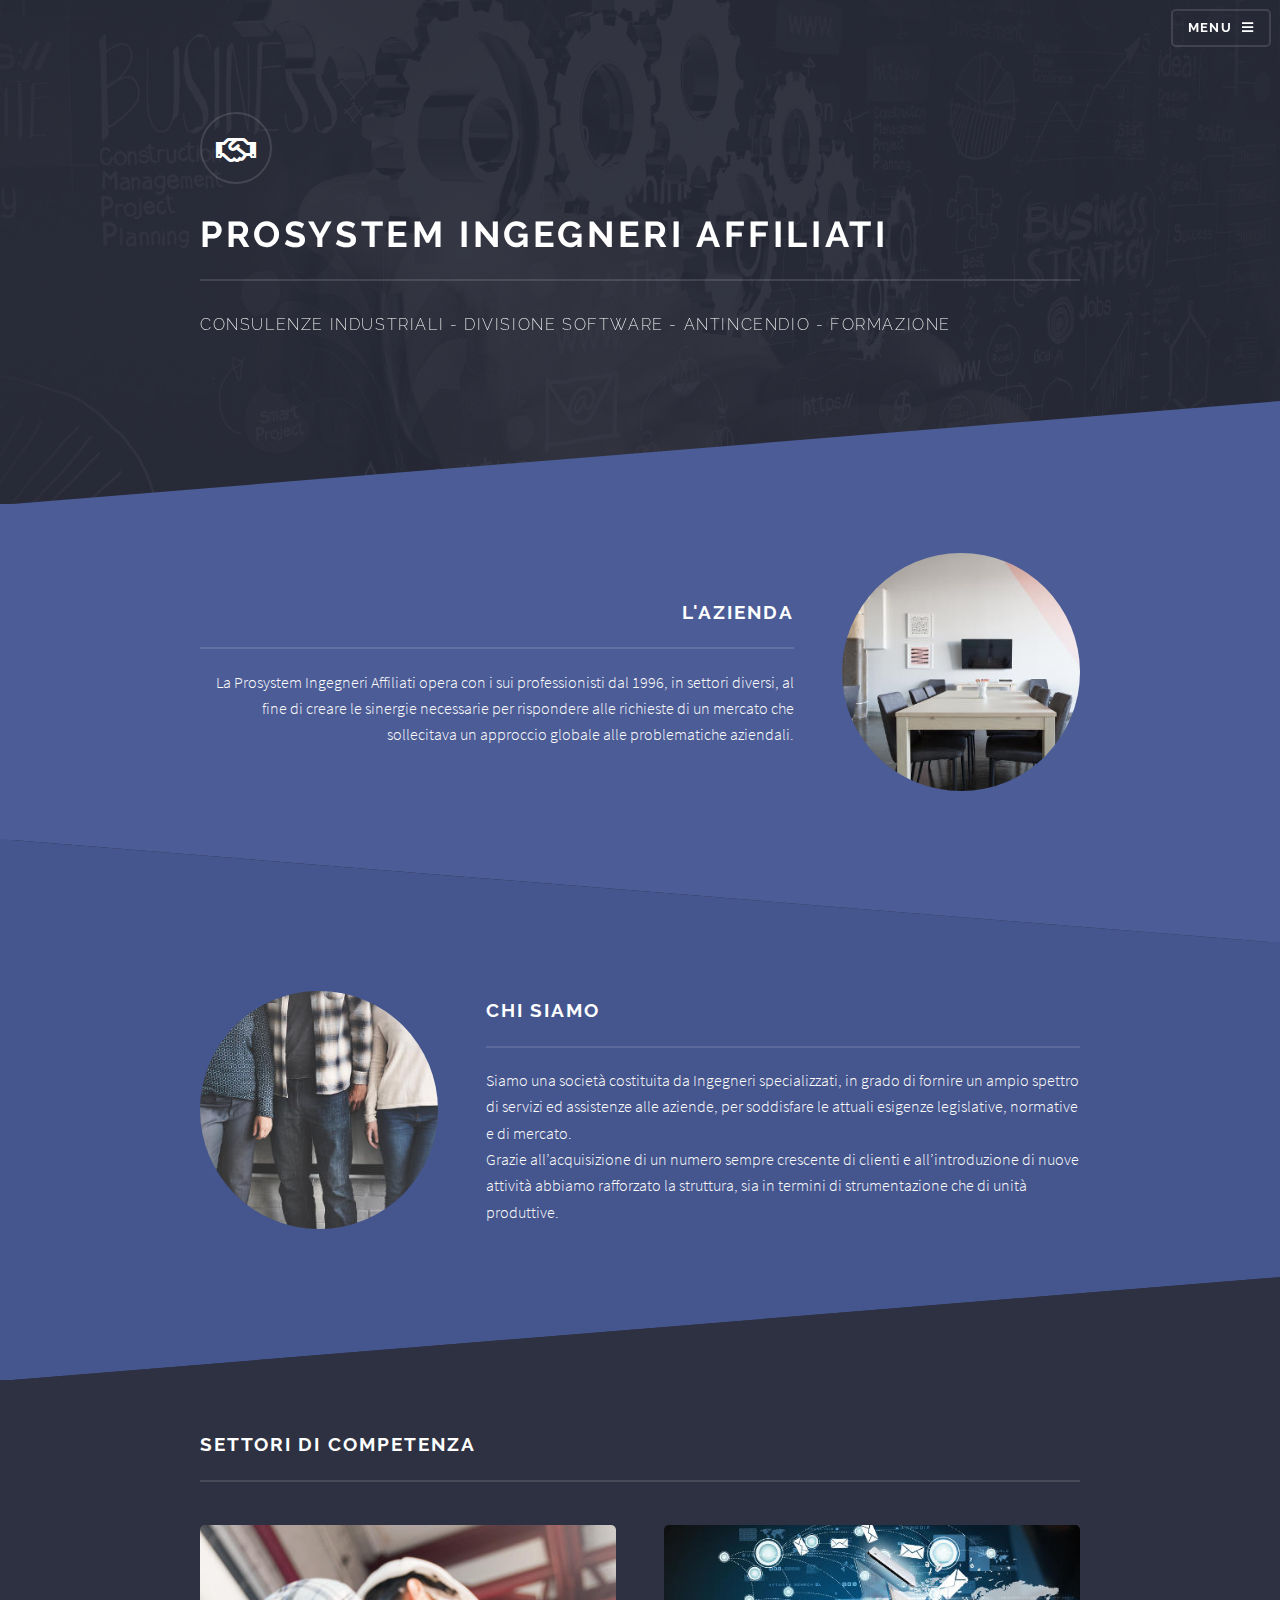
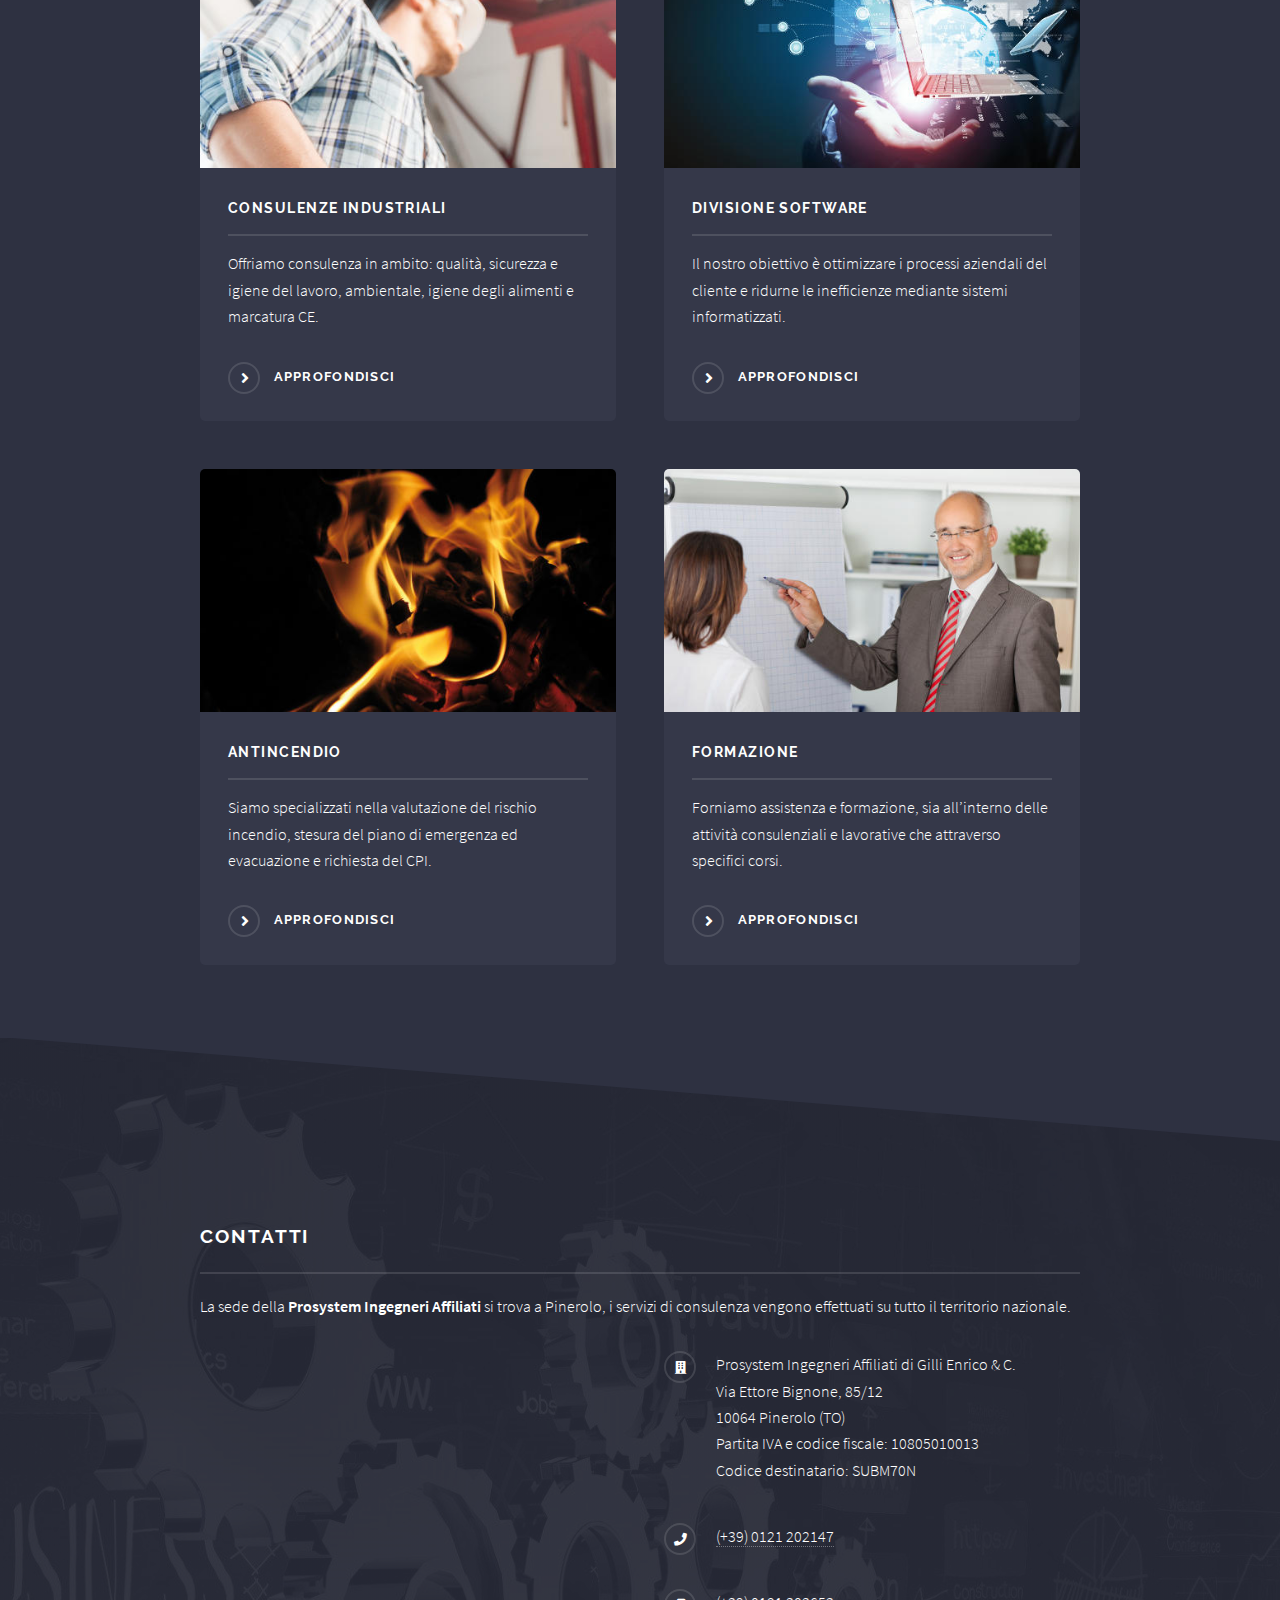
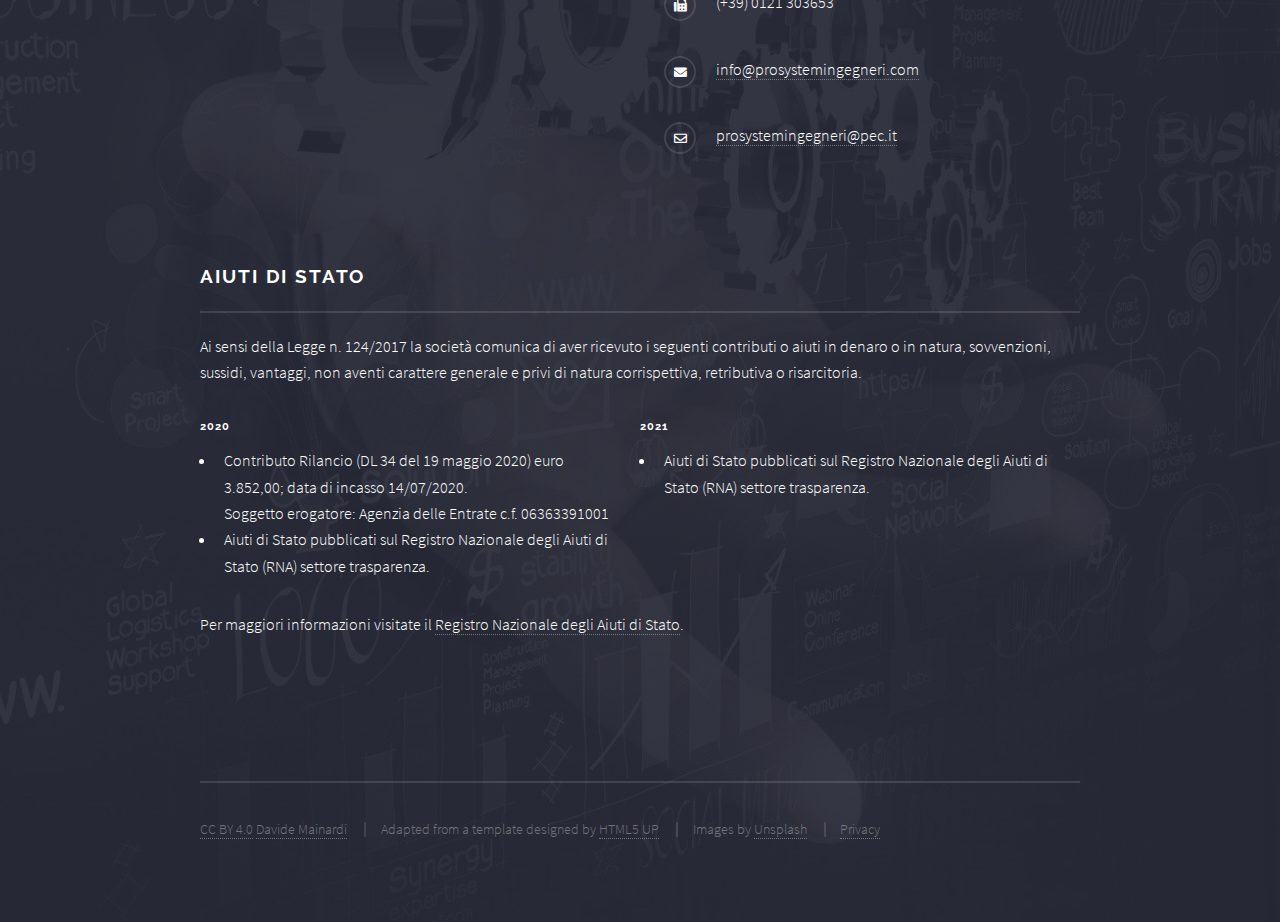
<file: index.html>
<!DOCTYPE HTML>
<!--
	Solid State by HTML5 UP
	html5up.net | @ajlkn
	Free for personal and commercial use under the CCA 3.0 license (html5up.net/license)
-->
<html>
	<head>
		<title>Prosystem Ingegneri - Qualità, sicurezza, ambiente, software</title>
		<meta name="description" content="La Prosystem Ingegneri Affiliati è specializzata nella consulenza qualità, sicurezza sul lavoro, ambiente, marcatura CE e nella realizzazione software" />
		<meta charset="utf-8" />
		<meta name="viewport" content="width=device-width, initial-scale=1, user-scalable=no" />
		<link rel="stylesheet" href="assets/css/main.css" />
		<noscript><link rel="stylesheet" href="assets/css/noscript.css" /></noscript>
		<link rel="shortcut icon" href="favicon.ico" type="image/x-icon">
		<link rel="icon" href="favicon.ico" type="image/x-icon">
		<link rel="canonical" href="https://prosystemingegneri.it/index.html" />

		<meta property="og:locale" content="it_IT" />
		<meta property="og:type" content="website" />
		<meta property="og:title" content="Prosystem Ingegneri - Qualità, sicurezza, ambiente, software" />
		<meta property="og:description" content="La Prosystem Ingegneri Affiliati è specializzata nella consulenza qualità, sicurezza sul lavoro, ambiente, marcatura CE e nella realizzazione software" />
		<meta property="og:url" content="https://prosystemingegneri.it" />
		<meta property="og:site_name" content="Prosystem Ingegneri Affiliati" />
	</head>
	<body class="is-preload">

		<!-- Page Wrapper -->
			<div id="page-wrapper">

				<!-- Header -->
					<header id="header" class="alt">
						<h1><a href="">Prosystem Ingegneri</a></h1>
						<nav>
							<a href="#menu">Menu</a>
						</nav>
					</header>

				<!-- Menu -->
					<nav id="menu">
						<div class="inner">
							<h2>Menu</h2>
							<ul class="links">
								<li><a href="index.html">Home</a></li>
								<li><a href="consulenza.html">Consulenze industriali</a></li>
								<li><a href="software.html">Divisione software</a></li>
								<li><a href="antincendio.html">Antincendio</a></li>
								<li><a href="formazione.html">Formazione</a></li>
								<li><a href="#footer">Contatti</a></li>
							</ul>
							<a href="#" class="close">Chiudi</a>
						</div>
					</nav>

				<!-- Banner -->
					<section id="banner">
						<div class="inner">
							<div class="logo"><span class="icon regular fa-handshake"></span></div>
							<h2>Prosystem Ingegneri Affiliati</h2>
							<p>Consulenze industriali - divisione software - antincendio - formazione</p>
						</div>
					</section>

				<!-- Wrapper -->
					<section id="wrapper">

						<!-- One -->
							<section id="one" class="wrapper spotlight style1">
								<div class="inner">
									<img class="image" src="images/pic01.jpg" alt="" />
									<div class="content">
										<h2 class="major">L'azienda</h2>
										<p>La Prosystem Ingegneri Affiliati opera  con i sui professionisti dal 1996, in  settori diversi, al fine di creare le sinergie necessarie per rispondere alle richieste di un mercato che sollecitava un approccio globale alle problematiche aziendali.</p>
									</div>
								</div>
							</section>

						<!-- Chi siamo -->
							<section id="chiSiamo" class="wrapper alt spotlight style2">
								<div class="inner">
									<img class="image" src="images/pic02.jpg" alt="" />
									<div class="content">
										<h2 class="major">Chi siamo</h2>
										<p>Siamo una società costituita da Ingegneri specializzati, in grado di fornire un ampio spettro di servizi ed assistenze alle  aziende, per soddisfare le attuali esigenze  legislative, normative e di mercato.<br />Grazie all’acquisizione di un numero sempre crescente di clienti e all’introduzione di nuove attività abbiamo rafforzato la struttura, sia in termini di strumentazione che di unità produttive.</p>
									</div>
								</div>
							</section>

						<!-- Settori di competenza -->
							<section id="settoriDiCompetenza" class="wrapper style1">
								<div class="inner">
									<h2 class="major">Settori di competenza</h2>
									<section class="features">
										<article>
											<a href="consulenza.html" class="image"><img src="images/pic04.jpg" alt="qualità sicurezza sul lavoro ambiente" /></a>
											<h3 class="major">Consulenze industriali</h3>
											<p>Offriamo consulenza in ambito: qualità, sicurezza e igiene del lavoro, ambientale, igiene degli alimenti e marcatura CE.</p>
											<a href="consulenza.html" class="special">Approfondisci</a>
										</article>
										<article>
											<a href="software.html" class="image"><img src="images/software.jpg" alt="realizzazione software" /></a>
											<h3 class="major">Divisione software</h3>
											<p>Il nostro obiettivo è ottimizzare i processi aziendali del cliente e ridurne le inefficienze mediante sistemi informatizzati.</p>
											<a href="software.html" class="special">Approfondisci</a>
										</article>
										<article>
											<a href="antincendio.html" class="image"><img src="images/pic06.jpg" alt="antincendio" /></a>
											<h3 class="major">Antincendio</h3>
											<p>Siamo specializzati nella valutazione del rischio incendio, stesura del piano di emergenza ed evacuazione e richiesta del CPI.</p>
											<a href="antincendio.html" class="special">Approfondisci</a>
										</article>
										<article>
											<a href="formazione.html" class="image"><img src="images/pic07.jpg" alt="formazione" /></a>
											<h3 class="major">Formazione</h3>
											<p>Forniamo assistenza e formazione, sia all’interno delle attività consulenziali e lavorative che attraverso specifici corsi.</p>
											<a href="formazione.html" class="special">Approfondisci</a>
										</article>
									</section>
								</div>
							</section>

					</section>

				<!-- Footer -->
					<section id="footer">
						<div class="inner">
							<h2 class="major">Contatti</h2>
							<p>La sede della <strong>Prosystem Ingegneri Affiliati</strong> si trova a Pinerolo, i servizi di consulenza vengono effettuati su tutto il territorio nazionale.</p>
							<form>
								<iframe frameborder="0" scrolling="no" marginheight="0" marginwidth="0" src="https://www.openstreetmap.org/export/embed.html?bbox=7.338738441467286%2C44.87601983641587%2C7.355175018310548%2C44.8849144611018&amp;layer=mapnik&amp;marker=44.880467320640896%2C7.346956729888916" style="width: 100%; height: 100%"></iframe>
							</form>
							<ul class="contact">
								<li class="icon solid fa-building">
									Prosystem Ingegneri Affiliati di Gilli Enrico & C.<br />
									Via Ettore Bignone, 85/12<br />
									10064 Pinerolo (TO)<br />
									Partita IVA e codice fiscale: 10805010013<br />
									Codice destinatario: SUBM70N
								</li>
								<li class="icon solid fa-phone"><a href="tel:0121202147">(+39) 0121 202147</a></li>
								<li class="icon solid fa-fax">(+39) 0121 303653</li>
								<li class="icon solid fa-envelope"><a href="mailto:info@prosystemingegneri.com">info@prosystemingegneri.com</a></li>
								<li class="icon regular fa-envelope"><a href="mailto:prosystemingegneri@pec.it">prosystemingegneri@pec.it</a></li>
							</ul>
                            <div class="inner">
                                <h2 class="major">Aiuti di stato</h2>
                                <p>Ai sensi della Legge n. 124/2017 la società comunica di aver ricevuto i seguenti contributi o aiuti in denaro o in natura, sovvenzioni, sussidi, vantaggi, non aventi carattere generale e privi di natura corrispettiva, retributiva o risarcitoria.</p>
	                            <div class="row">
		                            <div class="col-6 col-12-medium">
			                            <h4>2020</h4>
			                            <ul>
				                            <li>Contributo Rilancio (DL 34 del 19 maggio 2020) euro 3.852,00; data di incasso 14/07/2020.<br/>Soggetto erogatore: Agenzia delle Entrate c.f. 06363391001</li>
				                            <li>Aiuti di Stato pubblicati sul Registro Nazionale degli Aiuti di Stato (RNA) settore trasparenza.</li>
			                            </ul>
		                            </div>
                                    <div class="col-6 col-12-medium">
			                            <h4>2021</h4>
			                            <ul>
				                            <li>Aiuti di Stato pubblicati sul Registro Nazionale degli Aiuti di Stato (RNA) settore trasparenza.</li>
			                            </ul>
		                            </div>
	                            </div>
                                <p>Per maggiori informazioni visitate il <a href="https://www.rna.gov.it/RegistroNazionaleTrasparenza/faces/pages/TrasparenzaAiuto.jspx" target="_blank">Registro Nazionale degli Aiuti di Stato</a>.</p>
                            </div>
							<ul class="copyright">
								<li>
									<a href="https://creativecommons.org/licenses/by/4.0/" target="_blank">CC BY 4.0</a> <a href="http://mainardisoluzioni.com" target="_blank">Davide Mainardi</a>
								</li>
								<li>
									Adapted from a template designed by <a href="https://html5up.net" target="_blank">HTML5 UP</a>
								</li>
								<li>
									Images by <a href="https://unsplash.com" target="_blank">Unsplash</a>
								</li>
								<li>
									<a href="privacy.html">Privacy</a>
								</li>
							</ul>
						</div>
					</section>

			</div>

		<!-- Scripts -->
			<script src="assets/js/jquery.min.js"></script>
			<script src="assets/js/jquery.scrollex.min.js"></script>
			<script src="assets/js/browser.min.js"></script>
			<script src="assets/js/breakpoints.min.js"></script>
			<script src="assets/js/util.js"></script>
			<script src="assets/js/main.js"></script>

	</body>
</html>
</file>
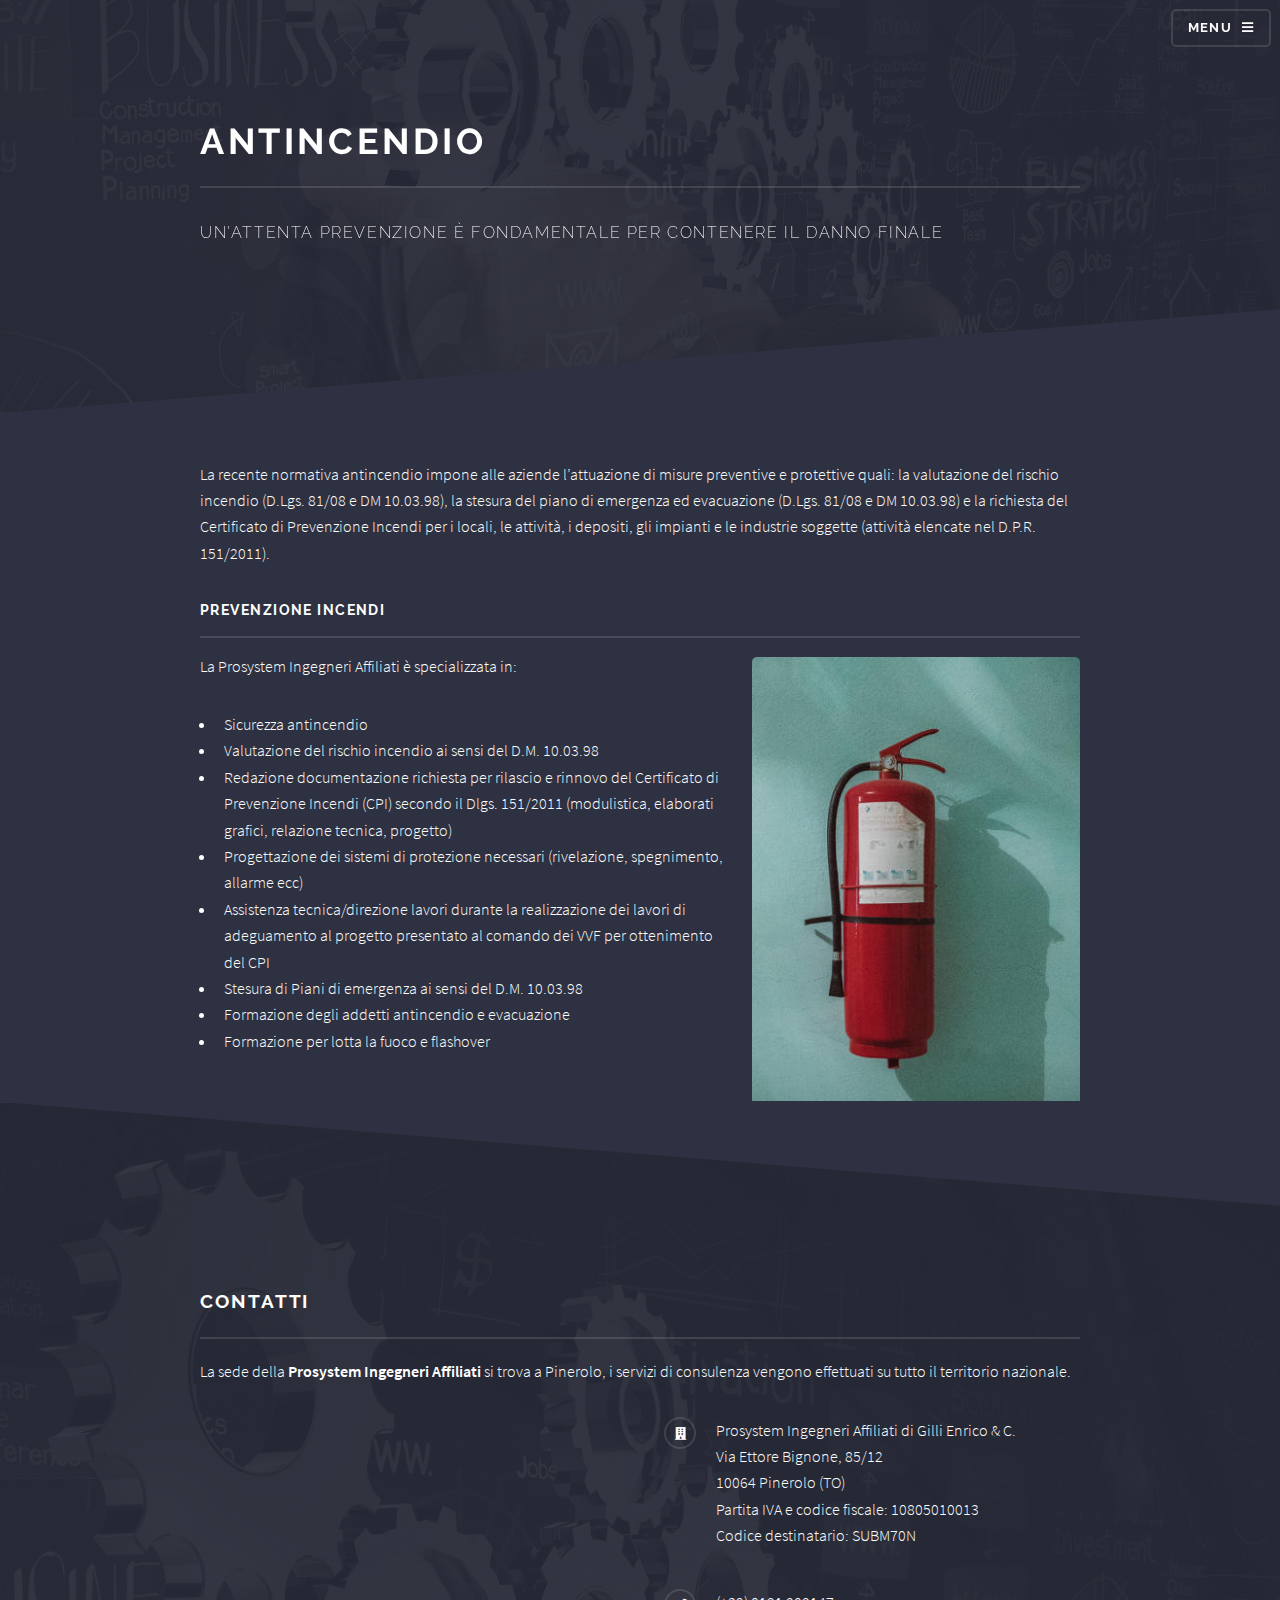
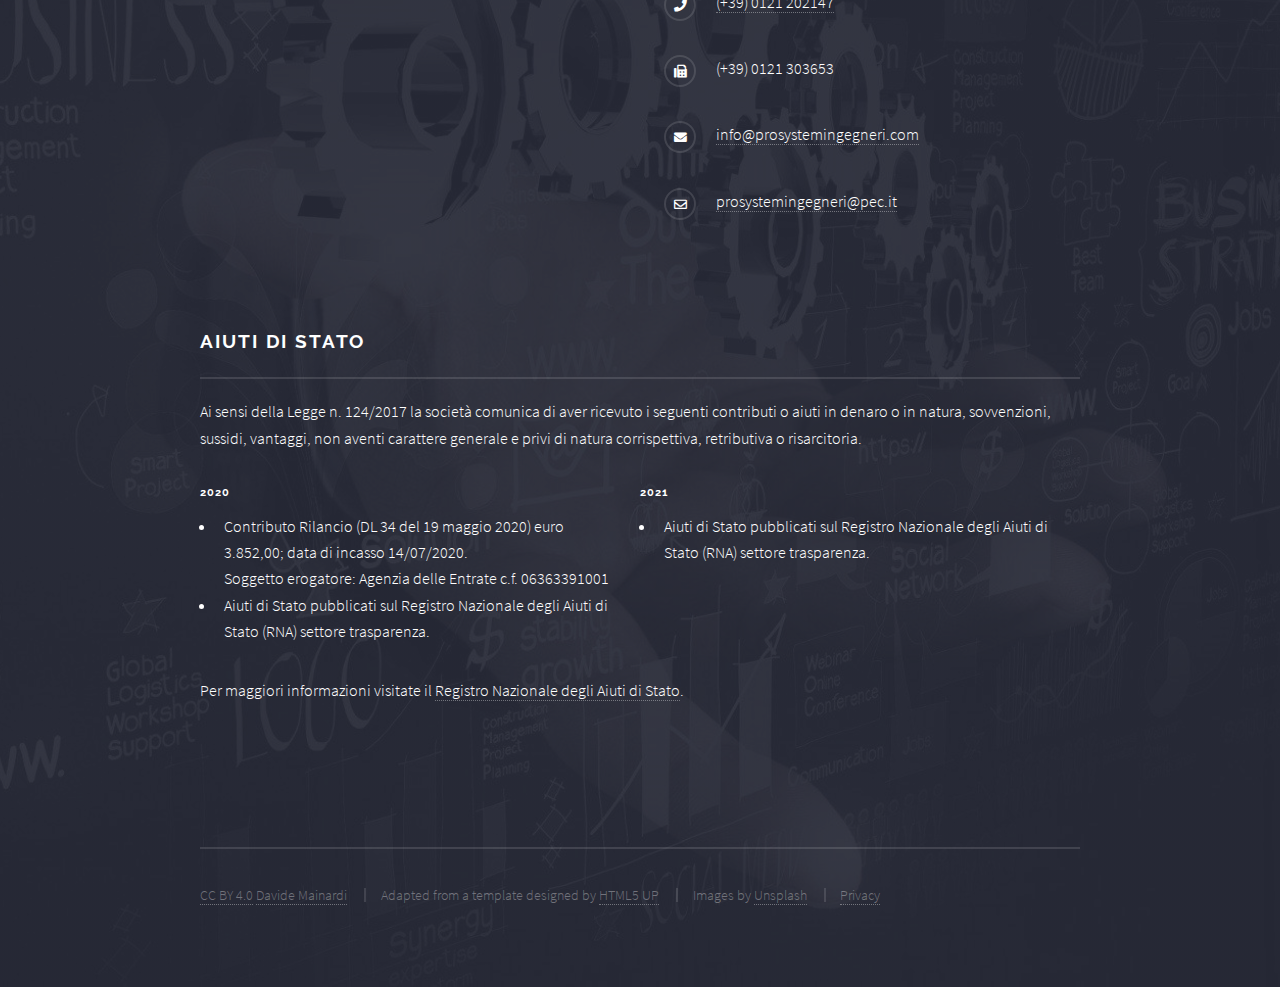
<file: antincendio.html>
<!DOCTYPE HTML>
<!--
	Solid State by HTML5 UP
	html5up.net | @ajlkn
	Free for personal and commercial use under the CCA 3.0 license (html5up.net/license)
-->
<html>
	<head>
		<title>Valutazione rischio incendio, antincendio</title>
		<meta name="description" content="Prosystem Ingegneri Affiliati effettua valutazione rischio incendio e progetta impianti antincendio" />
		<meta charset="utf-8" />
		<meta name="viewport" content="width=device-width, initial-scale=1, user-scalable=no" />
		<link rel="stylesheet" href="assets/css/main.css" />
		<noscript><link rel="stylesheet" href="assets/css/noscript.css" /></noscript>
		<link rel="shortcut icon" href="favicon.ico" type="image/x-icon">
		<link rel="icon" href="favicon.ico" type="image/x-icon">

		<meta property="og:locale" content="it_IT" />
		<meta property="og:type" content="website" />
		<meta property="og:title" content="Valutazione rischio incendio, antincendio" />
		<meta property="og:description" content="Prosystem Ingegneri Affiliati effettua valutazione rischio incendio e progetta impianti antincendio" />
		<meta property="og:url" content="https://prosystemingegneri.it/antincendio" />
		<meta property="og:site_name" content="Prosystem Ingegneri Affiliati" />
	</head>
	<body class="is-preload">

		<!-- Page Wrapper -->
			<div id="page-wrapper">

				<!-- Header -->
					<header id="header" class="alt">
						<h1><a href="index.html">Prosystem Ingegneri</a></h1>
						<nav>
							<a href="#menu">Menu</a>
						</nav>
					</header>

				<!-- Menu -->
					<nav id="menu">
						<div class="inner">
							<h2>Menu</h2>
							<ul class="links">
								<li><a href="index.html">Home</a></li>
								<li><a href="consulenza.html">Consulenze industriali</a></li>
								<li><a href="software.html">Divisione software</a></li>
								<li><a href="antincendio.html">Antincendio</a></li>
								<li><a href="formazione.html">Formazione</a></li>
								<li><a href="#footer">Contatti</a></li>
							</ul>
							<a href="#" class="close">Chiudi</a>
						</div>
					</nav>

				<!-- Banner -->
					<section id="banner">
						<header>
							<div class="inner">
								<h2>Antincendio</h2>
								<p>Un'attenta prevenzione è fondamentale per contenere il danno finale</p>
							</div>
						</header>
					</section>

				<!-- Wrapper -->
					<section id="wrapper">
						<!-- Content -->
							<div class="wrapper">
								<div class="inner">
									<p>La recente normativa antincendio impone alle aziende l’attuazione di misure preventive e protettive quali: la valutazione del rischio incendio (D.Lgs. 81/08 e DM 10.03.98), la stesura del piano di emergenza ed evacuazione (D.Lgs. 81/08 e DM 10.03.98) e la richiesta del Certificato di Prevenzione Incendi per i locali, le attività, i depositi, gli impianti e le industrie soggette (attività elencate nel D.P.R. 151/2011).</p>
									<h3 class="major">Prevenzione incendi</h3>
									<p><span class="image right"><img src="images/estintore antincendio.jpg" alt="Estintore antincendio" /></span>La Prosystem Ingegneri Affiliati è specializzata in:
										<ul>
											<li>Sicurezza antincendio</li>
											<li>Valutazione del rischio incendio ai sensi del D.M. 10.03.98</li>
											<li>Redazione documentazione richiesta per rilascio e rinnovo del Certificato di Prevenzione Incendi (CPI) secondo il Dlgs. 151/2011 (modulistica, elaborati grafici, relazione tecnica, progetto)</li>
											<li>Progettazione dei sistemi di protezione necessari (rivelazione, spegnimento, allarme ecc)</li>
											<li>Assistenza tecnica/direzione lavori  durante la realizzazione dei lavori di adeguamento al progetto presentato al comando dei VVF per ottenimento del CPI</li>
											<li>Stesura di Piani di emergenza ai sensi del D.M. 10.03.98</li>
											<li>Formazione degli addetti antincendio e evacuazione</li>
											<li>Formazione per lotta la fuoco e flashover</li>
										</ul>
									</p>
								</div>
							</div>

					</section>

				<!-- Footer -->
					<section id="footer">
						<div class="inner">
							<h2 class="major">Contatti</h2>
							<p>La sede della <strong>Prosystem Ingegneri Affiliati</strong> si trova a Pinerolo, i servizi di consulenza vengono effettuati su tutto il territorio nazionale.</p>
							<form>
								<iframe frameborder="0" scrolling="no" marginheight="0" marginwidth="0" src="https://www.openstreetmap.org/export/embed.html?bbox=7.338738441467286%2C44.87601983641587%2C7.355175018310548%2C44.8849144611018&amp;layer=mapnik&amp;marker=44.880467320640896%2C7.346956729888916" style="width: 100%; height: 100%"></iframe>
							</form>
							<ul class="contact">
								<li class="icon solid fa-building">
									Prosystem Ingegneri Affiliati di Gilli Enrico & C.<br />
									Via Ettore Bignone, 85/12<br />
									10064 Pinerolo (TO)<br />
									Partita IVA e codice fiscale: 10805010013<br />
									Codice destinatario: SUBM70N
								</li>
								<li class="icon solid fa-phone"><a href="tel:0121202147">(+39) 0121 202147</a></li>
								<li class="icon solid fa-fax">(+39) 0121 303653</li>
								<li class="icon solid fa-envelope"><a href="mailto:info@prosystemingegneri.com">info@prosystemingegneri.com</a></li>
								<li class="icon regular fa-envelope"><a href="mailto:prosystemingegneri@pec.it">prosystemingegneri@pec.it</a></li>
							</ul>
                            <div class="inner">
                                <h2 class="major">Aiuti di stato</h2>
                                <p>Ai sensi della Legge n. 124/2017 la società comunica di aver ricevuto i seguenti contributi o aiuti in denaro o in natura, sovvenzioni, sussidi, vantaggi, non aventi carattere generale e privi di natura corrispettiva, retributiva o risarcitoria.</p>
	                            <div class="row">
		                            <div class="col-6 col-12-medium">
			                            <h4>2020</h4>
			                            <ul>
				                            <li>Contributo Rilancio (DL 34 del 19 maggio 2020) euro 3.852,00; data di incasso 14/07/2020.<br/>Soggetto erogatore: Agenzia delle Entrate c.f. 06363391001</li>
				                            <li>Aiuti di Stato pubblicati sul Registro Nazionale degli Aiuti di Stato (RNA) settore trasparenza.</li>
			                            </ul>
		                            </div>
                                    <div class="col-6 col-12-medium">
			                            <h4>2021</h4>
			                            <ul>
				                            <li>Aiuti di Stato pubblicati sul Registro Nazionale degli Aiuti di Stato (RNA) settore trasparenza.</li>
			                            </ul>
		                            </div>
	                            </div>
                                <p>Per maggiori informazioni visitate il <a href="https://www.rna.gov.it/RegistroNazionaleTrasparenza/faces/pages/TrasparenzaAiuto.jspx" target="_blank">Registro Nazionale degli Aiuti di Stato</a>.</p>
                            </div>
							<ul class="copyright">
								<li>
									<a href="https://creativecommons.org/licenses/by/4.0/" target="_blank">CC BY 4.0</a> <a href="http://mainardisoluzioni.com" target="_blank">Davide Mainardi</a>
								</li>
								<li>
									Adapted from a template designed by <a href="https://html5up.net" target="_blank">HTML5 UP</a>
								</li>
								<li>
									Images by <a href="https://unsplash.com" target="_blank">Unsplash</a>
								</li>
								<li>
									<a href="privacy.html">Privacy</a>
								</li>
							</ul>
						</div>
					</section>

			</div>

		<!-- Scripts -->
			<script src="assets/js/jquery.min.js"></script>
			<script src="assets/js/jquery.scrollex.min.js"></script>
			<script src="assets/js/browser.min.js"></script>
			<script src="assets/js/breakpoints.min.js"></script>
			<script src="assets/js/util.js"></script>
			<script src="assets/js/main.js"></script>

	</body>
</html>
</file>
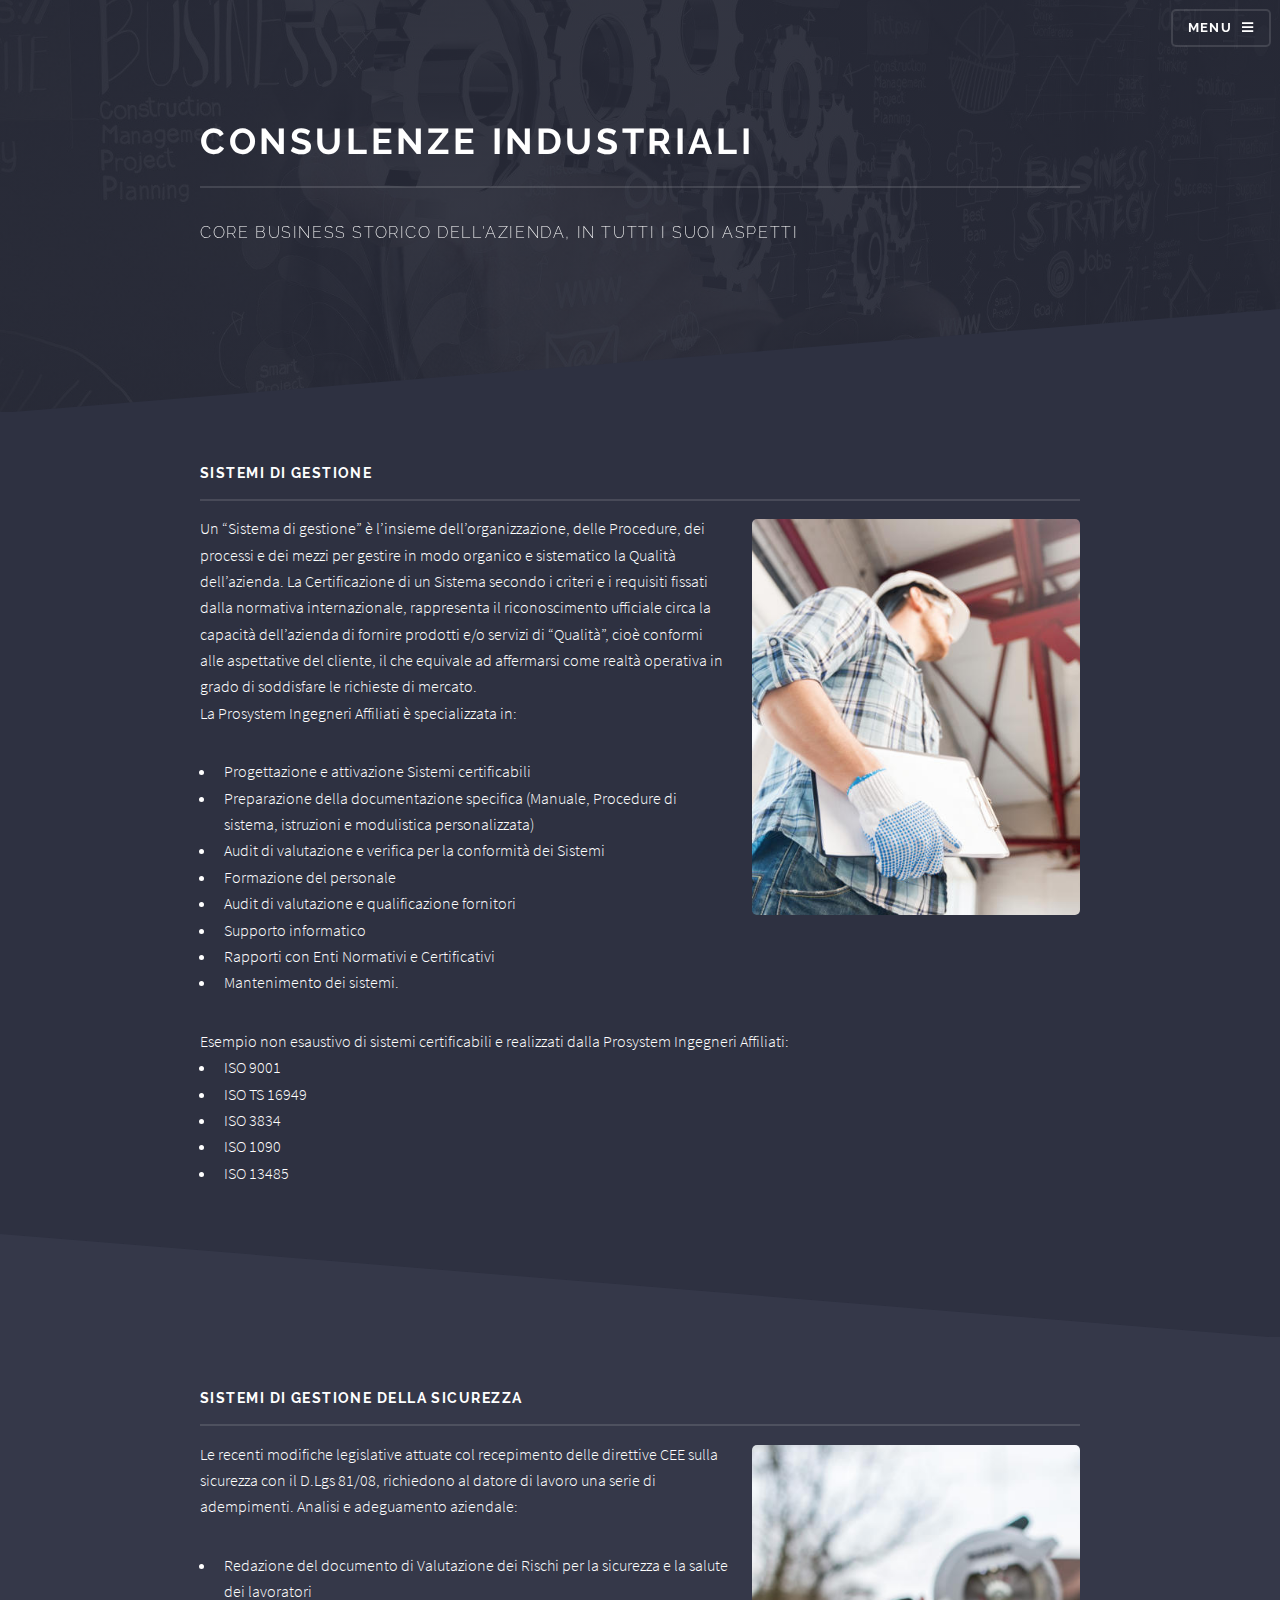
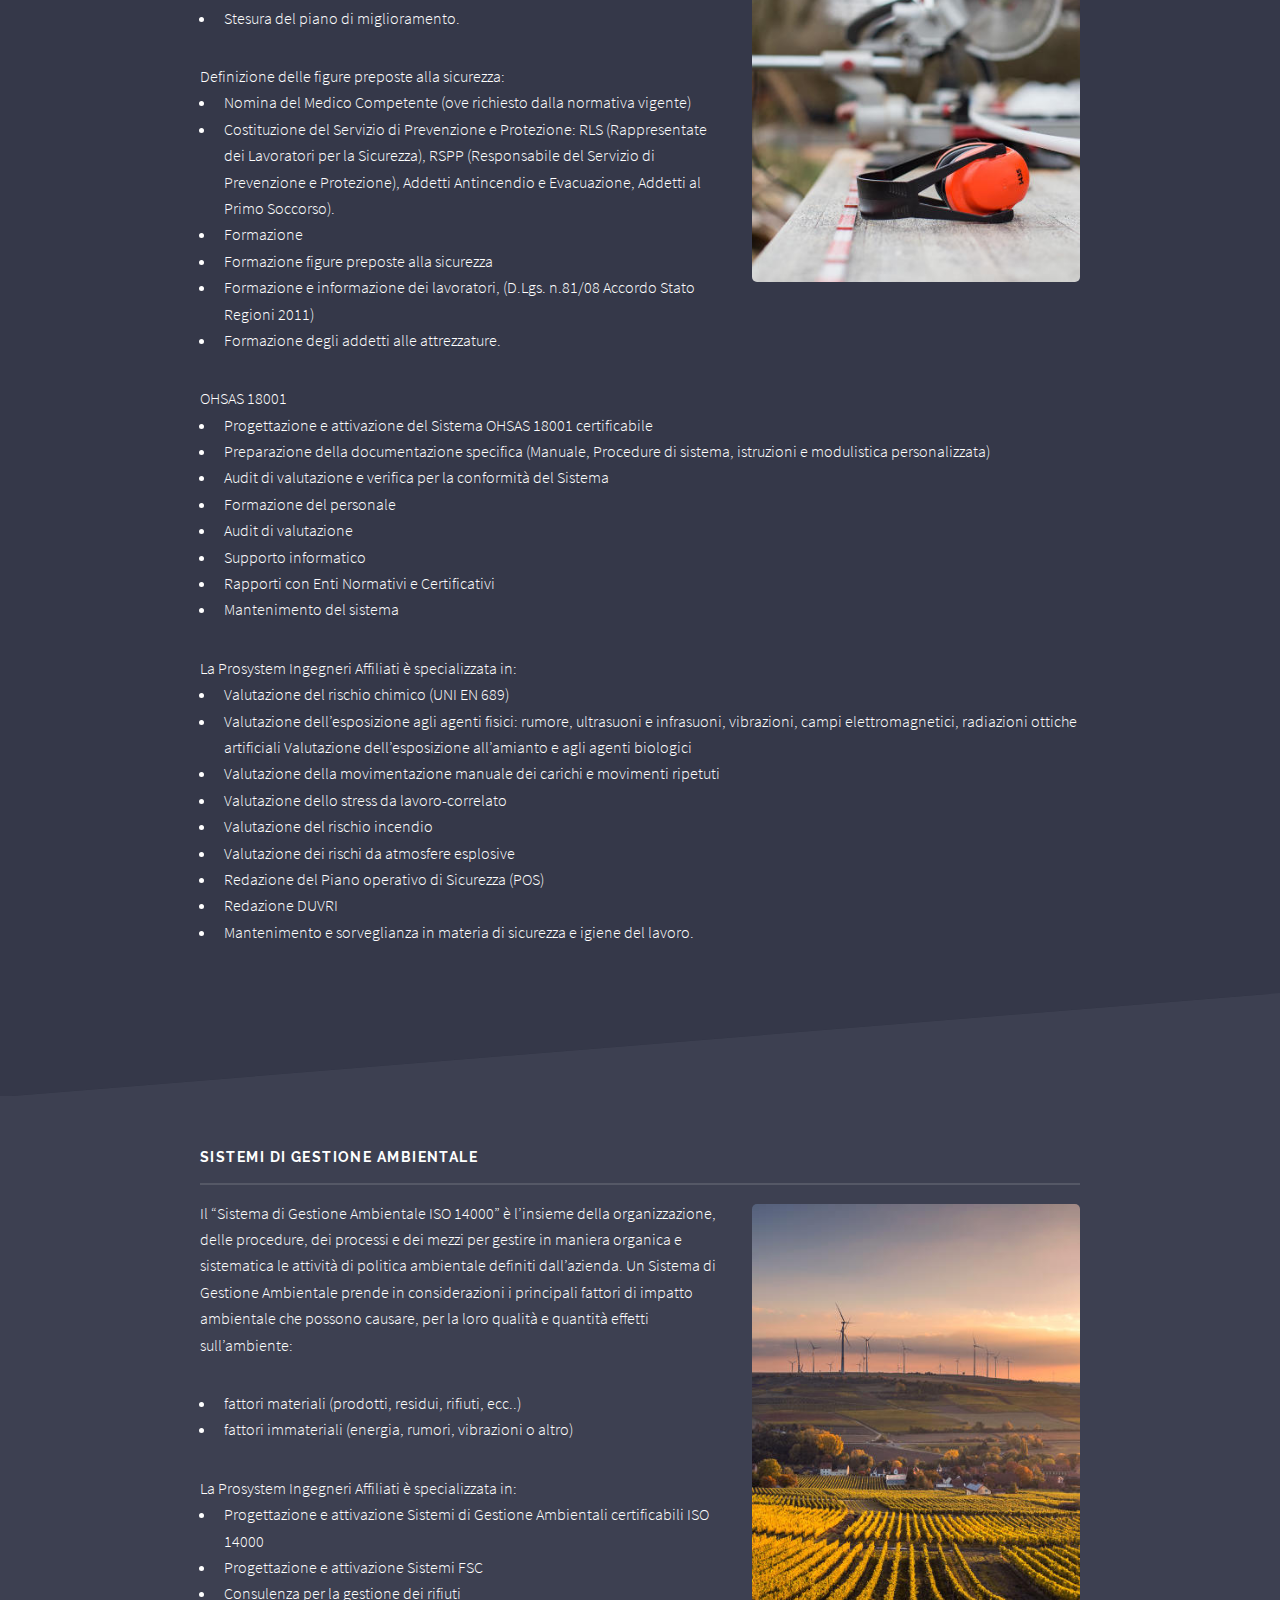
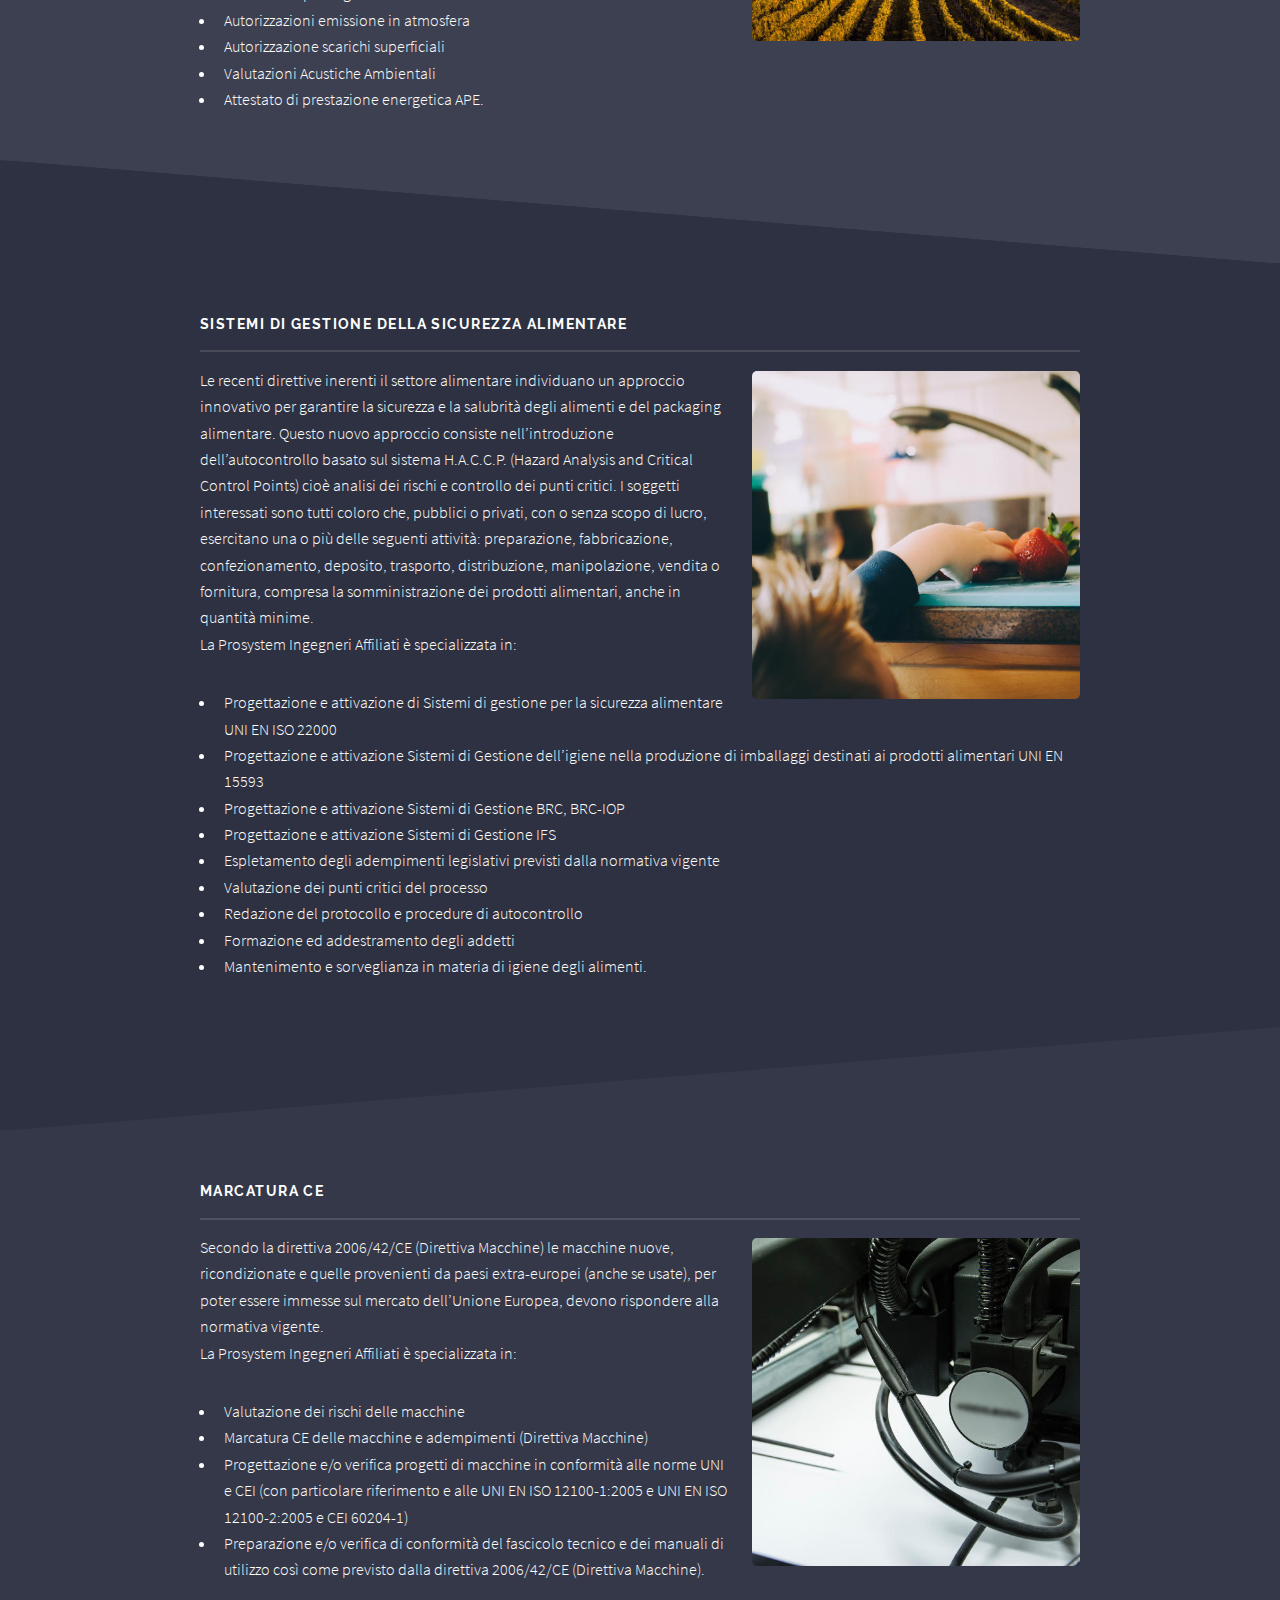
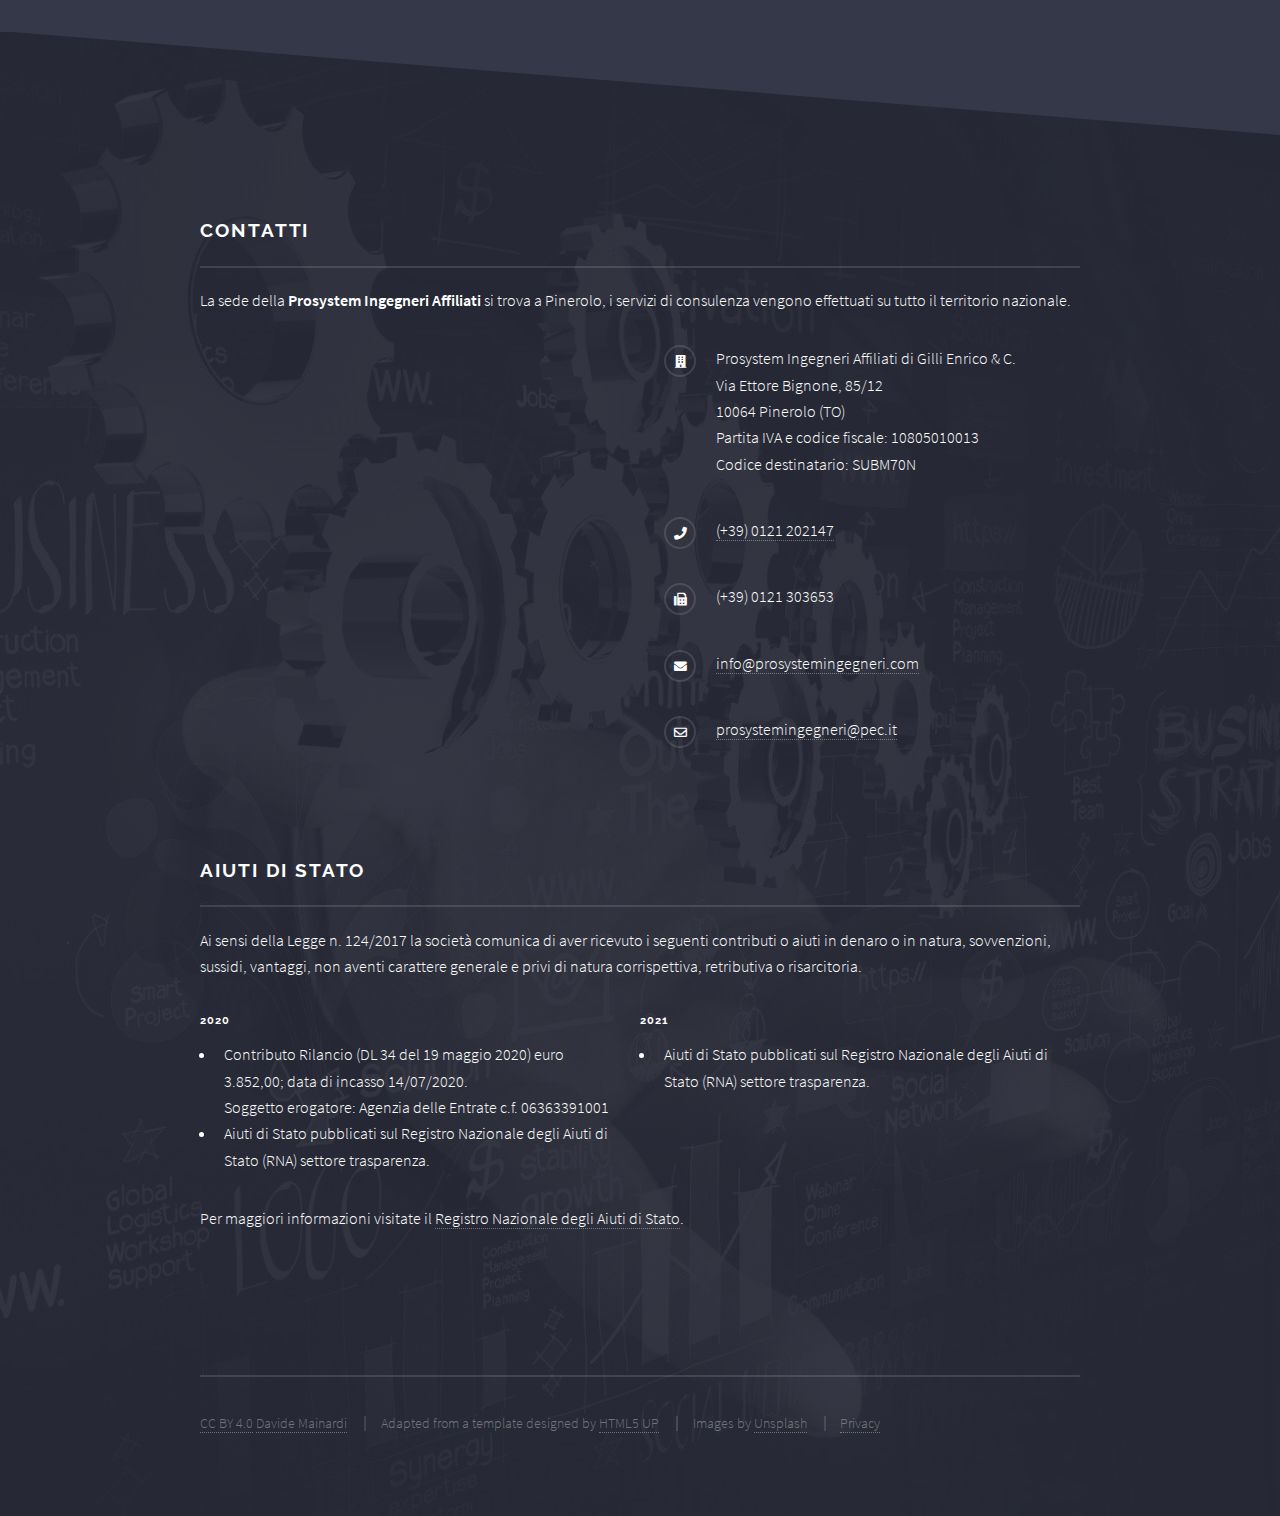
<file: consulenza.html>
<!DOCTYPE HTML>
<!--
	Solid State by HTML5 UP
	html5up.net | @ajlkn
	Free for personal and commercial use under the CCA 3.0 license (html5up.net/license)
-->
<html>
	<head>
		<title>Consulenze qualità, sicurezza sul lavoro, e ambiente</title>
		<meta name="description" content="Prosystem Ingegneri Affiliati offre consulenze in campo qualità, sicurezza sul lavoro e ambiente" />
		<meta charset="utf-8" />
		<meta name="viewport" content="width=device-width, initial-scale=1, user-scalable=no" />
		<link rel="stylesheet" href="assets/css/main.css" />
		<noscript><link rel="stylesheet" href="assets/css/noscript.css" /></noscript>
		<link rel="shortcut icon" href="favicon.ico" type="image/x-icon">
		<link rel="icon" href="favicon.ico" type="image/x-icon">

		<meta property="og:locale" content="it_IT" />
		<meta property="og:type" content="website" />
		<meta property="og:title" content="Consulenze qualità, sicurezza sul lavoro, e ambiente" />
		<meta property="og:description" content="Prosystem Ingegneri Affiliati offre consulenze in campo qualità, sicurezza sul lavoro e ambiente" />
		<meta property="og:url" content="https://prosystemingegneri.it/consulenza" />
		<meta property="og:site_name" content="Prosystem Ingegneri Affiliati" />
	</head>
	<body class="is-preload">

		<!-- Page Wrapper -->
			<div id="page-wrapper">

				<!-- Header -->
					<header id="header" class="alt">
						<h1><a href="index.html">Prosystem Ingegneri</a></h1>
						<nav>
							<a href="#menu">Menu</a>
						</nav>
					</header>

				<!-- Menu -->
					<nav id="menu">
						<div class="inner">
							<h2>Menu</h2>
							<ul class="links">
								<li><a href="index.html">Home</a></li>
								<li><a href="consulenza.html">Consulenze industriali</a></li>
								<li><a href="software.html">Divisione software</a></li>
								<li><a href="antincendio.html">Antincendio</a></li>
								<li><a href="formazione.html">Formazione</a></li>
								<li><a href="#footer">Contatti</a></li>
							</ul>
							<a href="#" class="close">Chiudi</a>
						</div>
					</nav>

				<!-- Banner -->
					<section id="banner">
						<header>
							<div class="inner">
								<h2>Consulenze industriali</h2>
								<p>Core business storico dell'azienda, in tutti i suoi aspetti</p>
							</div>
						</header>
					</section>

				<!-- Wrapper -->
					<section id="wrapper" class="wrapper style1">
						<!-- Sistemi di gestione -->
							<div class="inner">
								<h3 class="major">Sistemi di gestione</h3>
								<p><span class="image right"><img src="images/qualità.jpg" alt="Qualità" /></span>Un “Sistema di gestione” è l’insieme dell’organizzazione, delle Procedure, dei processi e dei mezzi per gestire in modo organico e sistematico la Qualità dell’azienda. La Certificazione di un Sistema secondo i criteri e i requisiti fissati dalla normativa internazionale, rappresenta il riconoscimento ufficiale circa la capacità dell’azienda di fornire prodotti e/o servizi di “Qualità”, cioè conformi alle aspettative del cliente, il che equivale ad affermarsi come realtà operativa in grado di soddisfare le richieste di mercato.<br />
La Prosystem Ingegneri Affiliati è specializzata in:
									<ul>
										<li>Progettazione e attivazione Sistemi certificabili</li>
										<li>Preparazione della documentazione specifica (Manuale, Procedure di sistema, istruzioni e modulistica personalizzata)</li>
										<li>Audit di valutazione e verifica per la conformità dei Sistemi</li>
										<li>Formazione del personale</li>
										<li>Audit di valutazione e qualificazione fornitori</li>
										<li>Supporto informatico</li>
										<li>Rapporti con Enti Normativi e Certificativi</li>
										<li>Mantenimento dei sistemi.</li>
									</ul>
Esempio non esaustivo di sistemi certificabili e realizzati dalla Prosystem Ingegneri Affiliati:
									<ul>
										<li>ISO 9001</li>
										<li>ISO TS 16949</li>
										<li>ISO 3834</li>
										<li>ISO 1090</li>
										<li>ISO 13485</li>
									</ul></p>
							</div>
					</section>
					<section id="wrapper" class="wrapper alt style2">
						<!-- Sistemi di gestione della sicurezza -->
							<div class="inner">
								<h3 class="major">Sistemi di gestione della sicurezza</h3>
								<p><span class="image right"><img src="images/sicurezza sul lavoro.jpg" alt="Sicurezza sul lavoro" /></span>Le recenti modifiche legislative attuate col recepimento delle direttive CEE sulla sicurezza con il D.Lgs 81/08, richiedono al datore di lavoro una serie di adempimenti.
Analisi e adeguamento aziendale:
									<ul>
										<li>Redazione del documento di Valutazione dei Rischi per la sicurezza e la salute dei lavoratori</li>
										<li>Stesura del piano di miglioramento.</li>
									</ul>
									Definizione delle figure preposte alla sicurezza:
									<ul>
										<li>Nomina del Medico Competente (ove richiesto dalla normativa vigente)</li>
										<li>Costituzione del Servizio di Prevenzione e Protezione: RLS (Rappresentate dei Lavoratori per la Sicurezza), RSPP (Responsabile del Servizio di Prevenzione e Protezione), Addetti Antincendio e Evacuazione, Addetti al Primo Soccorso).</li>
										<li>Formazione</li>
										<li>Formazione figure preposte alla sicurezza</li>
										<li>Formazione e informazione dei lavoratori, (D.Lgs. n.81/08 Accordo Stato Regioni 2011)</li>
										<li>Formazione degli addetti alle attrezzature.</li>
									</ul>
									OHSAS 18001
									<ul>
										<li>Progettazione e attivazione del Sistema OHSAS 18001 certificabile</li>
										<li>Preparazione della documentazione specifica (Manuale, Procedure di sistema, istruzioni e modulistica personalizzata)</li>
										<li>Audit di valutazione e verifica per la conformità del Sistema</li>
										<li>Formazione del personale</li>
										<li>Audit di valutazione</li>
										<li>Supporto informatico</li>
										<li>Rapporti con Enti Normativi e Certificativi</li>
										<li>Mantenimento del sistema</li>
									</ul>
									La Prosystem Ingegneri Affiliati è specializzata in:
									<ul>
										<li>Valutazione del rischio chimico (UNI EN 689)</li>
										<li>Valutazione dell’esposizione agli agenti fisici: rumore, ultrasuoni e infrasuoni, vibrazioni, campi elettromagnetici, radiazioni ottiche artificiali Valutazione dell’esposizione all’amianto e agli agenti biologici</li>
										<li>Valutazione della movimentazione manuale dei carichi e movimenti ripetuti</li>
										<li>Valutazione dello stress da lavoro-correlato</li>
										<li>Valutazione del rischio incendio</li>
										<li>Valutazione dei rischi da atmosfere esplosive</li>
										<li>Redazione del Piano operativo di Sicurezza (POS)</li>
										<li>Redazione DUVRI</li>
										<li>Mantenimento e sorveglianza in materia di sicurezza e igiene del lavoro.</li>
									</ul>
								</p>
							</div>
					</section>
					<section id="wrapper" class="wrapper style3">
						<!-- Sistemi di gestione della sicurezza -->
							<div class="inner">
								<h3 class="major">Sistemi di Gestione ambientale</h3>
								<p><span class="image right"><img src="images/ambiente.jpg" alt="Ambiente" /></span>Il “Sistema di Gestione Ambientale ISO 14000” è l’insieme della organizzazione, delle procedure, dei processi e dei mezzi per gestire in maniera organica e sistematica le attività di politica ambientale definiti dall’azienda. Un Sistema di Gestione Ambientale prende in considerazioni i principali fattori di impatto ambientale che possono causare, per la loro qualità e quantità effetti sull’ambiente:
									<ul>
										<li>fattori materiali (prodotti, residui, rifiuti, ecc..)</li>
										<li>fattori immateriali (energia, rumori, vibrazioni o altro)</li>
									</ul>
La Prosystem Ingegneri Affiliati è specializzata in:
									<ul>
										<li>Progettazione e attivazione Sistemi di Gestione Ambientali certificabili ISO 14000</li>
										<li>Progettazione e attivazione Sistemi FSC</li>
										<li>Consulenza per la gestione dei rifiuti</li>
										<li>Autorizzazioni emissione in atmosfera</li>
										<li>Autorizzazione scarichi superficiali</li>
										<li>Valutazioni Acustiche Ambientali</li>
										<li>Attestato di prestazione energetica APE.</li>
									</ul>
								</p>
							</div>
					</section>
					<section id="wrapper" class="wrapper alt style1">
						<!-- Sistemi di Gestione della sicurezza alimentare -->
							<div class="inner">
								<h3 class="major">Sistemi di Gestione della sicurezza alimentare</h3>
								<p><span class="image right"><img src="images/sicurezza alimentare.jpg" alt="Sicurezza alimentare" /></span>Le recenti direttive inerenti il settore alimentare individuano un approccio innovativo per garantire la sicurezza e la salubrità degli alimenti e del packaging alimentare. Questo nuovo approccio consiste nell’introduzione dell’autocontrollo basato sul sistema H.A.C.C.P. (Hazard Analysis and Critical Control Points) cioè analisi dei rischi e controllo dei punti critici. I soggetti interessati sono tutti coloro che, pubblici o privati, con o senza scopo di lucro, esercitano una o più delle seguenti attività: preparazione, fabbricazione, confezionamento, deposito, trasporto, distribuzione, manipolazione, vendita o fornitura, compresa la somministrazione dei prodotti alimentari, anche in quantità minime.<br />
La Prosystem Ingegneri Affiliati è specializzata in:
									<ul>
										<li>Progettazione e attivazione di Sistemi di gestione per la sicurezza alimentare UNI EN ISO 22000</li>
										<li>Progettazione e attivazione Sistemi di Gestione dell’igiene nella produzione di imballaggi destinati ai prodotti alimentari UNI EN 15593</li>
										<li>Progettazione e attivazione Sistemi di Gestione BRC, BRC-IOP</li>
										<li>Progettazione e attivazione Sistemi di Gestione IFS</li>
										<li>Espletamento degli adempimenti legislativi previsti dalla normativa vigente</li>
										<li>Valutazione dei punti critici del processo</li>
										<li>Redazione del protocollo e procedure di autocontrollo</li>
										<li>Formazione ed addestramento degli addetti</li>
										<li>Mantenimento e sorveglianza in materia di igiene degli alimenti.</li>
									</ul>
								</p>
							</div>
					</section>
					<section id="wrapper" class="wrapper style2">
						<!-- Marcatura CE -->
							<div class="inner">
								<h3 class="major">Marcatura CE</h3>
								<p><span class="image right"><img src="images/marcatura CE.jpg" alt="Marcatura CE" /></span>Secondo la direttiva 2006/42/CE (Direttiva Macchine) le macchine nuove, ricondizionate e quelle provenienti da paesi extra-europei (anche se usate), per poter essere immesse sul mercato dell’Unione Europea, devono rispondere alla normativa vigente.<br />
La Prosystem Ingegneri Affiliati è specializzata in:
									<ul>
										<li>Valutazione dei rischi delle macchine</li>
										<li>Marcatura CE delle macchine e adempimenti (Direttiva Macchine)</li>
										<li>Progettazione e/o verifica progetti di macchine in conformità alle norme UNI e CEI (con particolare riferimento e alle UNI EN ISO 12100-1:2005 e UNI EN ISO 12100-2:2005 e CEI 60204-1)</li>
										<li>Preparazione e/o verifica di conformità del fascicolo tecnico e dei manuali di utilizzo così come previsto dalla direttiva 2006/42/CE (Direttiva Macchine).</li>
									</ul>
								</p>
							</div>
					</section>

				<!-- Footer -->
					<section id="footer">
						<div class="inner">
							<h2 class="major">Contatti</h2>
							<p>La sede della <strong>Prosystem Ingegneri Affiliati</strong> si trova a Pinerolo, i servizi di consulenza vengono effettuati su tutto il territorio nazionale.</p>
							<form>
								<iframe frameborder="0" scrolling="no" marginheight="0" marginwidth="0" src="https://www.openstreetmap.org/export/embed.html?bbox=7.338738441467286%2C44.87601983641587%2C7.355175018310548%2C44.8849144611018&amp;layer=mapnik&amp;marker=44.880467320640896%2C7.346956729888916" style="width: 100%; height: 100%"></iframe>
							</form>
							<ul class="contact">
								<li class="icon solid fa-building">
									Prosystem Ingegneri Affiliati di Gilli Enrico & C.<br />
									Via Ettore Bignone, 85/12<br />
									10064 Pinerolo (TO)<br />
									Partita IVA e codice fiscale: 10805010013<br />
									Codice destinatario: SUBM70N
								</li>
								<li class="icon solid fa-phone"><a href="tel:0121202147">(+39) 0121 202147</a></li>
								<li class="icon solid fa-fax">(+39) 0121 303653</li>
								<li class="icon solid fa-envelope"><a href="mailto:info@prosystemingegneri.com">info@prosystemingegneri.com</a></li>
								<li class="icon regular fa-envelope"><a href="mailto:prosystemingegneri@pec.it">prosystemingegneri@pec.it</a></li>
							</ul>
                            <div class="inner">
                                <h2 class="major">Aiuti di stato</h2>
                                <p>Ai sensi della Legge n. 124/2017 la società comunica di aver ricevuto i seguenti contributi o aiuti in denaro o in natura, sovvenzioni, sussidi, vantaggi, non aventi carattere generale e privi di natura corrispettiva, retributiva o risarcitoria.</p>
	                            <div class="row">
		                            <div class="col-6 col-12-medium">
			                            <h4>2020</h4>
			                            <ul>
				                            <li>Contributo Rilancio (DL 34 del 19 maggio 2020) euro 3.852,00; data di incasso 14/07/2020.<br/>Soggetto erogatore: Agenzia delle Entrate c.f. 06363391001</li>
				                            <li>Aiuti di Stato pubblicati sul Registro Nazionale degli Aiuti di Stato (RNA) settore trasparenza.</li>
			                            </ul>
		                            </div>
                                    <div class="col-6 col-12-medium">
			                            <h4>2021</h4>
			                            <ul>
				                            <li>Aiuti di Stato pubblicati sul Registro Nazionale degli Aiuti di Stato (RNA) settore trasparenza.</li>
			                            </ul>
		                            </div>
	                            </div>
                                <p>Per maggiori informazioni visitate il <a href="https://www.rna.gov.it/RegistroNazionaleTrasparenza/faces/pages/TrasparenzaAiuto.jspx" target="_blank">Registro Nazionale degli Aiuti di Stato</a>.</p>
                            </div>
							<ul class="copyright">
								<li>
									<a href="https://creativecommons.org/licenses/by/4.0/" target="_blank">CC BY 4.0</a> <a href="http://mainardisoluzioni.com" target="_blank">Davide Mainardi</a>
								</li>
								<li>
									Adapted from a template designed by <a href="https://html5up.net" target="_blank">HTML5 UP</a>
								</li>
								<li>
									Images by <a href="https://unsplash.com" target="_blank">Unsplash</a>
								</li>
								<li>
									<a href="privacy.html">Privacy</a>
								</li>
							</ul>
						</div>
					</section>

			</div>

		<!-- Scripts -->
			<script src="assets/js/jquery.min.js"></script>
			<script src="assets/js/jquery.scrollex.min.js"></script>
			<script src="assets/js/browser.min.js"></script>
			<script src="assets/js/breakpoints.min.js"></script>
			<script src="assets/js/util.js"></script>
			<script src="assets/js/main.js"></script>

	</body>
</html>
</file>
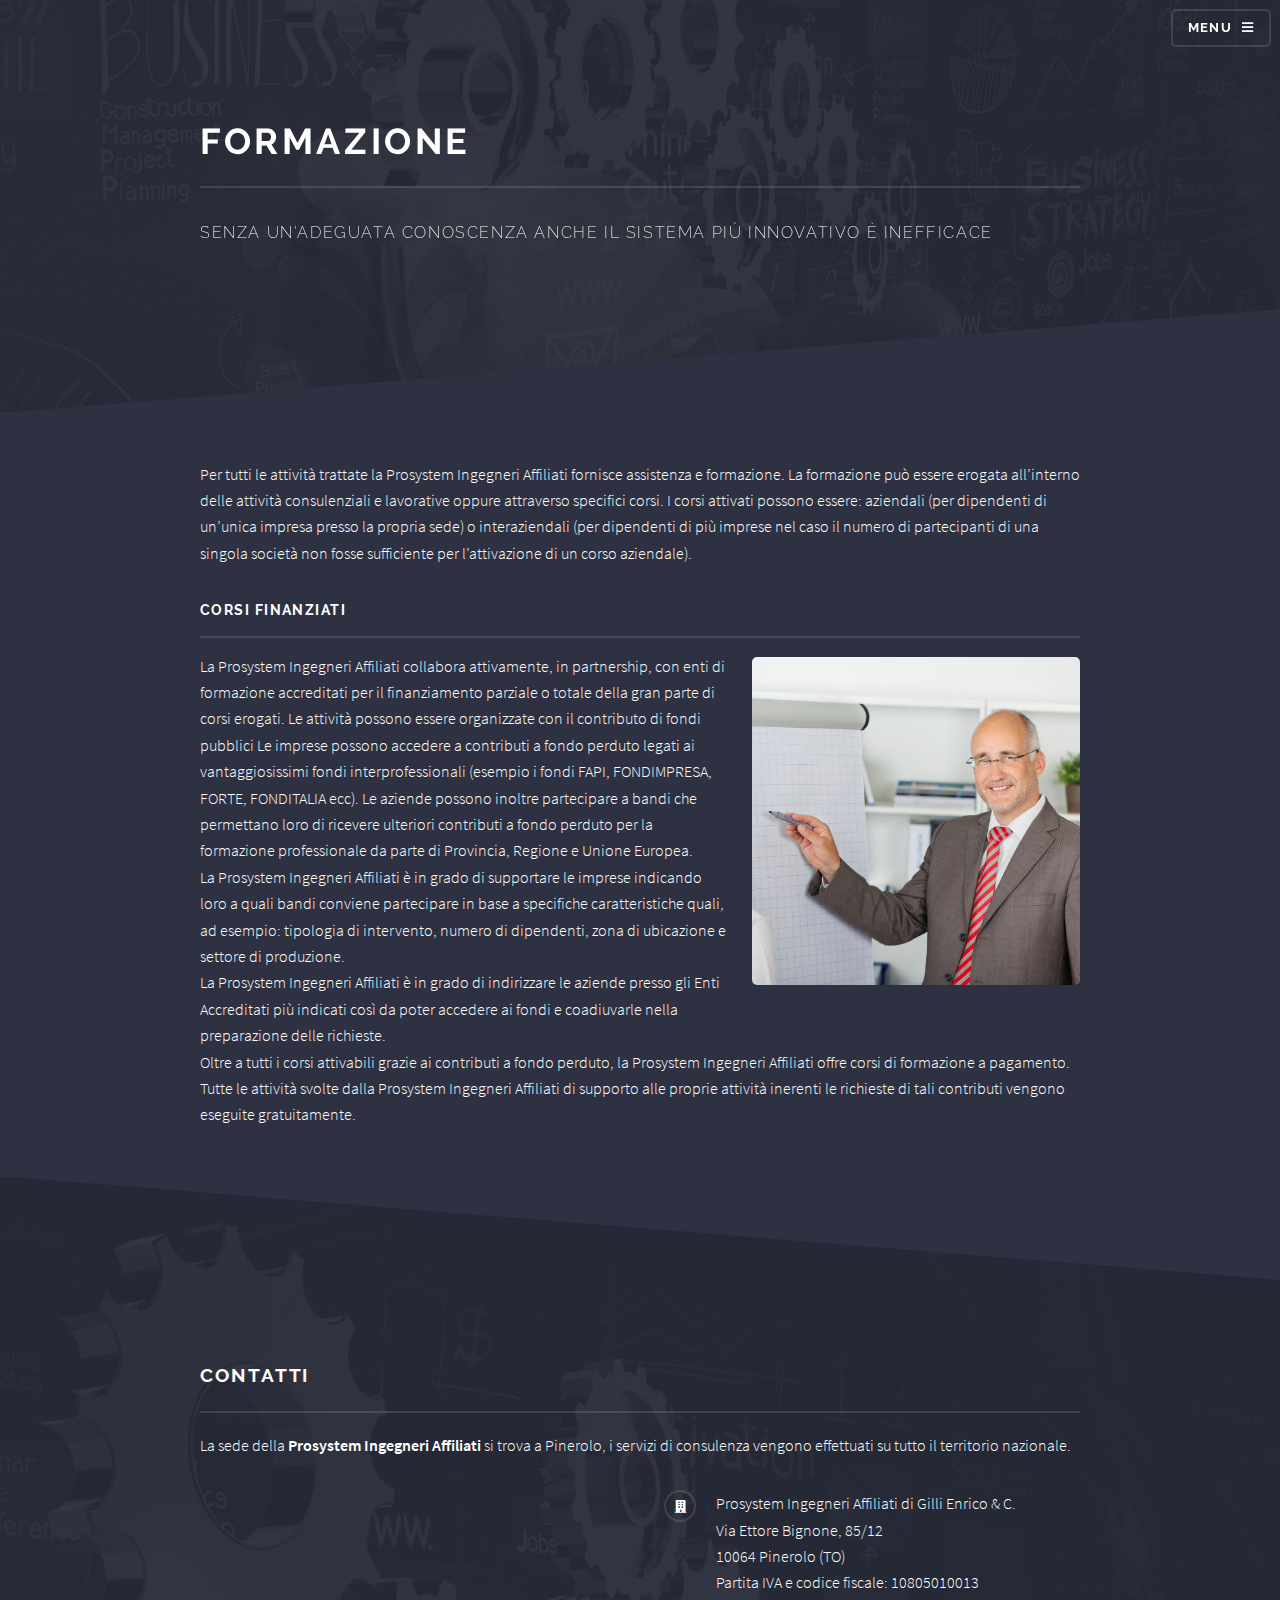
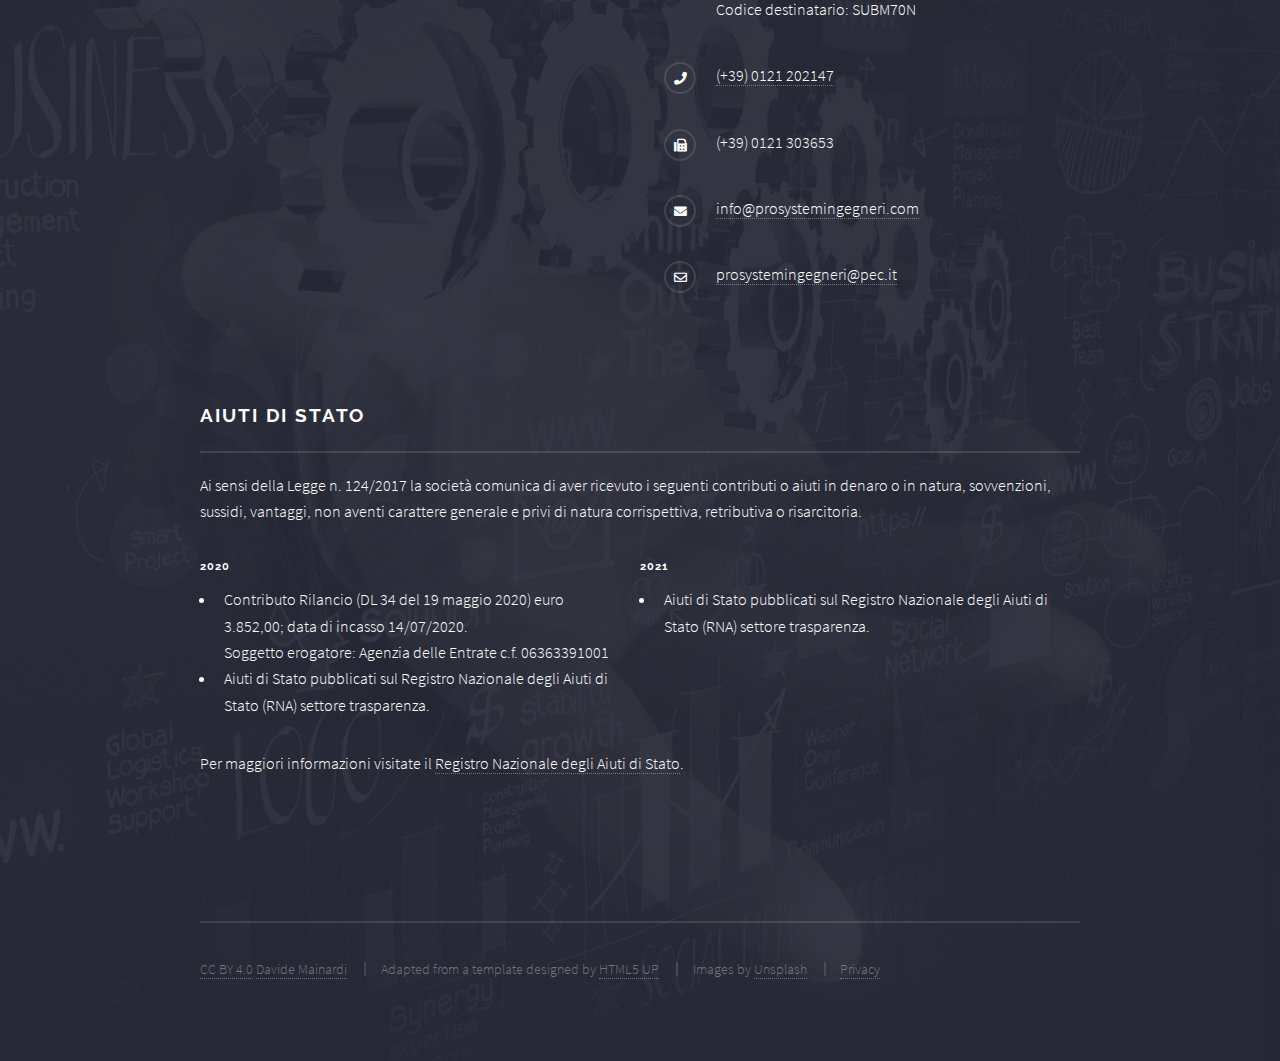
<file: formazione.html>
<!DOCTYPE HTML>
<!--
	Solid State by HTML5 UP
	html5up.net | @ajlkn
	Free for personal and commercial use under the CCA 3.0 license (html5up.net/license)
-->
<html>
	<head>
		<title>Formazione - Prosystem Ingegneri</title>
		<meta name="description" content="Prosystem Ingegneri Affiliati offre servizi di formazione aziendale personalizzato" />
		<meta charset="utf-8" />
		<meta name="viewport" content="width=device-width, initial-scale=1, user-scalable=no" />
		<link rel="stylesheet" href="assets/css/main.css" />
		<noscript><link rel="stylesheet" href="assets/css/noscript.css" /></noscript>
		<link rel="shortcut icon" href="favicon.ico" type="image/x-icon">
		<link rel="icon" href="favicon.ico" type="image/x-icon">
	</head>
	<body class="is-preload">

		<!-- Page Wrapper -->
			<div id="page-wrapper">

				<!-- Header -->
					<header id="header" class="alt">
						<h1><a href="index.html">Prosystem Ingegneri</a></h1>
						<nav>
							<a href="#menu">Menu</a>
						</nav>
					</header>

				<!-- Menu -->
					<nav id="menu">
						<div class="inner">
							<h2>Menu</h2>
							<ul class="links">
								<li><a href="index.html">Home</a></li>
								<li><a href="consulenza.html">Consulenze industriali</a></li>
								<li><a href="software.html">Divisione software</a></li>
								<li><a href="antincendio.html">Antincendio</a></li>
								<li><a href="formazione.html">Formazione</a></li>
								<li><a href="#footer">Contatti</a></li>
							</ul>
							<a href="#" class="close">Chiudi</a>
						</div>
					</nav>

				<!-- Banner -->
					<section id="banner">
						<header>
							<div class="inner">
								<h2>Formazione</h2>
								<p>Senza un'adeguata conoscenza anche il sistema più innovativo è inefficace</p>
							</div>
						</header>
					</section>

				<!-- Wrapper -->
					<section id="wrapper">
						<!-- Content -->
							<div class="wrapper">
								<div class="inner">
									<p>Per tutti le attività trattate la Prosystem Ingegneri Affiliati fornisce assistenza e formazione. La formazione può essere erogata all’interno delle attività consulenziali e lavorative oppure attraverso specifici corsi. I corsi attivati possono essere: aziendali (per dipendenti di un’unica impresa presso la propria sede) o interaziendali (per dipendenti di più imprese nel caso il numero di partecipanti di una singola società non fosse sufficiente per l’attivazione di un corso aziendale).</p>
									<h3 class="major">Corsi finanziati</h3>
									<p><span class="image right"><img src="images/pic08.jpg" alt="" /></span>La Prosystem Ingegneri Affiliati collabora attivamente, in partnership, con enti di formazione accreditati per il finanziamento parziale o totale della gran parte di corsi erogati. Le attività possono essere organizzate con il contributo di fondi pubblici Le imprese possono accedere a contributi a fondo perduto legati ai vantaggiosissimi fondi interprofessionali (esempio i fondi FAPI, FONDIMPRESA, FORTE, FONDITALIA ecc). Le aziende possono inoltre partecipare a bandi che permettano loro di ricevere ulteriori contributi a fondo perduto per la formazione professionale da parte di Provincia, Regione e Unione Europea.<br />
La Prosystem Ingegneri Affiliati è in grado di supportare le imprese indicando loro a quali bandi conviene partecipare in base a specifiche caratteristiche quali, ad esempio: tipologia di intervento, numero di dipendenti, zona di ubicazione e settore di produzione.<br />
La Prosystem Ingegneri Affiliati è in grado di indirizzare le aziende presso gli Enti Accreditati più indicati così da poter accedere ai fondi e coadiuvarle nella preparazione delle richieste. <br />
Oltre a tutti i corsi attivabili grazie ai contributi a fondo perduto, la Prosystem Ingegneri Affiliati offre corsi di formazione a pagamento. Tutte le attività svolte dalla Prosystem Ingegneri Affiliati di supporto alle proprie attività inerenti le richieste di tali contributi vengono eseguite gratuitamente.</p>
								</div>
							</div>

					</section>

				<!-- Footer -->
					<section id="footer">
						<div class="inner">
							<h2 class="major">Contatti</h2>
							<p>La sede della <strong>Prosystem Ingegneri Affiliati</strong> si trova a Pinerolo, i servizi di consulenza vengono effettuati su tutto il territorio nazionale.</p>
							<form>
								<iframe frameborder="0" scrolling="no" marginheight="0" marginwidth="0" src="https://www.openstreetmap.org/export/embed.html?bbox=7.338738441467286%2C44.87601983641587%2C7.355175018310548%2C44.8849144611018&amp;layer=mapnik&amp;marker=44.880467320640896%2C7.346956729888916" style="width: 100%; height: 100%"></iframe>
							</form>
							<ul class="contact">
								<li class="icon solid fa-building">
									Prosystem Ingegneri Affiliati di Gilli Enrico & C.<br />
									Via Ettore Bignone, 85/12<br />
									10064 Pinerolo (TO)<br />
									Partita IVA e codice fiscale: 10805010013<br />
									Codice destinatario: SUBM70N
								</li>
								<li class="icon solid fa-phone"><a href="tel:0121202147">(+39) 0121 202147</a></li>
								<li class="icon solid fa-fax">(+39) 0121 303653</li>
								<li class="icon solid fa-envelope"><a href="mailto:info@prosystemingegneri.com">info@prosystemingegneri.com</a></li>
								<li class="icon regular fa-envelope"><a href="mailto:prosystemingegneri@pec.it">prosystemingegneri@pec.it</a></li>
							</ul>
                            <div class="inner">
                                <h2 class="major">Aiuti di stato</h2>
                                <p>Ai sensi della Legge n. 124/2017 la società comunica di aver ricevuto i seguenti contributi o aiuti in denaro o in natura, sovvenzioni, sussidi, vantaggi, non aventi carattere generale e privi di natura corrispettiva, retributiva o risarcitoria.</p>
	                            <div class="row">
		                            <div class="col-6 col-12-medium">
			                            <h4>2020</h4>
			                            <ul>
				                            <li>Contributo Rilancio (DL 34 del 19 maggio 2020) euro 3.852,00; data di incasso 14/07/2020.<br/>Soggetto erogatore: Agenzia delle Entrate c.f. 06363391001</li>
				                            <li>Aiuti di Stato pubblicati sul Registro Nazionale degli Aiuti di Stato (RNA) settore trasparenza.</li>
			                            </ul>
		                            </div>
                                    <div class="col-6 col-12-medium">
			                            <h4>2021</h4>
			                            <ul>
				                            <li>Aiuti di Stato pubblicati sul Registro Nazionale degli Aiuti di Stato (RNA) settore trasparenza.</li>
			                            </ul>
		                            </div>
	                            </div>
                                <p>Per maggiori informazioni visitate il <a href="https://www.rna.gov.it/RegistroNazionaleTrasparenza/faces/pages/TrasparenzaAiuto.jspx" target="_blank">Registro Nazionale degli Aiuti di Stato</a>.</p>
                            </div>
							<ul class="copyright">
								<li>
									<a href="https://creativecommons.org/licenses/by/4.0/" target="_blank">CC BY 4.0</a> <a href="http://mainardisoluzioni.com" target="_blank">Davide Mainardi</a>
								</li>
								<li>
									Adapted from a template designed by <a href="https://html5up.net" target="_blank">HTML5 UP</a>
								</li>
								<li>
									Images by <a href="https://unsplash.com" target="_blank">Unsplash</a>
								</li>
								<li>
									<a href="privacy.html">Privacy</a>
								</li>
							</ul>
						</div>
					</section>

			</div>

		<!-- Scripts -->
			<script src="assets/js/jquery.min.js"></script>
			<script src="assets/js/jquery.scrollex.min.js"></script>
			<script src="assets/js/browser.min.js"></script>
			<script src="assets/js/breakpoints.min.js"></script>
			<script src="assets/js/util.js"></script>
			<script src="assets/js/main.js"></script>

	</body>
</html>
</file>
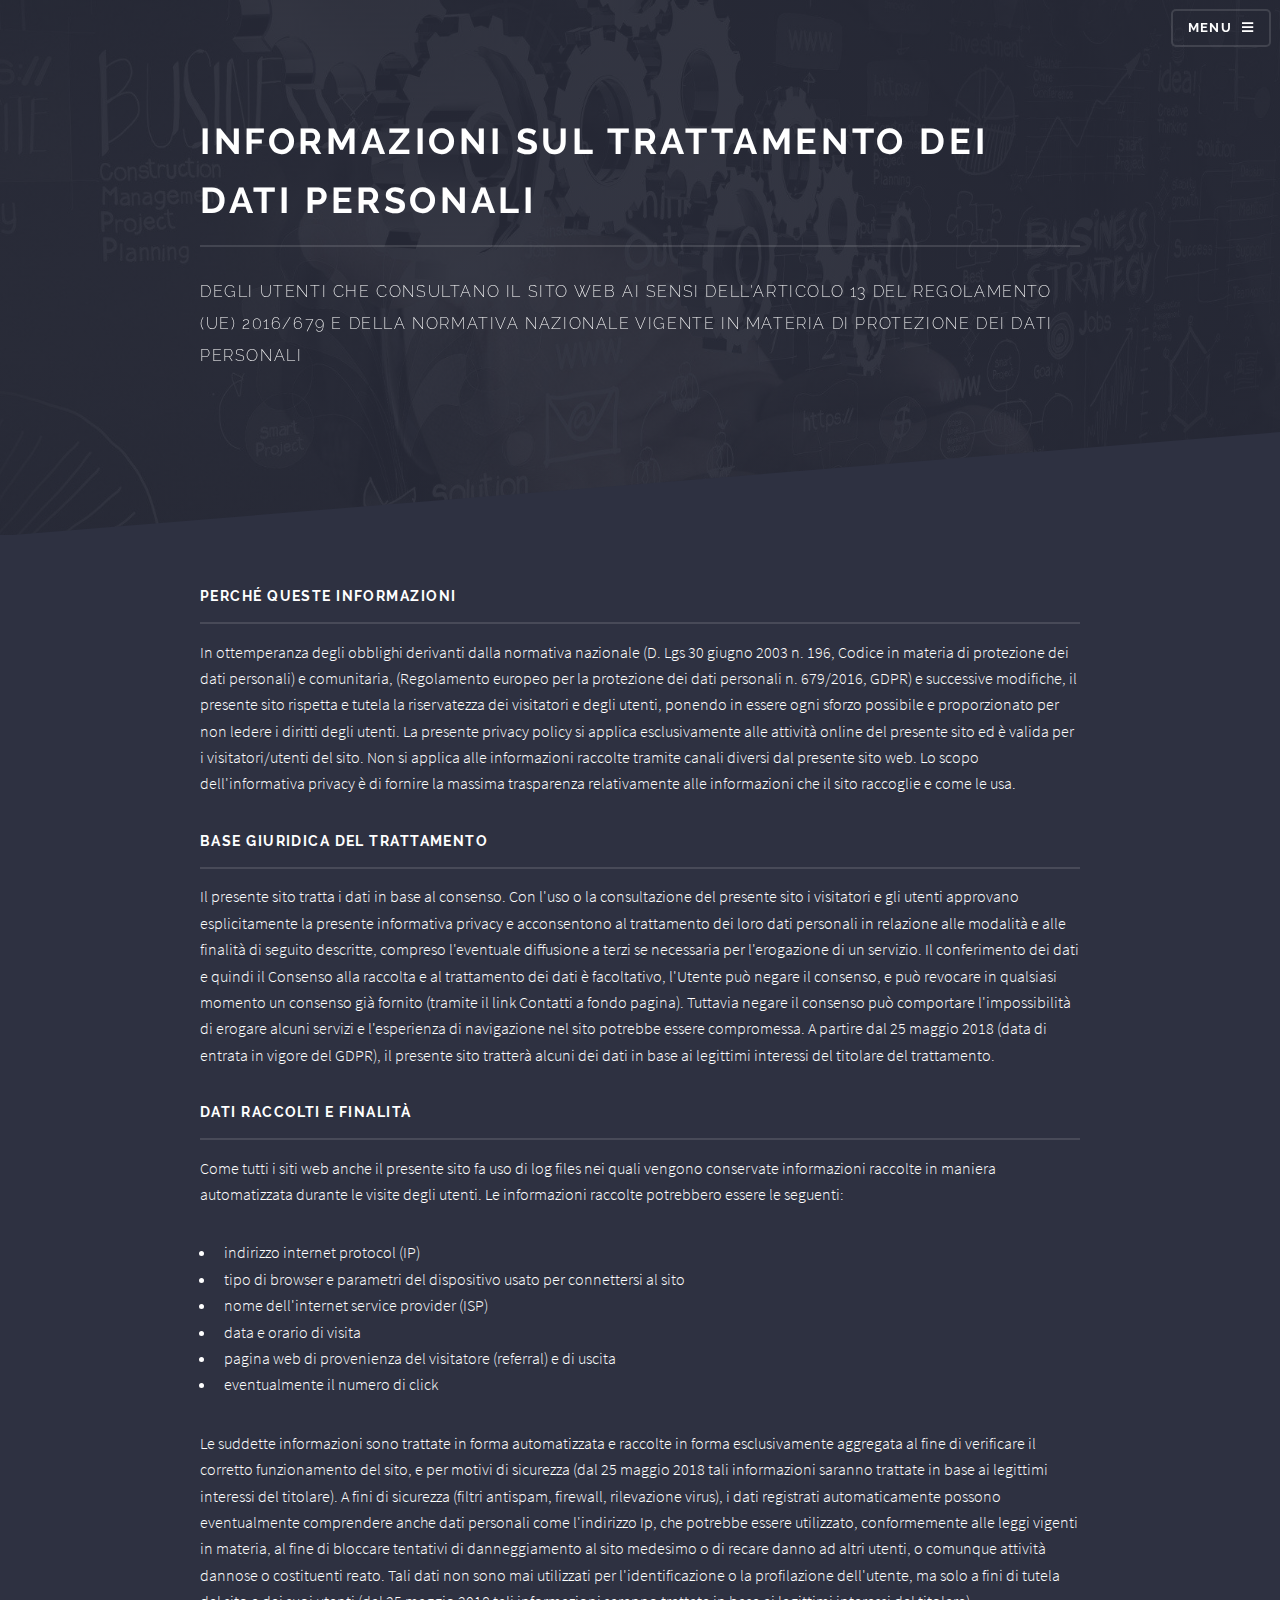
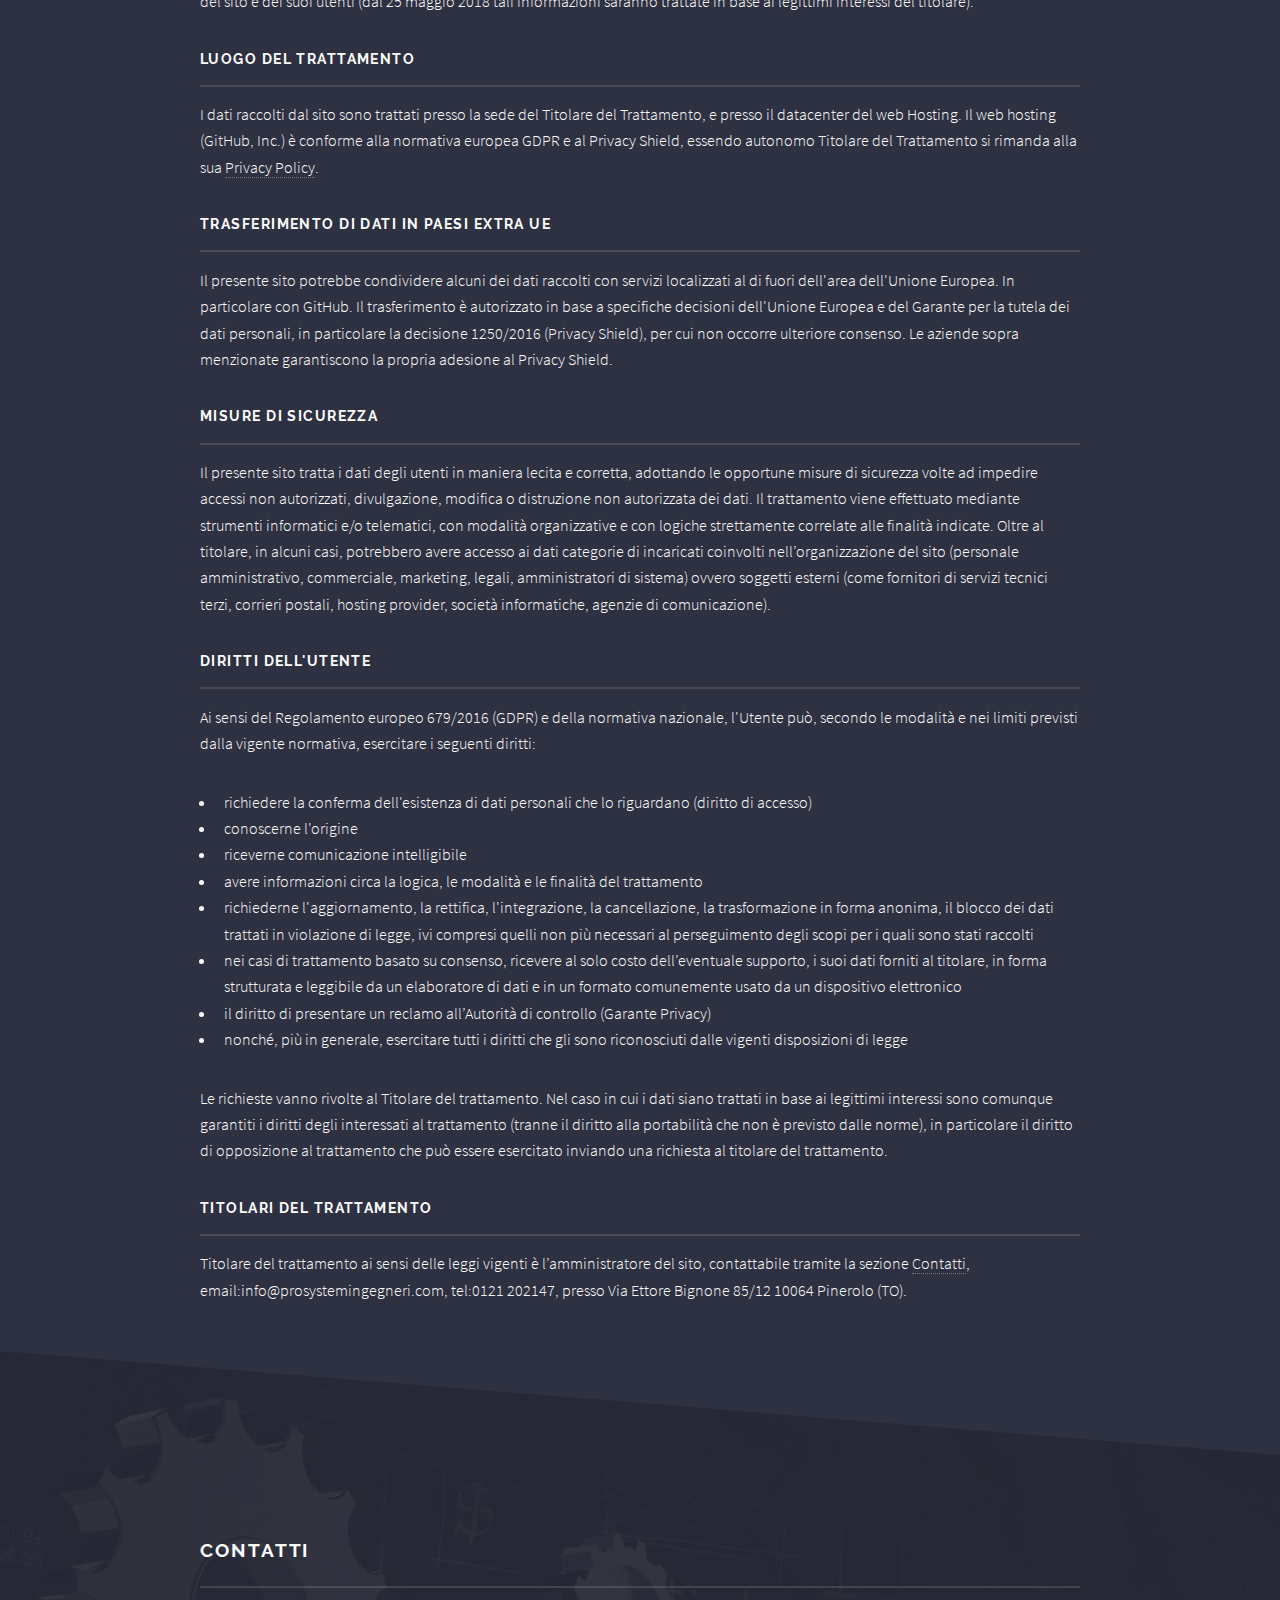
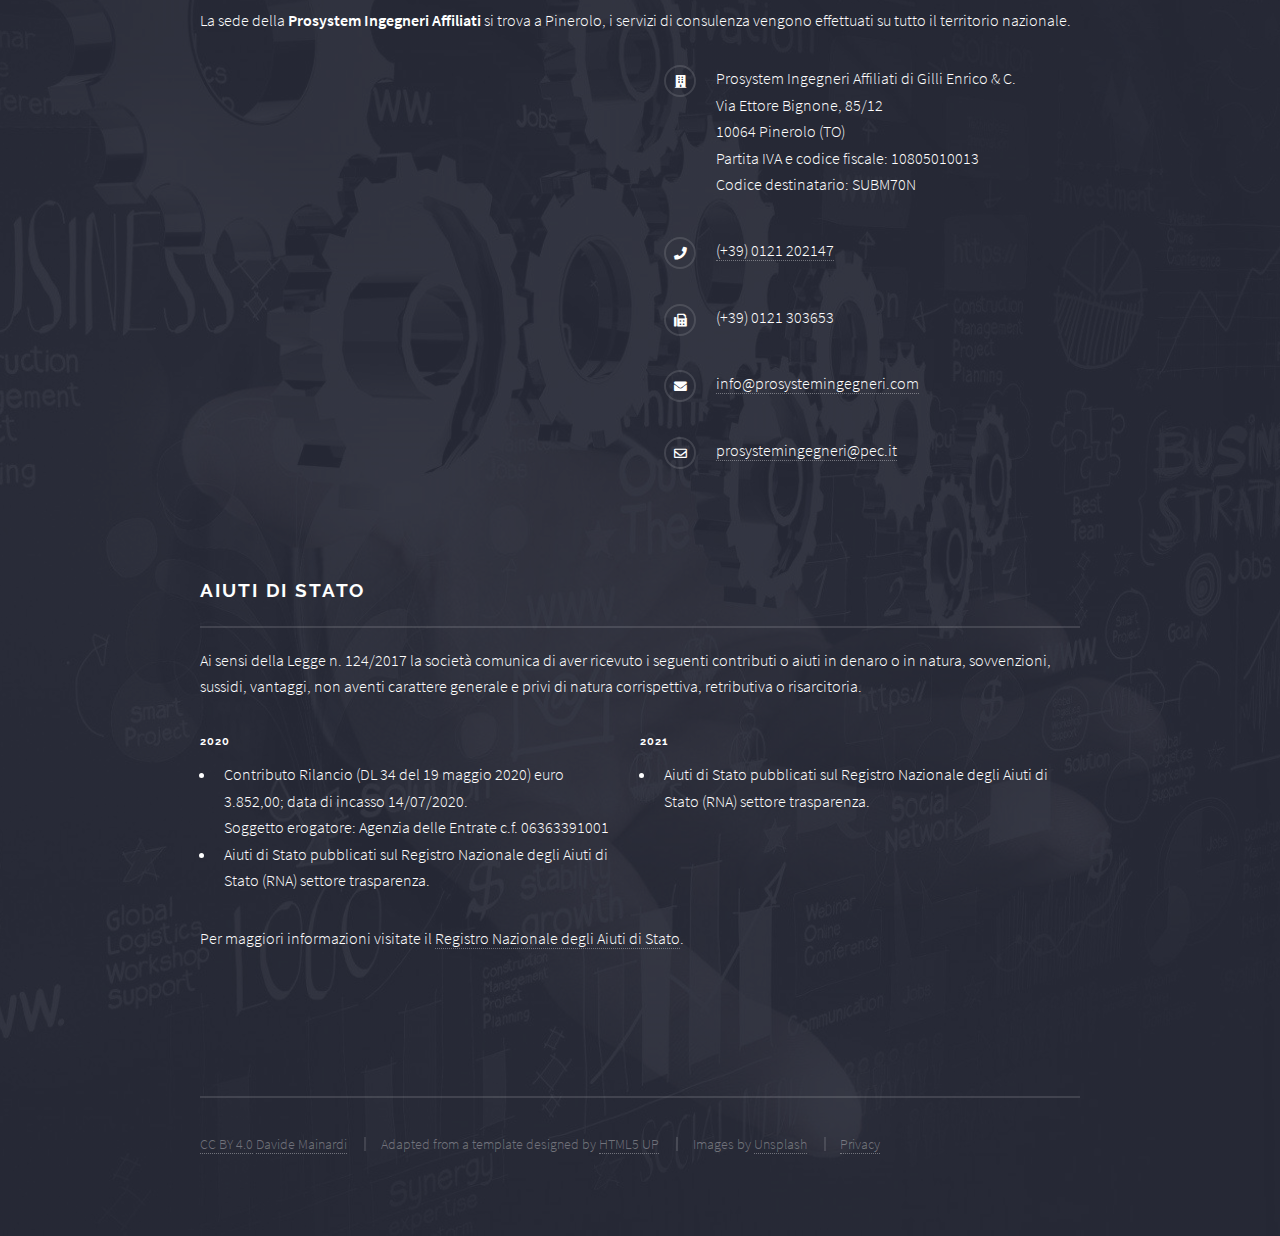
<file: privacy.html>
<!DOCTYPE HTML>
<!--
	Solid State by HTML5 UP
	html5up.net | @ajlkn
	Free for personal and commercial use under the CCA 3.0 license (html5up.net/license)
-->
<html>
	<head>
		<title>Privacy Policy - Prosystem Ingegneri</title>
		<meta name="description" content="Prosystem Ingegneri Affiliati è molto attenta alla privacy dei propri clienti" />
		<meta charset="utf-8" />
		<meta name="viewport" content="width=device-width, initial-scale=1, user-scalable=no" />
		<link rel="stylesheet" href="assets/css/main.css" />
		<noscript><link rel="stylesheet" href="assets/css/noscript.css" /></noscript>
		<link rel="shortcut icon" href="favicon.ico" type="image/x-icon">
		<link rel="icon" href="favicon.ico" type="image/x-icon">
	</head>
	<body class="is-preload">

		<!-- Page Wrapper -->
			<div id="page-wrapper">

				<!-- Header -->
					<header id="header" class="alt">
						<h1><a href="index.html">Prosystem Ingegneri</a></h1>
						<nav>
							<a href="#menu">Menu</a>
						</nav>
					</header>

				<!-- Menu -->
					<nav id="menu">
						<div class="inner">
							<h2>Menu</h2>
							<ul class="links">
								<li><a href="index.html">Home</a></li>
								<li><a href="consulenza.html">Consulenze industriali</a></li>
								<li><a href="software.html">Divisione software</a></li>
								<li><a href="antincendio.html">Antincendio</a></li>
								<li><a href="formazione.html">Formazione</a></li>
								<li><a href="#footer">Contatti</a></li>
							</ul>
							<a href="#" class="close">Chiudi</a>
						</div>
					</nav>

				<!-- Banner -->
					<section id="banner">
						<header>
							<div class="inner">
								<h2>Informazioni sul trattamento dei dati personali</h2>
								<p>degli utenti che consultano il sito web ai sensi dell'articolo 13 del Regolamento (UE) 2016/679 e della normativa nazionale vigente in materia di protezione dei dati personali</p>
							</div>
						</header>
					</section>

				<!-- Wrapper -->
					<section id="wrapper">
						<!-- Content -->
							<div class="wrapper">
								<div class="inner">
                                    <h3 class="major">Perché queste informazioni</h3>
									<p>In ottemperanza degli obblighi derivanti dalla normativa nazionale (D. Lgs 30 giugno 2003 n. 196, Codice in materia di protezione dei dati personali) e comunitaria, (Regolamento europeo per la protezione dei dati personali n. 679/2016, GDPR) e successive modifiche, il presente sito rispetta e tutela la riservatezza dei visitatori e degli utenti, ponendo in essere ogni sforzo possibile e proporzionato per non ledere i diritti degli utenti. La presente privacy policy si applica esclusivamente alle attività online del presente sito ed è valida per i visitatori/utenti del sito. Non si applica alle informazioni raccolte tramite canali diversi dal presente sito web. Lo scopo dell'informativa privacy è di fornire la massima trasparenza relativamente alle informazioni che il sito raccoglie e come le usa.</p>
                                    <h3 class="major">Base giuridica del trattamento</h3>
									<p>Il presente sito tratta i dati in base al consenso. Con l'uso o la consultazione del presente sito i visitatori e gli utenti approvano esplicitamente la presente informativa privacy e acconsentono al trattamento dei loro dati personali in relazione alle modalità e alle finalità di seguito descritte, compreso l'eventuale diffusione a terzi se necessaria per l'erogazione di un servizio. Il conferimento dei dati e quindi il Consenso alla raccolta e al trattamento dei dati è facoltativo, l'Utente può negare il consenso, e può revocare in qualsiasi momento un consenso già fornito (tramite il link Contatti a fondo pagina). Tuttavia negare il consenso può comportare l'impossibilità di erogare alcuni servizi e l'esperienza di navigazione nel sito potrebbe essere compromessa. A partire dal 25 maggio 2018 (data di entrata in vigore del GDPR), il presente sito tratterà alcuni dei dati in base ai legittimi interessi del titolare del trattamento.</p>
                                    <h3 class="major">Dati raccolti e finalità</h3>
									<p>Come tutti i siti web anche il presente sito fa uso di log files nei quali vengono conservate informazioni raccolte in maniera automatizzata durante le visite degli utenti. Le informazioni raccolte potrebbero essere le seguenti:
										<ul>
											<li>indirizzo internet protocol (IP)</li>
											<li>tipo di browser e parametri del dispositivo usato per connettersi al sito</li>
											<li>nome dell'internet service provider (ISP)</li>
											<li>data e orario di visita</li>
											<li>pagina web di provenienza del visitatore (referral) e di uscita</li>
											<li>eventualmente il numero di click</li>
										</ul>
                                        Le suddette informazioni sono trattate in forma automatizzata e raccolte in forma esclusivamente aggregata al fine di verificare il corretto funzionamento del sito, e per motivi di sicurezza (dal 25 maggio 2018 tali informazioni saranno trattate in base ai legittimi interessi del titolare). A fini di sicurezza (filtri antispam, firewall, rilevazione virus), i dati registrati automaticamente possono eventualmente comprendere anche dati personali come l'indirizzo Ip, che potrebbe essere utilizzato, conformemente alle leggi vigenti in materia, al fine di bloccare tentativi di danneggiamento al sito medesimo o di recare danno ad altri utenti, o comunque attività dannose o costituenti reato. Tali dati non sono mai utilizzati per l'identificazione o la profilazione dell'utente, ma solo a fini di tutela del sito e dei suoi utenti (dal 25 maggio 2018 tali informazioni saranno trattate in base ai legittimi interessi del titolare).
                                    </p>
                                    <h3 class="major">Luogo del trattamento</h3>
									<p>I dati raccolti dal sito sono trattati presso la sede del Titolare del Trattamento, e presso il datacenter del web Hosting. Il web hosting (GitHub, Inc.) è conforme alla normativa europea GDPR e al Privacy Shield, essendo autonomo Titolare del Trattamento si rimanda alla sua <a href="https://help.github.com/en/articles/github-privacy-statement" target="_blank">Privacy Policy</a>.</p>
                                    <h3 class="major">Trasferimento di dati in paesi extra UE</h3>
									<p>Il presente sito potrebbe condividere alcuni dei dati raccolti con servizi localizzati al di fuori dell'area dell'Unione Europea. In particolare con GitHub. Il trasferimento è autorizzato in base a specifiche decisioni dell'Unione Europea e del Garante per la tutela dei dati personali, in particolare la decisione 1250/2016 (Privacy Shield), per cui non occorre ulteriore consenso. Le aziende sopra menzionate garantiscono la propria adesione al Privacy Shield.</p>
                                    <h3 class="major">Misure di sicurezza</h3>
									<p>Il presente sito tratta i dati degli utenti in maniera lecita e corretta, adottando le opportune misure di sicurezza volte ad impedire accessi non autorizzati, divulgazione, modifica o distruzione non autorizzata dei dati. Il trattamento viene effettuato mediante strumenti informatici e/o telematici, con modalità organizzative e con logiche strettamente correlate alle finalità indicate. Oltre al titolare, in alcuni casi, potrebbero avere accesso ai dati categorie di incaricati coinvolti nell’organizzazione del sito (personale amministrativo, commerciale, marketing, legali, amministratori di sistema) ovvero soggetti esterni (come fornitori di servizi tecnici terzi, corrieri postali, hosting provider, società informatiche, agenzie di comunicazione).</p>
                                    <h3 class="major">Diritti dell'utente</h3>
									<p>Ai sensi del Regolamento europeo 679/2016 (GDPR) e della normativa nazionale, l'Utente può, secondo le modalità e nei limiti previsti dalla vigente normativa, esercitare i seguenti diritti:
										<ul>
											<li>richiedere la conferma dell'esistenza di dati personali che lo riguardano (diritto di accesso)</li>
											<li>conoscerne l'origine</li>
											<li>riceverne comunicazione intelligibile</li>
											<li>avere informazioni circa la logica, le modalità e le finalità del trattamento</li>
											<li>richiederne l'aggiornamento, la rettifica, l'integrazione, la cancellazione, la trasformazione in forma anonima, il blocco dei dati trattati in violazione di legge, ivi compresi quelli non più necessari al perseguimento degli scopi per i quali sono stati raccolti</li>
											<li>nei casi di trattamento basato su consenso, ricevere al solo costo dell’eventuale supporto, i suoi dati forniti al titolare, in forma strutturata e leggibile da un elaboratore di dati e in un formato comunemente usato da un dispositivo elettronico</li>
											<li>il diritto di presentare un reclamo all’Autorità di controllo (Garante Privacy)</li>
											<li>nonché, più in generale, esercitare tutti i diritti che gli sono riconosciuti dalle vigenti disposizioni di legge</li>
										</ul>
                                        Le richieste vanno rivolte al Titolare del trattamento. Nel caso in cui i dati siano trattati in base ai legittimi interessi sono comunque garantiti i diritti degli interessati al trattamento (tranne il diritto alla portabilità che non è previsto dalle norme), in particolare il diritto di opposizione al trattamento che può essere esercitato inviando una richiesta al titolare del trattamento.
                                    </p>
                                    <h3 class="major">Titolari del trattamento</h3>
									<p>Titolare del trattamento ai sensi delle leggi vigenti è l’amministratore del sito, contattabile tramite la sezione <a href="#footer">Contatti</a>, email:info@prosystemingegneri.com, tel:0121 202147, presso Via Ettore Bignone 85/12 10064 Pinerolo (TO).</p>
								</div>
							</div>
					</section>

				<!-- Footer -->
					<section id="footer">
						<div class="inner">
							<h2 class="major">Contatti</h2>
							<p>La sede della <strong>Prosystem Ingegneri Affiliati</strong> si trova a Pinerolo, i servizi di consulenza vengono effettuati su tutto il territorio nazionale.</p>
							<form>
								<iframe frameborder="0" scrolling="no" marginheight="0" marginwidth="0" src="https://www.openstreetmap.org/export/embed.html?bbox=7.338738441467286%2C44.87601983641587%2C7.355175018310548%2C44.8849144611018&amp;layer=mapnik&amp;marker=44.880467320640896%2C7.346956729888916" style="width: 100%; height: 100%"></iframe>
							</form>
							<ul class="contact">
								<li class="icon solid fa-building">
									Prosystem Ingegneri Affiliati di Gilli Enrico & C.<br />
									Via Ettore Bignone, 85/12<br />
									10064 Pinerolo (TO)<br />
									Partita IVA e codice fiscale: 10805010013<br />
									Codice destinatario: SUBM70N
								</li>
								<li class="icon solid fa-phone"><a href="tel:0121202147">(+39) 0121 202147</a></li>
								<li class="icon solid fa-fax">(+39) 0121 303653</li>
								<li class="icon solid fa-envelope"><a href="mailto:info@prosystemingegneri.com">info@prosystemingegneri.com</a></li>
								<li class="icon regular fa-envelope"><a href="mailto:prosystemingegneri@pec.it">prosystemingegneri@pec.it</a></li>
							</ul>
                            <div class="inner">
                                <h2 class="major">Aiuti di stato</h2>
                                <p>Ai sensi della Legge n. 124/2017 la società comunica di aver ricevuto i seguenti contributi o aiuti in denaro o in natura, sovvenzioni, sussidi, vantaggi, non aventi carattere generale e privi di natura corrispettiva, retributiva o risarcitoria.</p>
	                            <div class="row">
		                            <div class="col-6 col-12-medium">
			                            <h4>2020</h4>
			                            <ul>
				                            <li>Contributo Rilancio (DL 34 del 19 maggio 2020) euro 3.852,00; data di incasso 14/07/2020.<br/>Soggetto erogatore: Agenzia delle Entrate c.f. 06363391001</li>
				                            <li>Aiuti di Stato pubblicati sul Registro Nazionale degli Aiuti di Stato (RNA) settore trasparenza.</li>
			                            </ul>
		                            </div>
                                    <div class="col-6 col-12-medium">
			                            <h4>2021</h4>
			                            <ul>
				                            <li>Aiuti di Stato pubblicati sul Registro Nazionale degli Aiuti di Stato (RNA) settore trasparenza.</li>
			                            </ul>
		                            </div>
	                            </div>
                                <p>Per maggiori informazioni visitate il <a href="https://www.rna.gov.it/RegistroNazionaleTrasparenza/faces/pages/TrasparenzaAiuto.jspx" target="_blank">Registro Nazionale degli Aiuti di Stato</a>.</p>
                            </div>
							<ul class="copyright">
								<li>
									<a href="https://creativecommons.org/licenses/by/4.0/" target="_blank">CC BY 4.0</a> <a href="http://mainardisoluzioni.com" target="_blank">Davide Mainardi</a>
								</li>
								<li>
									Adapted from a template designed by <a href="https://html5up.net" target="_blank">HTML5 UP</a>
								</li>
								<li>
									Images by <a href="https://unsplash.com" target="_blank">Unsplash</a>
								</li>
								<li>
									<a href="privacy.html">Privacy</a>
								</li>
							</ul>
						</div>
					</section>

			</div>

		<!-- Scripts -->
			<script src="assets/js/jquery.min.js"></script>
			<script src="assets/js/jquery.scrollex.min.js"></script>
			<script src="assets/js/browser.min.js"></script>
			<script src="assets/js/breakpoints.min.js"></script>
			<script src="assets/js/util.js"></script>
			<script src="assets/js/main.js"></script>

	</body>
</html>
</file>
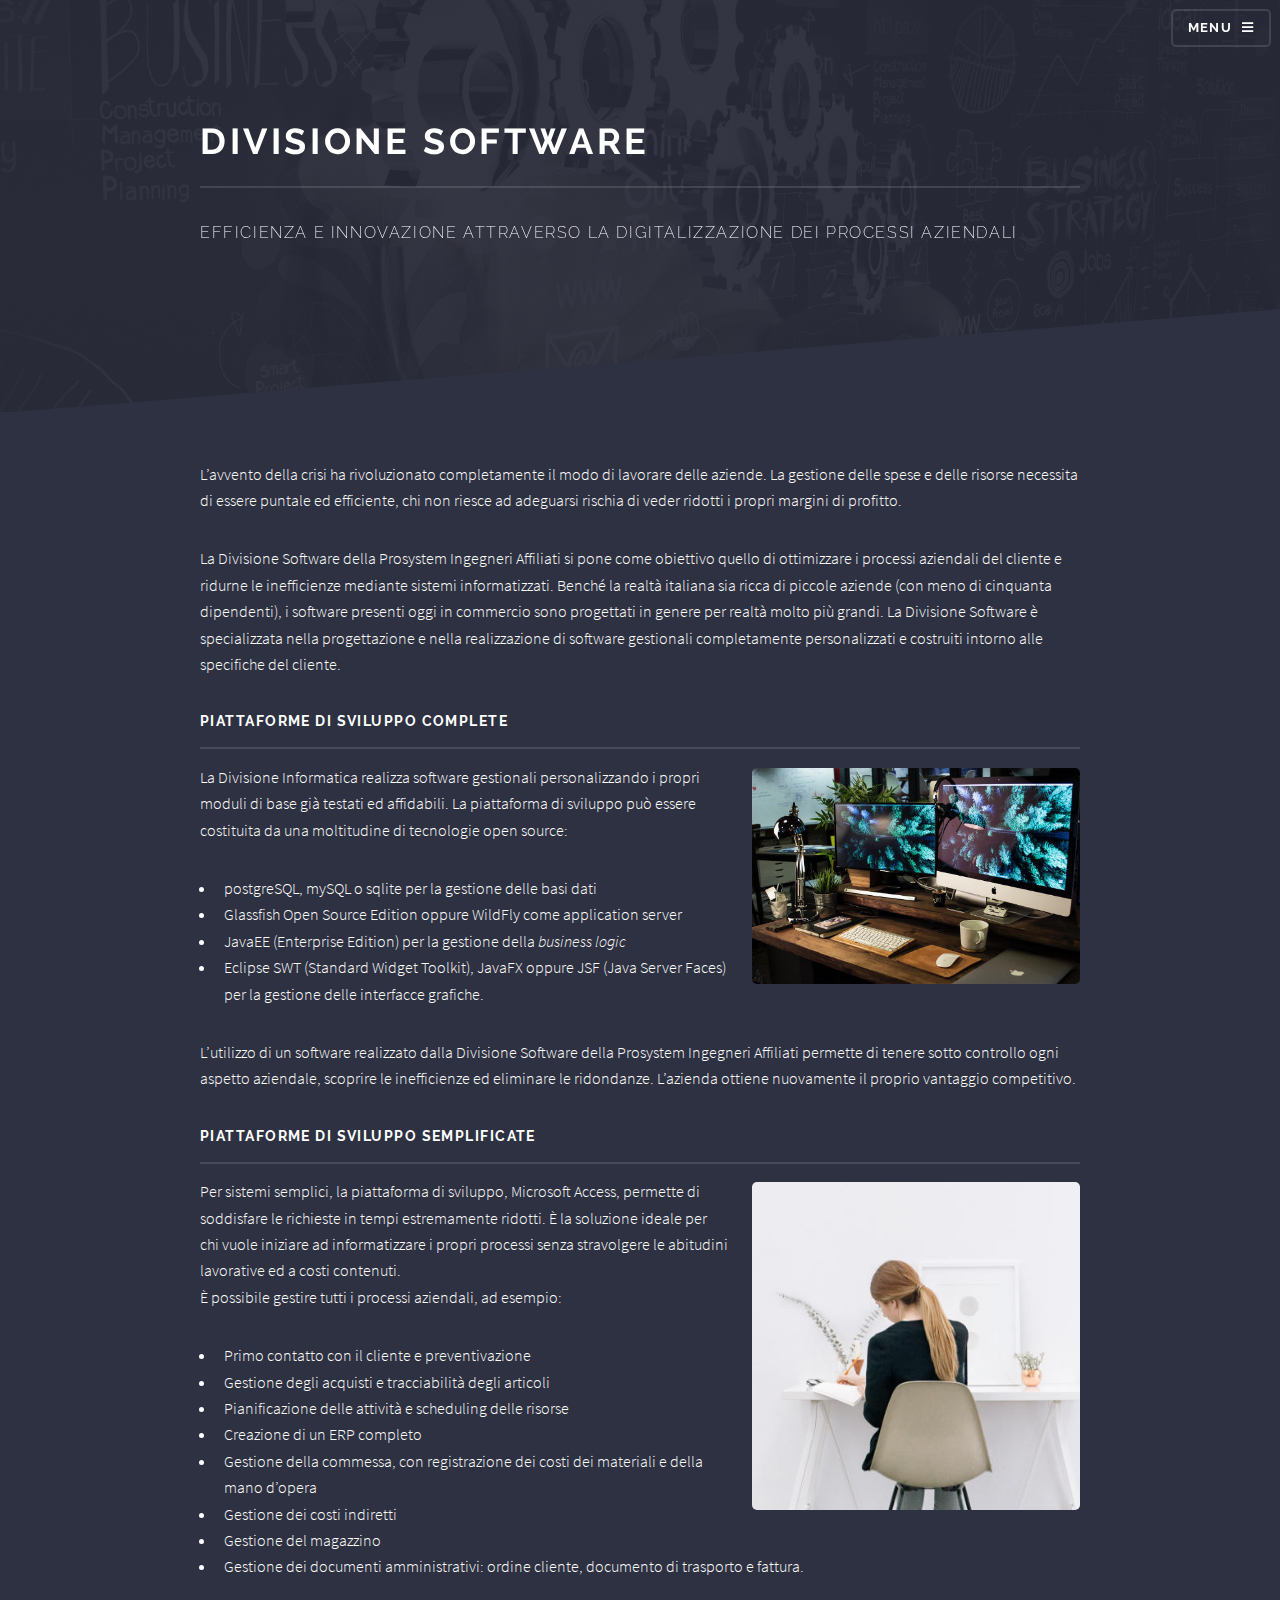
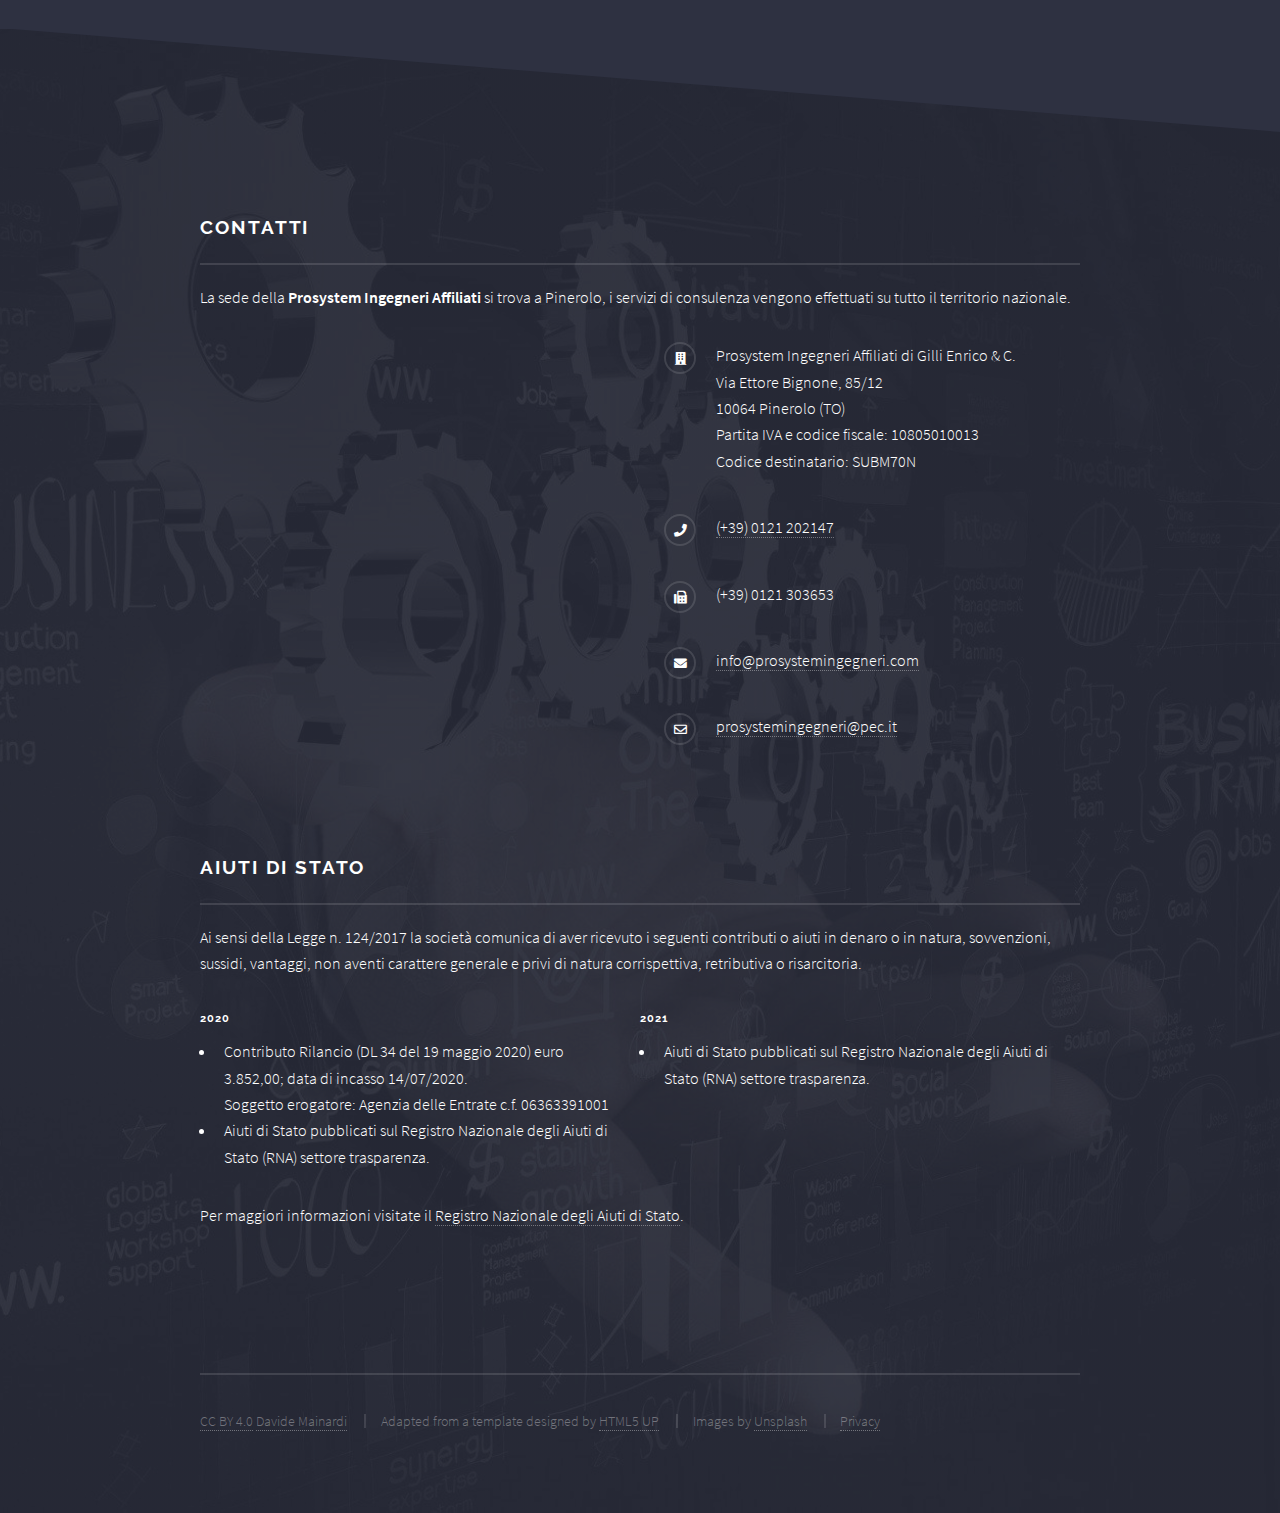
<file: software.html>
<!DOCTYPE HTML>
<!--
	Solid State by HTML5 UP
	html5up.net | @ajlkn
	Free for personal and commercial use under the CCA 3.0 license (html5up.net/license)
-->
<html>
	<head>
		<title>Divisione software, ERP, magazzino</title>
		<meta name="description" content="Prosystem Ingegneri Affiliati progetta e realizzare software personalizzati" />
		<meta charset="utf-8" />
		<meta name="viewport" content="width=device-width, initial-scale=1, user-scalable=no" />
		<link rel="stylesheet" href="assets/css/main.css" />
		<noscript><link rel="stylesheet" href="assets/css/noscript.css" /></noscript>
		<link rel="shortcut icon" href="favicon.ico" type="image/x-icon">
		<link rel="icon" href="favicon.ico" type="image/x-icon">

		<meta property="og:locale" content="it_IT" />
		<meta property="og:type" content="website" />
		<meta property="og:title" content="Divisione software, ERP, magazzino" />
		<meta property="og:description" content="Prosystem Ingegneri Affiliati progetta e realizzare software personalizzati" />
		<meta property="og:url" content="https://prosystemingegneri.it/software" />
		<meta property="og:site_name" content="Prosystem Ingegneri Affiliati" />
	</head>
	<body class="is-preload">

		<!-- Page Wrapper -->
			<div id="page-wrapper">

				<!-- Header -->
					<header id="header" class="alt">
						<h1><a href="index.html">Prosystem Ingegneri</a></h1>
						<nav>
							<a href="#menu">Menu</a>
						</nav>
					</header>

				<!-- Menu -->
					<nav id="menu">
						<div class="inner">
							<h2>Menu</h2>
							<ul class="links">
								<li><a href="index.html">Home</a></li>
								<li><a href="consulenza.html">Consulenze industriali</a></li>
								<li><a href="software.html">Divisione software</a></li>
								<li><a href="antincendio.html">Antincendio</a></li>
								<li><a href="formazione.html">Formazione</a></li>
								<li><a href="#footer">Contatti</a></li>
							</ul>
							<a href="#" class="close">Chiudi</a>
						</div>
					</nav>

				<!-- Banner -->
					<section id="banner">
						<header>
							<div class="inner">
								<h2>Divisione software</h2>
								<p>Efficienza e innovazione attraverso la digitalizzazione dei processi aziendali</p>
							</div>
						</header>
					</section>

				<!-- Wrapper -->
					<section id="wrapper">
						<!-- Content -->
							<div class="wrapper">
								<div class="inner">
									<p>L’avvento della crisi ha rivoluzionato completamente il modo di lavorare delle aziende. La gestione delle spese e delle risorse necessita di essere puntale ed efficiente, chi non riesce ad adeguarsi rischia di veder ridotti i propri margini di profitto.</p>
									<p>La Divisione Software della Prosystem Ingegneri Affiliati si pone come obiettivo quello di ottimizzare i processi aziendali del cliente e ridurne le inefficienze mediante sistemi informatizzati. Benché la realtà italiana sia ricca di piccole aziende (con meno di cinquanta dipendenti), i software presenti oggi in commercio sono progettati in genere per realtà molto più grandi. La Divisione Software è specializzata nella progettazione e nella realizzazione di software gestionali completamente personalizzati e costruiti intorno alle specifiche del cliente.</p>
									<h3 class="major">Piattaforme di sviluppo complete</h3>
									<p><span class="image right"><img src="images/software erp.jpg" alt="Software erp" /></span>La Divisione Informatica realizza software gestionali personalizzando i propri moduli di base già testati ed affidabili. La piattaforma di sviluppo può essere costituita da una moltitudine di tecnologie open source:
										<ul>
											<li>postgreSQL, mySQL o sqlite per la gestione delle basi dati</li>
											<li>Glassfish Open Source Edition oppure WildFly come application server</li>
											<li>JavaEE (Enterprise Edition) per la gestione della <i>business logic</i></li>
											<li>Eclipse SWT (Standard Widget Toolkit), JavaFX oppure JSF (Java Server Faces) per la gestione delle interfacce grafiche.</li>
										</ul>
L’utilizzo di un software realizzato dalla Divisione Software della Prosystem Ingegneri Affiliati permette di tenere sotto controllo ogni aspetto aziendale, scoprire le inefficienze ed eliminare le ridondanze. L’azienda ottiene nuovamente il proprio vantaggio competitivo.</p>
									<h3 class="major">Piattaforme di sviluppo semplificate</h3>
									<p><span class="image right"><img src="images/microsoft access fattura magazzino.jpg" alt="Microsoft access fattura magazzino" /></span>Per sistemi semplici, la piattaforma di sviluppo, Microsoft Access, permette di soddisfare le richieste in tempi estremamente ridotti. È la soluzione ideale per chi vuole iniziare ad informatizzare i propri processi senza stravolgere le abitudini lavorative ed a costi contenuti.<br />
È possibile gestire tutti i processi aziendali, ad esempio:
										<ul>
											<li>Primo contatto con il cliente e preventivazione</li>
											<li>Gestione degli acquisti e tracciabilità degli articoli</li>
											<li>Pianificazione delle attività e scheduling delle risorse</li>
											<li>Creazione di un ERP completo</li>
											<li>Gestione della commessa, con registrazione dei costi dei materiali e della mano d’opera</li>
											<li>Gestione dei costi indiretti</li>
											<li>Gestione del magazzino</li>
											<li>Gestione dei documenti amministrativi: ordine cliente, documento di trasporto e fattura.</li>
										</ul></p>
								</div>
							</div>

					</section>

				<!-- Footer -->
					<section id="footer">
						<div class="inner">
							<h2 class="major">Contatti</h2>
							<p>La sede della <strong>Prosystem Ingegneri Affiliati</strong> si trova a Pinerolo, i servizi di consulenza vengono effettuati su tutto il territorio nazionale.</p>
							<form>
								<iframe frameborder="0" scrolling="no" marginheight="0" marginwidth="0" src="https://www.openstreetmap.org/export/embed.html?bbox=7.338738441467286%2C44.87601983641587%2C7.355175018310548%2C44.8849144611018&amp;layer=mapnik&amp;marker=44.880467320640896%2C7.346956729888916" style="width: 100%; height: 100%"></iframe>
							</form>
							<ul class="contact">
								<li class="icon solid fa-building">
									Prosystem Ingegneri Affiliati di Gilli Enrico & C.<br />
									Via Ettore Bignone, 85/12<br />
									10064 Pinerolo (TO)<br />
									Partita IVA e codice fiscale: 10805010013<br />
									Codice destinatario: SUBM70N
								</li>
								<li class="icon solid fa-phone"><a href="tel:0121202147">(+39) 0121 202147</a></li>
								<li class="icon solid fa-fax">(+39) 0121 303653</li>
								<li class="icon solid fa-envelope"><a href="mailto:info@prosystemingegneri.com">info@prosystemingegneri.com</a></li>
								<li class="icon regular fa-envelope"><a href="mailto:prosystemingegneri@pec.it">prosystemingegneri@pec.it</a></li>
							</ul>
                            <div class="inner">
                                <h2 class="major">Aiuti di stato</h2>
                                <p>Ai sensi della Legge n. 124/2017 la società comunica di aver ricevuto i seguenti contributi o aiuti in denaro o in natura, sovvenzioni, sussidi, vantaggi, non aventi carattere generale e privi di natura corrispettiva, retributiva o risarcitoria.</p>
	                            <div class="row">
		                            <div class="col-6 col-12-medium">
			                            <h4>2020</h4>
			                            <ul>
				                            <li>Contributo Rilancio (DL 34 del 19 maggio 2020) euro 3.852,00; data di incasso 14/07/2020.<br/>Soggetto erogatore: Agenzia delle Entrate c.f. 06363391001</li>
				                            <li>Aiuti di Stato pubblicati sul Registro Nazionale degli Aiuti di Stato (RNA) settore trasparenza.</li>
			                            </ul>
		                            </div>
                                    <div class="col-6 col-12-medium">
			                            <h4>2021</h4>
			                            <ul>
				                            <li>Aiuti di Stato pubblicati sul Registro Nazionale degli Aiuti di Stato (RNA) settore trasparenza.</li>
			                            </ul>
		                            </div>
	                            </div>
                                <p>Per maggiori informazioni visitate il <a href="https://www.rna.gov.it/RegistroNazionaleTrasparenza/faces/pages/TrasparenzaAiuto.jspx" target="_blank">Registro Nazionale degli Aiuti di Stato</a>.</p>
                            </div>
							<ul class="copyright">
								<li>
									<a href="https://creativecommons.org/licenses/by/4.0/" target="_blank">CC BY 4.0</a> <a href="http://mainardisoluzioni.com" target="_blank">Davide Mainardi</a>
								</li>
								<li>
									Adapted from a template designed by <a href="https://html5up.net" target="_blank">HTML5 UP</a>
								</li>
								<li>
									Images by <a href="https://unsplash.com" target="_blank">Unsplash</a>
								</li>
								<li>
									<a href="privacy.html">Privacy</a>
								</li>
							</ul>
						</div>
					</section>

			</div>

		<!-- Scripts -->
			<script src="assets/js/jquery.min.js"></script>
			<script src="assets/js/jquery.scrollex.min.js"></script>
			<script src="assets/js/browser.min.js"></script>
			<script src="assets/js/breakpoints.min.js"></script>
			<script src="assets/js/util.js"></script>
			<script src="assets/js/main.js"></script>

	</body>
</html>
</file>
<file: assets/css/noscript.css>
/* raleway-200 - latin */
@font-face {
  font-family: "Raleway";
  font-style: normal;
  font-weight: 200;
  src: url("../webfonts/raleway-v14-latin-200.eot");
  /* IE9 Compat Modes */
  src: local("Raleway ExtraLight"), local("Raleway-ExtraLight"), url("../webfonts/raleway-v14-latin-200.eot?#iefix") format("embedded-opentype"), url("../webfonts/raleway-v14-latin-200.woff2") format("woff2"), url("../webfonts/raleway-v14-latin-200.woff") format("woff"), url("../webfonts/raleway-v14-latin-200.ttf") format("truetype"), url("../webfonts/raleway-v14-latin-200.svg#Raleway") format("svg");
  /* Legacy iOS */
}
/* raleway-700 - latin */
@font-face {
  font-family: "Raleway";
  font-style: normal;
  font-weight: 700;
  src: url("../webfonts/raleway-v14-latin-700.eot");
  /* IE9 Compat Modes */
  src: local("Raleway Bold"), local("Raleway-Bold"), url("../webfonts/raleway-v14-latin-700.eot?#iefix") format("embedded-opentype"), url("../webfonts/raleway-v14-latin-700.woff2") format("woff2"), url("../webfonts/raleway-v14-latin-700.woff") format("woff"), url("../webfonts/raleway-v14-latin-700.ttf") format("truetype"), url("../webfonts/raleway-v14-latin-700.svg#Raleway") format("svg");
  /* Legacy iOS */
}
/* source-sans-pro-300 - latin */
@font-face {
  font-family: "Source Sans Pro";
  font-style: normal;
  font-weight: 300;
  src: url("../webfonts/source-sans-pro-v13-latin-300.eot");
  /* IE9 Compat Modes */
  src: local("Source Sans Pro Light"), local("SourceSansPro-Light"), url("../webfonts/source-sans-pro-v13-latin-300.eot?#iefix") format("embedded-opentype"), url("../webfonts/source-sans-pro-v13-latin-300.woff2") format("woff2"), url("../webfonts/source-sans-pro-v13-latin-300.woff") format("woff"), url("../webfonts/source-sans-pro-v13-latin-300.ttf") format("truetype"), url("../webfonts/source-sans-pro-v13-latin-300.svg#SourceSansPro") format("svg");
  /* Legacy iOS */
}
/* source-sans-pro-300italic - latin */
@font-face {
  font-family: "Source Sans Pro";
  font-style: italic;
  font-weight: 300;
  src: url("../webfonts/source-sans-pro-v13-latin-300italic.eot");
  /* IE9 Compat Modes */
  src: local("Source Sans Pro Light Italic"), local("SourceSansPro-LightItalic"), url("../webfonts/source-sans-pro-v13-latin-300italic.eot?#iefix") format("embedded-opentype"), url("../webfonts/source-sans-pro-v13-latin-300italic.woff2") format("woff2"), url("../webfonts/source-sans-pro-v13-latin-300italic.woff") format("woff"), url("../webfonts/source-sans-pro-v13-latin-300italic.ttf") format("truetype"), url("../webfonts/source-sans-pro-v13-latin-300italic.svg#SourceSansPro") format("svg");
  /* Legacy iOS */
}
/* source-sans-pro-600italic - latin */
@font-face {
  font-family: "Source Sans Pro";
  font-style: italic;
  font-weight: 600;
  src: url("../webfonts/source-sans-pro-v13-latin-600italic.eot");
  /* IE9 Compat Modes */
  src: local("Source Sans Pro SemiBold Italic"), local("SourceSansPro-SemiBoldItalic"), url("../webfonts/source-sans-pro-v13-latin-600italic.eot?#iefix") format("embedded-opentype"), url("../webfonts/source-sans-pro-v13-latin-600italic.woff2") format("woff2"), url("../webfonts/source-sans-pro-v13-latin-600italic.woff") format("woff"), url("../webfonts/source-sans-pro-v13-latin-600italic.ttf") format("truetype"), url("../webfonts/source-sans-pro-v13-latin-600italic.svg#SourceSansPro") format("svg");
  /* Legacy iOS */
}
/* source-sans-pro-600 - latin */
@font-face {
  font-family: "Source Sans Pro";
  font-style: normal;
  font-weight: 600;
  src: url("../webfonts/source-sans-pro-v13-latin-600.eot");
  /* IE9 Compat Modes */
  src: local("Source Sans Pro SemiBold"), local("SourceSansPro-SemiBold"), url("../webfonts/source-sans-pro-v13-latin-600.eot?#iefix") format("embedded-opentype"), url("../webfonts/source-sans-pro-v13-latin-600.woff2") format("woff2"), url("../webfonts/source-sans-pro-v13-latin-600.woff") format("woff"), url("../webfonts/source-sans-pro-v13-latin-600.ttf") format("truetype"), url("../webfonts/source-sans-pro-v13-latin-600.svg#SourceSansPro") format("svg");
  /* Legacy iOS */
}
/*
	Solid State by HTML5 UP
	html5up.net | @ajlkn
	Free for personal and commercial use under the CCA 3.0 license (html5up.net/license)
*/
/* Banner */
body.is-preload #banner .logo {
  -moz-transform: none;
  -webkit-transform: none;
  -ms-transform: none;
  transform: none;
  opacity: 1;
}
body.is-preload #banner h2 {
  opacity: 1;
  -moz-transform: none;
  -webkit-transform: none;
  -ms-transform: none;
  transform: none;
  -moz-filter: none;
  -webkit-filter: none;
  -ms-filter: none;
  filter: none;
}
body.is-preload #banner p {
  opacity: 1;
  -moz-transform: none;
  -webkit-transform: none;
  -ms-transform: none;
  transform: none;
  -moz-filter: none;
  -webkit-filter: none;
  -ms-filter: none;
  filter: none;
}
</file>
<file: assets/css/main.css>
@charset "UTF-8";
/* raleway-200 - latin */
@import 'fontawesome-all.min.css';
@font-face {
  font-family: "Raleway";
  font-style: normal;
  font-weight: 200;
  src: url("../webfonts/raleway-v14-latin-200.eot");
  /* IE9 Compat Modes */
  src: local("Raleway ExtraLight"), local("Raleway-ExtraLight"), url("../webfonts/raleway-v14-latin-200.eot?#iefix") format("embedded-opentype"), url("../webfonts/raleway-v14-latin-200.woff2") format("woff2"), url("../webfonts/raleway-v14-latin-200.woff") format("woff"), url("../webfonts/raleway-v14-latin-200.ttf") format("truetype"), url("../webfonts/raleway-v14-latin-200.svg#Raleway") format("svg");
  /* Legacy iOS */
}
/* raleway-700 - latin */
@font-face {
  font-family: "Raleway";
  font-style: normal;
  font-weight: 700;
  src: url("../webfonts/raleway-v14-latin-700.eot");
  /* IE9 Compat Modes */
  src: local("Raleway Bold"), local("Raleway-Bold"), url("../webfonts/raleway-v14-latin-700.eot?#iefix") format("embedded-opentype"), url("../webfonts/raleway-v14-latin-700.woff2") format("woff2"), url("../webfonts/raleway-v14-latin-700.woff") format("woff"), url("../webfonts/raleway-v14-latin-700.ttf") format("truetype"), url("../webfonts/raleway-v14-latin-700.svg#Raleway") format("svg");
  /* Legacy iOS */
}
/* source-sans-pro-300 - latin */
@font-face {
  font-family: "Source Sans Pro";
  font-style: normal;
  font-weight: 300;
  src: url("../webfonts/source-sans-pro-v13-latin-300.eot");
  /* IE9 Compat Modes */
  src: local("Source Sans Pro Light"), local("SourceSansPro-Light"), url("../webfonts/source-sans-pro-v13-latin-300.eot?#iefix") format("embedded-opentype"), url("../webfonts/source-sans-pro-v13-latin-300.woff2") format("woff2"), url("../webfonts/source-sans-pro-v13-latin-300.woff") format("woff"), url("../webfonts/source-sans-pro-v13-latin-300.ttf") format("truetype"), url("../webfonts/source-sans-pro-v13-latin-300.svg#SourceSansPro") format("svg");
  /* Legacy iOS */
}
/* source-sans-pro-300italic - latin */
@font-face {
  font-family: "Source Sans Pro";
  font-style: italic;
  font-weight: 300;
  src: url("../webfonts/source-sans-pro-v13-latin-300italic.eot");
  /* IE9 Compat Modes */
  src: local("Source Sans Pro Light Italic"), local("SourceSansPro-LightItalic"), url("../webfonts/source-sans-pro-v13-latin-300italic.eot?#iefix") format("embedded-opentype"), url("../webfonts/source-sans-pro-v13-latin-300italic.woff2") format("woff2"), url("../webfonts/source-sans-pro-v13-latin-300italic.woff") format("woff"), url("../webfonts/source-sans-pro-v13-latin-300italic.ttf") format("truetype"), url("../webfonts/source-sans-pro-v13-latin-300italic.svg#SourceSansPro") format("svg");
  /* Legacy iOS */
}
/* source-sans-pro-600italic - latin */
@font-face {
  font-family: "Source Sans Pro";
  font-style: italic;
  font-weight: 600;
  src: url("../webfonts/source-sans-pro-v13-latin-600italic.eot");
  /* IE9 Compat Modes */
  src: local("Source Sans Pro SemiBold Italic"), local("SourceSansPro-SemiBoldItalic"), url("../webfonts/source-sans-pro-v13-latin-600italic.eot?#iefix") format("embedded-opentype"), url("../webfonts/source-sans-pro-v13-latin-600italic.woff2") format("woff2"), url("../webfonts/source-sans-pro-v13-latin-600italic.woff") format("woff"), url("../webfonts/source-sans-pro-v13-latin-600italic.ttf") format("truetype"), url("../webfonts/source-sans-pro-v13-latin-600italic.svg#SourceSansPro") format("svg");
  /* Legacy iOS */
}
/* source-sans-pro-600 - latin */
@font-face {
  font-family: "Source Sans Pro";
  font-style: normal;
  font-weight: 600;
  src: url("../webfonts/source-sans-pro-v13-latin-600.eot");
  /* IE9 Compat Modes */
  src: local("Source Sans Pro SemiBold"), local("SourceSansPro-SemiBold"), url("../webfonts/source-sans-pro-v13-latin-600.eot?#iefix") format("embedded-opentype"), url("../webfonts/source-sans-pro-v13-latin-600.woff2") format("woff2"), url("../webfonts/source-sans-pro-v13-latin-600.woff") format("woff"), url("../webfonts/source-sans-pro-v13-latin-600.ttf") format("truetype"), url("../webfonts/source-sans-pro-v13-latin-600.svg#SourceSansPro") format("svg");
  /* Legacy iOS */
}
/*
	Solid State by HTML5 UP
	html5up.net | @ajlkn
	Free for personal and commercial use under the CCA 3.0 license (html5up.net/license)
*/
html, body, div, span, applet, object,
iframe, h1, h2, h3, h4, h5, h6, p, blockquote,
pre, a, abbr, acronym, address, big, cite,
code, del, dfn, em, img, ins, kbd, q, s, samp,
small, strike, strong, sub, sup, tt, var, b,
u, i, center, dl, dt, dd, ol, ul, li, fieldset,
form, label, legend, table, caption, tbody,
tfoot, thead, tr, th, td, article, aside,
canvas, details, embed, figure, figcaption,
footer, header, hgroup, menu, nav, output, ruby,
section, summary, time, mark, audio, video {
  margin: 0;
  padding: 0;
  border: 0;
  font-size: 100%;
  font: inherit;
  vertical-align: baseline;
}

article, aside, details, figcaption, figure,
footer, header, hgroup, menu, nav, section {
  display: block;
}

body {
  line-height: 1;
}

ol, ul {
  list-style: none;
}

blockquote, q {
  quotes: none;
}
blockquote:before, blockquote:after, q:before, q:after {
  content: "";
  content: none;
}

table {
  border-collapse: collapse;
  border-spacing: 0;
}

body {
  -webkit-text-size-adjust: none;
}

mark {
  background-color: transparent;
  color: inherit;
}

input::-moz-focus-inner {
  border: 0;
  padding: 0;
}

input, select, textarea {
  -moz-appearance: none;
  -webkit-appearance: none;
  -ms-appearance: none;
  appearance: none;
}

/* Basic */
@-ms-viewport {
  width: device-width;
}
body {
  -ms-overflow-style: scrollbar;
}

@media screen and (max-width: 480px) {
  html, body {
    min-width: 320px;
  }
}
html {
  box-sizing: border-box;
}

*, *:before, *:after {
  box-sizing: inherit;
}

body {
  background-color: #2e3141;
  background-image: linear-gradient(to top, rgba(46, 49, 65, 0.8), rgba(46, 49, 65, 0.8)), url("../../images/bg.jpg");
  background-size: auto, cover;
  background-attachment: fixed, fixed;
  background-position: center, center;
}
body.is-preload *, body.is-preload *:before, body.is-preload *:after {
  -moz-animation: none !important;
  -webkit-animation: none !important;
  -ms-animation: none !important;
  animation: none !important;
  -moz-transition: none !important;
  -webkit-transition: none !important;
  -ms-transition: none !important;
  transition: none !important;
}

/* Type */
body, input, select, textarea {
  color: #ffffff;
  font-family: "Source Sans Pro", Helvetica, sans-serif;
  font-size: 16.5pt;
  font-weight: 300;
  line-height: 1.65;
}
@media screen and (max-width: 1680px) {
  body, input, select, textarea {
    font-size: 13pt;
  }
}
@media screen and (max-width: 1280px) {
  body, input, select, textarea {
    font-size: 12pt;
  }
}
@media screen and (max-width: 980px) {
  body, input, select, textarea {
    font-size: 12pt;
  }
}
@media screen and (max-width: 736px) {
  body, input, select, textarea {
    font-size: 12pt;
  }
}
@media screen and (max-width: 480px) {
  body, input, select, textarea {
    font-size: 12pt;
  }
}

a {
  -moz-transition: color 0.2s ease-in-out, border-bottom-color 0.2s ease-in-out;
  -webkit-transition: color 0.2s ease-in-out, border-bottom-color 0.2s ease-in-out;
  -ms-transition: color 0.2s ease-in-out, border-bottom-color 0.2s ease-in-out;
  transition: color 0.2s ease-in-out, border-bottom-color 0.2s ease-in-out;
  border-bottom: dotted 1px rgba(255, 255, 255, 0.35);
  color: #ffffff;
  text-decoration: none;
}
a:hover {
  border-bottom-color: transparent;
  color: #ffffff !important;
}
a.special:not(.button) {
  text-decoration: none;
  border-bottom: 0;
  display: block;
  font-family: Raleway, Helvetica, sans-serif;
  font-size: 0.8em;
  font-weight: 700;
  letter-spacing: 0.1em;
  margin: 0 0 2em 0;
  text-transform: uppercase;
}
a.special:not(.button):before {
  -moz-osx-font-smoothing: grayscale;
  -webkit-font-smoothing: antialiased;
  display: inline-block;
  font-style: normal;
  font-variant: normal;
  text-rendering: auto;
  line-height: 1;
  text-transform: none !important;
  font-family: "Font Awesome 5 Free";
  font-weight: 900;
}
a.special:not(.button):before {
  -moz-transition: background-color 0.2s ease-in-out;
  -webkit-transition: background-color 0.2s ease-in-out;
  -ms-transition: background-color 0.2s ease-in-out;
  transition: background-color 0.2s ease-in-out;
  border-radius: 100%;
  border: solid 2px rgba(255, 255, 255, 0.125);
  content: "";
  display: inline-block;
  font-size: 1.25em;
  height: 2em;
  line-height: 1.75em;
  margin-right: 0.85em;
  text-align: center;
  text-indent: 0.15em;
  vertical-align: middle;
  width: 2em;
}
a.special:not(.button):hover:before {
  background-color: rgba(255, 255, 255, 0.025);
}
a.special:not(.button):active:before {
  background-color: rgba(255, 255, 255, 0.075);
}

strong, b {
  color: #ffffff;
  font-weight: 600;
}

em, i {
  font-style: italic;
}

p {
  margin: 0 0 2em 0;
}

h1, h2, h3, h4, h5, h6 {
  color: #ffffff;
  font-family: Raleway, Helvetica, sans-serif;
  font-weight: 700;
  letter-spacing: 0.1em;
  margin: 0 0 1em 0;
  text-transform: uppercase;
}
h1 a, h2 a, h3 a, h4 a, h5 a, h6 a {
  color: inherit;
  text-decoration: none;
  border-bottom: 0;
}
h1 span, h2 span, h3 span, h4 span, h5 span, h6 span {
  font-weight: 200;
}
h1.major, h2.major, h3.major, h4.major, h5.major, h6.major {
  padding-bottom: 1em;
  border-bottom: solid 2px rgba(255, 255, 255, 0.125);
}

h2 {
  font-size: 1.2em;
}

h3 {
  font-size: 0.9em;
}

h4 {
  font-size: 0.7em;
}

h5 {
  font-size: 0.7em;
}

h6 {
  font-size: 0.7em;
}

@media screen and (max-width: 736px) {
  h2 {
    font-size: 1em;
  }

  h3 {
    font-size: 0.8em;
  }
}
sub {
  font-size: 0.8em;
  position: relative;
  top: 0.5em;
}

sup {
  font-size: 0.8em;
  position: relative;
  top: -0.5em;
}

blockquote {
  border-left: solid 4px rgba(255, 255, 255, 0.125);
  font-style: italic;
  margin: 0 0 2em 0;
  padding: 0.5em 0 0.5em 2em;
}

code {
  background: rgba(255, 255, 255, 0.025);
  border-radius: 5px;
  border: solid 2px rgba(255, 255, 255, 0.125);
  font-family: "Courier New", monospace;
  font-size: 0.9em;
  margin: 0 0.25em;
  padding: 0.25em 0.65em;
}

pre {
  -webkit-overflow-scrolling: touch;
  font-family: "Courier New", monospace;
  font-size: 0.9em;
  margin: 0 0 2em 0;
}
pre code {
  display: block;
  line-height: 1.75em;
  padding: 1em 1.5em;
  overflow-x: auto;
}

hr {
  border: 0;
  border-bottom: solid 2px rgba(255, 255, 255, 0.125);
  margin: 2.5em 0;
}
hr.major {
  margin: 4em 0;
}

.align-left {
  text-align: left;
}

.align-center {
  text-align: center;
}

.align-right {
  text-align: right;
}

/* Row */
.row {
  display: flex;
  flex-wrap: wrap;
  box-sizing: border-box;
  align-items: stretch;
}
.row > * {
  box-sizing: border-box;
}
.row.gtr-uniform > * > :last-child {
  margin-bottom: 0;
}
.row.aln-left {
  justify-content: flex-start;
}
.row.aln-center {
  justify-content: center;
}
.row.aln-right {
  justify-content: flex-end;
}
.row.aln-top {
  align-items: flex-start;
}
.row.aln-middle {
  align-items: center;
}
.row.aln-bottom {
  align-items: flex-end;
}
.row > .imp {
  order: -1;
}
.row > .col-1 {
  width: 8.3333333333%;
}
.row > .off-1 {
  margin-left: 8.3333333333%;
}
.row > .col-2 {
  width: 16.6666666667%;
}
.row > .off-2 {
  margin-left: 16.6666666667%;
}
.row > .col-3 {
  width: 25%;
}
.row > .off-3 {
  margin-left: 25%;
}
.row > .col-4 {
  width: 33.3333333333%;
}
.row > .off-4 {
  margin-left: 33.3333333333%;
}
.row > .col-5 {
  width: 41.6666666667%;
}
.row > .off-5 {
  margin-left: 41.6666666667%;
}
.row > .col-6 {
  width: 50%;
}
.row > .off-6 {
  margin-left: 50%;
}
.row > .col-7 {
  width: 58.3333333333%;
}
.row > .off-7 {
  margin-left: 58.3333333333%;
}
.row > .col-8 {
  width: 66.6666666667%;
}
.row > .off-8 {
  margin-left: 66.6666666667%;
}
.row > .col-9 {
  width: 75%;
}
.row > .off-9 {
  margin-left: 75%;
}
.row > .col-10 {
  width: 83.3333333333%;
}
.row > .off-10 {
  margin-left: 83.3333333333%;
}
.row > .col-11 {
  width: 91.6666666667%;
}
.row > .off-11 {
  margin-left: 91.6666666667%;
}
.row > .col-12 {
  width: 100%;
}
.row > .off-12 {
  margin-left: 100%;
}
.row.gtr-0 {
  margin-top: 0;
  margin-left: 0em;
}
.row.gtr-0 > * {
  padding: 0 0 0 0em;
}
.row.gtr-0.gtr-uniform {
  margin-top: 0em;
}
.row.gtr-0.gtr-uniform > * {
  padding-top: 0em;
}
.row.gtr-25 {
  margin-top: 0;
  margin-left: -0.4375em;
}
.row.gtr-25 > * {
  padding: 0 0 0 0.4375em;
}
.row.gtr-25.gtr-uniform {
  margin-top: -0.4375em;
}
.row.gtr-25.gtr-uniform > * {
  padding-top: 0.4375em;
}
.row.gtr-50 {
  margin-top: 0;
  margin-left: -0.875em;
}
.row.gtr-50 > * {
  padding: 0 0 0 0.875em;
}
.row.gtr-50.gtr-uniform {
  margin-top: -0.875em;
}
.row.gtr-50.gtr-uniform > * {
  padding-top: 0.875em;
}
.row {
  margin-top: 0;
  margin-left: -1.75em;
}
.row > * {
  padding: 0 0 0 1.75em;
}
.row.gtr-uniform {
  margin-top: -1.75em;
}
.row.gtr-uniform > * {
  padding-top: 1.75em;
}
.row.gtr-150 {
  margin-top: 0;
  margin-left: -2.625em;
}
.row.gtr-150 > * {
  padding: 0 0 0 2.625em;
}
.row.gtr-150.gtr-uniform {
  margin-top: -2.625em;
}
.row.gtr-150.gtr-uniform > * {
  padding-top: 2.625em;
}
.row.gtr-200 {
  margin-top: 0;
  margin-left: -3.5em;
}
.row.gtr-200 > * {
  padding: 0 0 0 3.5em;
}
.row.gtr-200.gtr-uniform {
  margin-top: -3.5em;
}
.row.gtr-200.gtr-uniform > * {
  padding-top: 3.5em;
}
@media screen and (max-width: 1680px) {
  .row {
    display: flex;
    flex-wrap: wrap;
    box-sizing: border-box;
    align-items: stretch;
  }
  .row > * {
    box-sizing: border-box;
  }
  .row.gtr-uniform > * > :last-child {
    margin-bottom: 0;
  }
  .row.aln-left {
    justify-content: flex-start;
  }
  .row.aln-center {
    justify-content: center;
  }
  .row.aln-right {
    justify-content: flex-end;
  }
  .row.aln-top {
    align-items: flex-start;
  }
  .row.aln-middle {
    align-items: center;
  }
  .row.aln-bottom {
    align-items: flex-end;
  }
  .row > .imp-xlarge {
    order: -1;
  }
  .row > .col-1-xlarge {
    width: 8.3333333333%;
  }
  .row > .off-1-xlarge {
    margin-left: 8.3333333333%;
  }
  .row > .col-2-xlarge {
    width: 16.6666666667%;
  }
  .row > .off-2-xlarge {
    margin-left: 16.6666666667%;
  }
  .row > .col-3-xlarge {
    width: 25%;
  }
  .row > .off-3-xlarge {
    margin-left: 25%;
  }
  .row > .col-4-xlarge {
    width: 33.3333333333%;
  }
  .row > .off-4-xlarge {
    margin-left: 33.3333333333%;
  }
  .row > .col-5-xlarge {
    width: 41.6666666667%;
  }
  .row > .off-5-xlarge {
    margin-left: 41.6666666667%;
  }
  .row > .col-6-xlarge {
    width: 50%;
  }
  .row > .off-6-xlarge {
    margin-left: 50%;
  }
  .row > .col-7-xlarge {
    width: 58.3333333333%;
  }
  .row > .off-7-xlarge {
    margin-left: 58.3333333333%;
  }
  .row > .col-8-xlarge {
    width: 66.6666666667%;
  }
  .row > .off-8-xlarge {
    margin-left: 66.6666666667%;
  }
  .row > .col-9-xlarge {
    width: 75%;
  }
  .row > .off-9-xlarge {
    margin-left: 75%;
  }
  .row > .col-10-xlarge {
    width: 83.3333333333%;
  }
  .row > .off-10-xlarge {
    margin-left: 83.3333333333%;
  }
  .row > .col-11-xlarge {
    width: 91.6666666667%;
  }
  .row > .off-11-xlarge {
    margin-left: 91.6666666667%;
  }
  .row > .col-12-xlarge {
    width: 100%;
  }
  .row > .off-12-xlarge {
    margin-left: 100%;
  }
  .row.gtr-0 {
    margin-top: 0;
    margin-left: 0em;
  }
  .row.gtr-0 > * {
    padding: 0 0 0 0em;
  }
  .row.gtr-0.gtr-uniform {
    margin-top: 0em;
  }
  .row.gtr-0.gtr-uniform > * {
    padding-top: 0em;
  }
  .row.gtr-25 {
    margin-top: 0;
    margin-left: -0.4375em;
  }
  .row.gtr-25 > * {
    padding: 0 0 0 0.4375em;
  }
  .row.gtr-25.gtr-uniform {
    margin-top: -0.4375em;
  }
  .row.gtr-25.gtr-uniform > * {
    padding-top: 0.4375em;
  }
  .row.gtr-50 {
    margin-top: 0;
    margin-left: -0.875em;
  }
  .row.gtr-50 > * {
    padding: 0 0 0 0.875em;
  }
  .row.gtr-50.gtr-uniform {
    margin-top: -0.875em;
  }
  .row.gtr-50.gtr-uniform > * {
    padding-top: 0.875em;
  }
  .row {
    margin-top: 0;
    margin-left: -1.75em;
  }
  .row > * {
    padding: 0 0 0 1.75em;
  }
  .row.gtr-uniform {
    margin-top: -1.75em;
  }
  .row.gtr-uniform > * {
    padding-top: 1.75em;
  }
  .row.gtr-150 {
    margin-top: 0;
    margin-left: -2.625em;
  }
  .row.gtr-150 > * {
    padding: 0 0 0 2.625em;
  }
  .row.gtr-150.gtr-uniform {
    margin-top: -2.625em;
  }
  .row.gtr-150.gtr-uniform > * {
    padding-top: 2.625em;
  }
  .row.gtr-200 {
    margin-top: 0;
    margin-left: -3.5em;
  }
  .row.gtr-200 > * {
    padding: 0 0 0 3.5em;
  }
  .row.gtr-200.gtr-uniform {
    margin-top: -3.5em;
  }
  .row.gtr-200.gtr-uniform > * {
    padding-top: 3.5em;
  }
}
@media screen and (max-width: 1280px) {
  .row {
    display: flex;
    flex-wrap: wrap;
    box-sizing: border-box;
    align-items: stretch;
  }
  .row > * {
    box-sizing: border-box;
  }
  .row.gtr-uniform > * > :last-child {
    margin-bottom: 0;
  }
  .row.aln-left {
    justify-content: flex-start;
  }
  .row.aln-center {
    justify-content: center;
  }
  .row.aln-right {
    justify-content: flex-end;
  }
  .row.aln-top {
    align-items: flex-start;
  }
  .row.aln-middle {
    align-items: center;
  }
  .row.aln-bottom {
    align-items: flex-end;
  }
  .row > .imp-large {
    order: -1;
  }
  .row > .col-1-large {
    width: 8.3333333333%;
  }
  .row > .off-1-large {
    margin-left: 8.3333333333%;
  }
  .row > .col-2-large {
    width: 16.6666666667%;
  }
  .row > .off-2-large {
    margin-left: 16.6666666667%;
  }
  .row > .col-3-large {
    width: 25%;
  }
  .row > .off-3-large {
    margin-left: 25%;
  }
  .row > .col-4-large {
    width: 33.3333333333%;
  }
  .row > .off-4-large {
    margin-left: 33.3333333333%;
  }
  .row > .col-5-large {
    width: 41.6666666667%;
  }
  .row > .off-5-large {
    margin-left: 41.6666666667%;
  }
  .row > .col-6-large {
    width: 50%;
  }
  .row > .off-6-large {
    margin-left: 50%;
  }
  .row > .col-7-large {
    width: 58.3333333333%;
  }
  .row > .off-7-large {
    margin-left: 58.3333333333%;
  }
  .row > .col-8-large {
    width: 66.6666666667%;
  }
  .row > .off-8-large {
    margin-left: 66.6666666667%;
  }
  .row > .col-9-large {
    width: 75%;
  }
  .row > .off-9-large {
    margin-left: 75%;
  }
  .row > .col-10-large {
    width: 83.3333333333%;
  }
  .row > .off-10-large {
    margin-left: 83.3333333333%;
  }
  .row > .col-11-large {
    width: 91.6666666667%;
  }
  .row > .off-11-large {
    margin-left: 91.6666666667%;
  }
  .row > .col-12-large {
    width: 100%;
  }
  .row > .off-12-large {
    margin-left: 100%;
  }
  .row.gtr-0 {
    margin-top: 0;
    margin-left: 0em;
  }
  .row.gtr-0 > * {
    padding: 0 0 0 0em;
  }
  .row.gtr-0.gtr-uniform {
    margin-top: 0em;
  }
  .row.gtr-0.gtr-uniform > * {
    padding-top: 0em;
  }
  .row.gtr-25 {
    margin-top: 0;
    margin-left: -0.4375em;
  }
  .row.gtr-25 > * {
    padding: 0 0 0 0.4375em;
  }
  .row.gtr-25.gtr-uniform {
    margin-top: -0.4375em;
  }
  .row.gtr-25.gtr-uniform > * {
    padding-top: 0.4375em;
  }
  .row.gtr-50 {
    margin-top: 0;
    margin-left: -0.875em;
  }
  .row.gtr-50 > * {
    padding: 0 0 0 0.875em;
  }
  .row.gtr-50.gtr-uniform {
    margin-top: -0.875em;
  }
  .row.gtr-50.gtr-uniform > * {
    padding-top: 0.875em;
  }
  .row {
    margin-top: 0;
    margin-left: -1.75em;
  }
  .row > * {
    padding: 0 0 0 1.75em;
  }
  .row.gtr-uniform {
    margin-top: -1.75em;
  }
  .row.gtr-uniform > * {
    padding-top: 1.75em;
  }
  .row.gtr-150 {
    margin-top: 0;
    margin-left: -2.625em;
  }
  .row.gtr-150 > * {
    padding: 0 0 0 2.625em;
  }
  .row.gtr-150.gtr-uniform {
    margin-top: -2.625em;
  }
  .row.gtr-150.gtr-uniform > * {
    padding-top: 2.625em;
  }
  .row.gtr-200 {
    margin-top: 0;
    margin-left: -3.5em;
  }
  .row.gtr-200 > * {
    padding: 0 0 0 3.5em;
  }
  .row.gtr-200.gtr-uniform {
    margin-top: -3.5em;
  }
  .row.gtr-200.gtr-uniform > * {
    padding-top: 3.5em;
  }
}
@media screen and (max-width: 980px) {
  .row {
    display: flex;
    flex-wrap: wrap;
    box-sizing: border-box;
    align-items: stretch;
  }
  .row > * {
    box-sizing: border-box;
  }
  .row.gtr-uniform > * > :last-child {
    margin-bottom: 0;
  }
  .row.aln-left {
    justify-content: flex-start;
  }
  .row.aln-center {
    justify-content: center;
  }
  .row.aln-right {
    justify-content: flex-end;
  }
  .row.aln-top {
    align-items: flex-start;
  }
  .row.aln-middle {
    align-items: center;
  }
  .row.aln-bottom {
    align-items: flex-end;
  }
  .row > .imp-medium {
    order: -1;
  }
  .row > .col-1-medium {
    width: 8.3333333333%;
  }
  .row > .off-1-medium {
    margin-left: 8.3333333333%;
  }
  .row > .col-2-medium {
    width: 16.6666666667%;
  }
  .row > .off-2-medium {
    margin-left: 16.6666666667%;
  }
  .row > .col-3-medium {
    width: 25%;
  }
  .row > .off-3-medium {
    margin-left: 25%;
  }
  .row > .col-4-medium {
    width: 33.3333333333%;
  }
  .row > .off-4-medium {
    margin-left: 33.3333333333%;
  }
  .row > .col-5-medium {
    width: 41.6666666667%;
  }
  .row > .off-5-medium {
    margin-left: 41.6666666667%;
  }
  .row > .col-6-medium {
    width: 50%;
  }
  .row > .off-6-medium {
    margin-left: 50%;
  }
  .row > .col-7-medium {
    width: 58.3333333333%;
  }
  .row > .off-7-medium {
    margin-left: 58.3333333333%;
  }
  .row > .col-8-medium {
    width: 66.6666666667%;
  }
  .row > .off-8-medium {
    margin-left: 66.6666666667%;
  }
  .row > .col-9-medium {
    width: 75%;
  }
  .row > .off-9-medium {
    margin-left: 75%;
  }
  .row > .col-10-medium {
    width: 83.3333333333%;
  }
  .row > .off-10-medium {
    margin-left: 83.3333333333%;
  }
  .row > .col-11-medium {
    width: 91.6666666667%;
  }
  .row > .off-11-medium {
    margin-left: 91.6666666667%;
  }
  .row > .col-12-medium {
    width: 100%;
  }
  .row > .off-12-medium {
    margin-left: 100%;
  }
  .row.gtr-0 {
    margin-top: 0;
    margin-left: 0em;
  }
  .row.gtr-0 > * {
    padding: 0 0 0 0em;
  }
  .row.gtr-0.gtr-uniform {
    margin-top: 0em;
  }
  .row.gtr-0.gtr-uniform > * {
    padding-top: 0em;
  }
  .row.gtr-25 {
    margin-top: 0;
    margin-left: -0.4375em;
  }
  .row.gtr-25 > * {
    padding: 0 0 0 0.4375em;
  }
  .row.gtr-25.gtr-uniform {
    margin-top: -0.4375em;
  }
  .row.gtr-25.gtr-uniform > * {
    padding-top: 0.4375em;
  }
  .row.gtr-50 {
    margin-top: 0;
    margin-left: -0.875em;
  }
  .row.gtr-50 > * {
    padding: 0 0 0 0.875em;
  }
  .row.gtr-50.gtr-uniform {
    margin-top: -0.875em;
  }
  .row.gtr-50.gtr-uniform > * {
    padding-top: 0.875em;
  }
  .row {
    margin-top: 0;
    margin-left: -1.75em;
  }
  .row > * {
    padding: 0 0 0 1.75em;
  }
  .row.gtr-uniform {
    margin-top: -1.75em;
  }
  .row.gtr-uniform > * {
    padding-top: 1.75em;
  }
  .row.gtr-150 {
    margin-top: 0;
    margin-left: -2.625em;
  }
  .row.gtr-150 > * {
    padding: 0 0 0 2.625em;
  }
  .row.gtr-150.gtr-uniform {
    margin-top: -2.625em;
  }
  .row.gtr-150.gtr-uniform > * {
    padding-top: 2.625em;
  }
  .row.gtr-200 {
    margin-top: 0;
    margin-left: -3.5em;
  }
  .row.gtr-200 > * {
    padding: 0 0 0 3.5em;
  }
  .row.gtr-200.gtr-uniform {
    margin-top: -3.5em;
  }
  .row.gtr-200.gtr-uniform > * {
    padding-top: 3.5em;
  }
}
@media screen and (max-width: 736px) {
  .row {
    display: flex;
    flex-wrap: wrap;
    box-sizing: border-box;
    align-items: stretch;
  }
  .row > * {
    box-sizing: border-box;
  }
  .row.gtr-uniform > * > :last-child {
    margin-bottom: 0;
  }
  .row.aln-left {
    justify-content: flex-start;
  }
  .row.aln-center {
    justify-content: center;
  }
  .row.aln-right {
    justify-content: flex-end;
  }
  .row.aln-top {
    align-items: flex-start;
  }
  .row.aln-middle {
    align-items: center;
  }
  .row.aln-bottom {
    align-items: flex-end;
  }
  .row > .imp-small {
    order: -1;
  }
  .row > .col-1-small {
    width: 8.3333333333%;
  }
  .row > .off-1-small {
    margin-left: 8.3333333333%;
  }
  .row > .col-2-small {
    width: 16.6666666667%;
  }
  .row > .off-2-small {
    margin-left: 16.6666666667%;
  }
  .row > .col-3-small {
    width: 25%;
  }
  .row > .off-3-small {
    margin-left: 25%;
  }
  .row > .col-4-small {
    width: 33.3333333333%;
  }
  .row > .off-4-small {
    margin-left: 33.3333333333%;
  }
  .row > .col-5-small {
    width: 41.6666666667%;
  }
  .row > .off-5-small {
    margin-left: 41.6666666667%;
  }
  .row > .col-6-small {
    width: 50%;
  }
  .row > .off-6-small {
    margin-left: 50%;
  }
  .row > .col-7-small {
    width: 58.3333333333%;
  }
  .row > .off-7-small {
    margin-left: 58.3333333333%;
  }
  .row > .col-8-small {
    width: 66.6666666667%;
  }
  .row > .off-8-small {
    margin-left: 66.6666666667%;
  }
  .row > .col-9-small {
    width: 75%;
  }
  .row > .off-9-small {
    margin-left: 75%;
  }
  .row > .col-10-small {
    width: 83.3333333333%;
  }
  .row > .off-10-small {
    margin-left: 83.3333333333%;
  }
  .row > .col-11-small {
    width: 91.6666666667%;
  }
  .row > .off-11-small {
    margin-left: 91.6666666667%;
  }
  .row > .col-12-small {
    width: 100%;
  }
  .row > .off-12-small {
    margin-left: 100%;
  }
  .row.gtr-0 {
    margin-top: 0;
    margin-left: 0em;
  }
  .row.gtr-0 > * {
    padding: 0 0 0 0em;
  }
  .row.gtr-0.gtr-uniform {
    margin-top: 0em;
  }
  .row.gtr-0.gtr-uniform > * {
    padding-top: 0em;
  }
  .row.gtr-25 {
    margin-top: 0;
    margin-left: -0.3125em;
  }
  .row.gtr-25 > * {
    padding: 0 0 0 0.3125em;
  }
  .row.gtr-25.gtr-uniform {
    margin-top: -0.3125em;
  }
  .row.gtr-25.gtr-uniform > * {
    padding-top: 0.3125em;
  }
  .row.gtr-50 {
    margin-top: 0;
    margin-left: -0.625em;
  }
  .row.gtr-50 > * {
    padding: 0 0 0 0.625em;
  }
  .row.gtr-50.gtr-uniform {
    margin-top: -0.625em;
  }
  .row.gtr-50.gtr-uniform > * {
    padding-top: 0.625em;
  }
  .row {
    margin-top: 0;
    margin-left: -1.25em;
  }
  .row > * {
    padding: 0 0 0 1.25em;
  }
  .row.gtr-uniform {
    margin-top: -1.25em;
  }
  .row.gtr-uniform > * {
    padding-top: 1.25em;
  }
  .row.gtr-150 {
    margin-top: 0;
    margin-left: -1.875em;
  }
  .row.gtr-150 > * {
    padding: 0 0 0 1.875em;
  }
  .row.gtr-150.gtr-uniform {
    margin-top: -1.875em;
  }
  .row.gtr-150.gtr-uniform > * {
    padding-top: 1.875em;
  }
  .row.gtr-200 {
    margin-top: 0;
    margin-left: -2.5em;
  }
  .row.gtr-200 > * {
    padding: 0 0 0 2.5em;
  }
  .row.gtr-200.gtr-uniform {
    margin-top: -2.5em;
  }
  .row.gtr-200.gtr-uniform > * {
    padding-top: 2.5em;
  }
}
@media screen and (max-width: 480px) {
  .row {
    display: flex;
    flex-wrap: wrap;
    box-sizing: border-box;
    align-items: stretch;
  }
  .row > * {
    box-sizing: border-box;
  }
  .row.gtr-uniform > * > :last-child {
    margin-bottom: 0;
  }
  .row.aln-left {
    justify-content: flex-start;
  }
  .row.aln-center {
    justify-content: center;
  }
  .row.aln-right {
    justify-content: flex-end;
  }
  .row.aln-top {
    align-items: flex-start;
  }
  .row.aln-middle {
    align-items: center;
  }
  .row.aln-bottom {
    align-items: flex-end;
  }
  .row > .imp-xsmall {
    order: -1;
  }
  .row > .col-1-xsmall {
    width: 8.3333333333%;
  }
  .row > .off-1-xsmall {
    margin-left: 8.3333333333%;
  }
  .row > .col-2-xsmall {
    width: 16.6666666667%;
  }
  .row > .off-2-xsmall {
    margin-left: 16.6666666667%;
  }
  .row > .col-3-xsmall {
    width: 25%;
  }
  .row > .off-3-xsmall {
    margin-left: 25%;
  }
  .row > .col-4-xsmall {
    width: 33.3333333333%;
  }
  .row > .off-4-xsmall {
    margin-left: 33.3333333333%;
  }
  .row > .col-5-xsmall {
    width: 41.6666666667%;
  }
  .row > .off-5-xsmall {
    margin-left: 41.6666666667%;
  }
  .row > .col-6-xsmall {
    width: 50%;
  }
  .row > .off-6-xsmall {
    margin-left: 50%;
  }
  .row > .col-7-xsmall {
    width: 58.3333333333%;
  }
  .row > .off-7-xsmall {
    margin-left: 58.3333333333%;
  }
  .row > .col-8-xsmall {
    width: 66.6666666667%;
  }
  .row > .off-8-xsmall {
    margin-left: 66.6666666667%;
  }
  .row > .col-9-xsmall {
    width: 75%;
  }
  .row > .off-9-xsmall {
    margin-left: 75%;
  }
  .row > .col-10-xsmall {
    width: 83.3333333333%;
  }
  .row > .off-10-xsmall {
    margin-left: 83.3333333333%;
  }
  .row > .col-11-xsmall {
    width: 91.6666666667%;
  }
  .row > .off-11-xsmall {
    margin-left: 91.6666666667%;
  }
  .row > .col-12-xsmall {
    width: 100%;
  }
  .row > .off-12-xsmall {
    margin-left: 100%;
  }
  .row.gtr-0 {
    margin-top: 0;
    margin-left: 0em;
  }
  .row.gtr-0 > * {
    padding: 0 0 0 0em;
  }
  .row.gtr-0.gtr-uniform {
    margin-top: 0em;
  }
  .row.gtr-0.gtr-uniform > * {
    padding-top: 0em;
  }
  .row.gtr-25 {
    margin-top: 0;
    margin-left: -0.3125em;
  }
  .row.gtr-25 > * {
    padding: 0 0 0 0.3125em;
  }
  .row.gtr-25.gtr-uniform {
    margin-top: -0.3125em;
  }
  .row.gtr-25.gtr-uniform > * {
    padding-top: 0.3125em;
  }
  .row.gtr-50 {
    margin-top: 0;
    margin-left: -0.625em;
  }
  .row.gtr-50 > * {
    padding: 0 0 0 0.625em;
  }
  .row.gtr-50.gtr-uniform {
    margin-top: -0.625em;
  }
  .row.gtr-50.gtr-uniform > * {
    padding-top: 0.625em;
  }
  .row {
    margin-top: 0;
    margin-left: -1.25em;
  }
  .row > * {
    padding: 0 0 0 1.25em;
  }
  .row.gtr-uniform {
    margin-top: -1.25em;
  }
  .row.gtr-uniform > * {
    padding-top: 1.25em;
  }
  .row.gtr-150 {
    margin-top: 0;
    margin-left: -1.875em;
  }
  .row.gtr-150 > * {
    padding: 0 0 0 1.875em;
  }
  .row.gtr-150.gtr-uniform {
    margin-top: -1.875em;
  }
  .row.gtr-150.gtr-uniform > * {
    padding-top: 1.875em;
  }
  .row.gtr-200 {
    margin-top: 0;
    margin-left: -2.5em;
  }
  .row.gtr-200 > * {
    padding: 0 0 0 2.5em;
  }
  .row.gtr-200.gtr-uniform {
    margin-top: -2.5em;
  }
  .row.gtr-200.gtr-uniform > * {
    padding-top: 2.5em;
  }
}
@media screen and (max-width: 360px) {
  .row {
    display: flex;
    flex-wrap: wrap;
    box-sizing: border-box;
    align-items: stretch;
  }
  .row > * {
    box-sizing: border-box;
  }
  .row.gtr-uniform > * > :last-child {
    margin-bottom: 0;
  }
  .row.aln-left {
    justify-content: flex-start;
  }
  .row.aln-center {
    justify-content: center;
  }
  .row.aln-right {
    justify-content: flex-end;
  }
  .row.aln-top {
    align-items: flex-start;
  }
  .row.aln-middle {
    align-items: center;
  }
  .row.aln-bottom {
    align-items: flex-end;
  }
  .row > .imp-xxsmall {
    order: -1;
  }
  .row > .col-1-xxsmall {
    width: 8.3333333333%;
  }
  .row > .off-1-xxsmall {
    margin-left: 8.3333333333%;
  }
  .row > .col-2-xxsmall {
    width: 16.6666666667%;
  }
  .row > .off-2-xxsmall {
    margin-left: 16.6666666667%;
  }
  .row > .col-3-xxsmall {
    width: 25%;
  }
  .row > .off-3-xxsmall {
    margin-left: 25%;
  }
  .row > .col-4-xxsmall {
    width: 33.3333333333%;
  }
  .row > .off-4-xxsmall {
    margin-left: 33.3333333333%;
  }
  .row > .col-5-xxsmall {
    width: 41.6666666667%;
  }
  .row > .off-5-xxsmall {
    margin-left: 41.6666666667%;
  }
  .row > .col-6-xxsmall {
    width: 50%;
  }
  .row > .off-6-xxsmall {
    margin-left: 50%;
  }
  .row > .col-7-xxsmall {
    width: 58.3333333333%;
  }
  .row > .off-7-xxsmall {
    margin-left: 58.3333333333%;
  }
  .row > .col-8-xxsmall {
    width: 66.6666666667%;
  }
  .row > .off-8-xxsmall {
    margin-left: 66.6666666667%;
  }
  .row > .col-9-xxsmall {
    width: 75%;
  }
  .row > .off-9-xxsmall {
    margin-left: 75%;
  }
  .row > .col-10-xxsmall {
    width: 83.3333333333%;
  }
  .row > .off-10-xxsmall {
    margin-left: 83.3333333333%;
  }
  .row > .col-11-xxsmall {
    width: 91.6666666667%;
  }
  .row > .off-11-xxsmall {
    margin-left: 91.6666666667%;
  }
  .row > .col-12-xxsmall {
    width: 100%;
  }
  .row > .off-12-xxsmall {
    margin-left: 100%;
  }
  .row.gtr-0 {
    margin-top: 0;
    margin-left: 0em;
  }
  .row.gtr-0 > * {
    padding: 0 0 0 0em;
  }
  .row.gtr-0.gtr-uniform {
    margin-top: 0em;
  }
  .row.gtr-0.gtr-uniform > * {
    padding-top: 0em;
  }
  .row.gtr-25 {
    margin-top: 0;
    margin-left: -0.3125em;
  }
  .row.gtr-25 > * {
    padding: 0 0 0 0.3125em;
  }
  .row.gtr-25.gtr-uniform {
    margin-top: -0.3125em;
  }
  .row.gtr-25.gtr-uniform > * {
    padding-top: 0.3125em;
  }
  .row.gtr-50 {
    margin-top: 0;
    margin-left: -0.625em;
  }
  .row.gtr-50 > * {
    padding: 0 0 0 0.625em;
  }
  .row.gtr-50.gtr-uniform {
    margin-top: -0.625em;
  }
  .row.gtr-50.gtr-uniform > * {
    padding-top: 0.625em;
  }
  .row {
    margin-top: 0;
    margin-left: -1.25em;
  }
  .row > * {
    padding: 0 0 0 1.25em;
  }
  .row.gtr-uniform {
    margin-top: -1.25em;
  }
  .row.gtr-uniform > * {
    padding-top: 1.25em;
  }
  .row.gtr-150 {
    margin-top: 0;
    margin-left: -1.875em;
  }
  .row.gtr-150 > * {
    padding: 0 0 0 1.875em;
  }
  .row.gtr-150.gtr-uniform {
    margin-top: -1.875em;
  }
  .row.gtr-150.gtr-uniform > * {
    padding-top: 1.875em;
  }
  .row.gtr-200 {
    margin-top: 0;
    margin-left: -2.5em;
  }
  .row.gtr-200 > * {
    padding: 0 0 0 2.5em;
  }
  .row.gtr-200.gtr-uniform {
    margin-top: -2.5em;
  }
  .row.gtr-200.gtr-uniform > * {
    padding-top: 2.5em;
  }
}

/* Section/Article */
section.special, article.special {
  text-align: center;
}

/* Form */
form {
  margin: 0 0 2em 0;
}
form > :last-child {
  margin-bottom: 0;
}
form > .fields {
  display: -moz-flex;
  display: -webkit-flex;
  display: -ms-flex;
  display: flex;
  -moz-flex-wrap: wrap;
  -webkit-flex-wrap: wrap;
  -ms-flex-wrap: wrap;
  flex-wrap: wrap;
  width: calc(100% + 3em);
  margin: -1.5em 0 2em -1.5em;
}
form > .fields > .field {
  -moz-flex-grow: 0;
  -webkit-flex-grow: 0;
  -ms-flex-grow: 0;
  flex-grow: 0;
  -moz-flex-shrink: 0;
  -webkit-flex-shrink: 0;
  -ms-flex-shrink: 0;
  flex-shrink: 0;
  padding: 1.5em 0 0 1.5em;
  width: calc(100% - 1.5em);
}
form > .fields > .field.half {
  width: calc(50% - 0.75em);
}
form > .fields > .field.third {
  width: calc(100%/3 - 0.5em);
}
form > .fields > .field.quarter {
  width: calc(25% - 0.375em);
}
@media screen and (max-width: 480px) {
  form > .fields {
    width: calc(100% + 3em);
    margin: -1.5em 0 2em -1.5em;
  }
  form > .fields > .field {
    padding: 1.5em 0 0 1.5em;
    width: calc(100% - 1.5em);
  }
  form > .fields > .field.half {
    width: calc(100% - 1.5em);
  }
  form > .fields > .field.third {
    width: calc(100% - 1.5em);
  }
  form > .fields > .field.quarter {
    width: calc(100% - 1.5em);
  }
}

label {
  color: #ffffff;
  display: block;
  font-family: Raleway, Helvetica, sans-serif;
  font-size: 0.8em;
  font-weight: 700;
  letter-spacing: 0.1em;
  margin: 0 0 0.7em 0;
  text-transform: uppercase;
}

input[type=text],
input[type=password],
input[type=email],
input[type=tel],
select,
textarea {
  -moz-appearance: none;
  -webkit-appearance: none;
  -ms-appearance: none;
  appearance: none;
  background: rgba(255, 255, 255, 0.025);
  border-radius: 5px;
  border: none;
  border: solid 2px rgba(255, 255, 255, 0.125);
  color: inherit;
  display: block;
  outline: 0;
  padding: 0 1em;
  text-decoration: none;
  width: 100%;
}
input[type=text]:invalid,
input[type=password]:invalid,
input[type=email]:invalid,
input[type=tel]:invalid,
select:invalid,
textarea:invalid {
  box-shadow: none;
}
input[type=text]:focus,
input[type=password]:focus,
input[type=email]:focus,
input[type=tel]:focus,
select:focus,
textarea:focus {
  border-color: #5b6ba6;
}

select {
  background-image: url("data:image/svg+xml;charset=utf8,%3Csvg xmlns='http://www.w3.org/2000/svg' width='40' height='40' preserveAspectRatio='none' viewBox='0 0 40 40'%3E%3Cpath d='M9.4,12.3l10.4,10.4l10.4-10.4c0.2-0.2,0.5-0.4,0.9-0.4c0.3,0,0.6,0.1,0.9,0.4l3.3,3.3c0.2,0.2,0.4,0.5,0.4,0.9 c0,0.4-0.1,0.6-0.4,0.9L20.7,31.9c-0.2,0.2-0.5,0.4-0.9,0.4c-0.3,0-0.6-0.1-0.9-0.4L4.3,17.3c-0.2-0.2-0.4-0.5-0.4-0.9 c0-0.4,0.1-0.6,0.4-0.9l3.3-3.3c0.2-0.2,0.5-0.4,0.9-0.4S9.1,12.1,9.4,12.3z' fill='rgba(255, 255, 255, 0.125)' /%3E%3C/svg%3E");
  background-size: 1.25rem;
  background-repeat: no-repeat;
  background-position: calc(100% - 1rem) center;
  height: 2.75em;
  padding-right: 2.75em;
  text-overflow: ellipsis;
}
select option {
  color: #ffffff;
  background: #2e3141;
}
select:focus::-ms-value {
  background-color: transparent;
}
select::-ms-expand {
  display: none;
}

input[type=text],
input[type=password],
input[type=email],
select {
  height: 2.75em;
}

textarea {
  padding: 0.75em 1em;
}

input[type=checkbox],
input[type=radio] {
  -moz-appearance: none;
  -webkit-appearance: none;
  -ms-appearance: none;
  appearance: none;
  display: block;
  float: left;
  margin-right: -2em;
  opacity: 0;
  width: 1em;
  z-index: -1;
}
input[type=checkbox] + label,
input[type=radio] + label {
  text-decoration: none;
  color: #ffffff;
  cursor: pointer;
  display: inline-block;
  font-size: 1em;
  font-family: "Source Sans Pro", Helvetica, sans-serif;
  text-transform: none;
  letter-spacing: 0;
  font-weight: 300;
  padding-left: 2.4em;
  padding-right: 0.75em;
  position: relative;
}
input[type=checkbox] + label:before,
input[type=radio] + label:before {
  -moz-osx-font-smoothing: grayscale;
  -webkit-font-smoothing: antialiased;
  display: inline-block;
  font-style: normal;
  font-variant: normal;
  text-rendering: auto;
  line-height: 1;
  text-transform: none !important;
  font-family: "Font Awesome 5 Free";
  font-weight: 900;
}
input[type=checkbox] + label:before,
input[type=radio] + label:before {
  background: rgba(255, 255, 255, 0.025);
  border-radius: 5px;
  border: solid 2px rgba(255, 255, 255, 0.125);
  content: "";
  display: inline-block;
  font-size: 0.8em;
  height: 2.0625em;
  left: 0;
  line-height: 2.0625em;
  position: absolute;
  text-align: center;
  top: 0;
  width: 2.0625em;
}
input[type=checkbox]:checked + label:before,
input[type=radio]:checked + label:before {
  background: #ffffff;
  border-color: #ffffff;
  content: "";
  color: #2e3141;
}
input[type=checkbox]:focus + label:before,
input[type=radio]:focus + label:before {
  border-color: #4c5c96;
}

input[type=checkbox] + label:before {
  border-radius: 5px;
}

input[type=radio] + label:before {
  border-radius: 100%;
}

::-webkit-input-placeholder {
  color: rgba(255, 255, 255, 0.35) !important;
  opacity: 1;
}

:-moz-placeholder {
  color: rgba(255, 255, 255, 0.35) !important;
  opacity: 1;
}

::-moz-placeholder {
  color: rgba(255, 255, 255, 0.35) !important;
  opacity: 1;
}

:-ms-input-placeholder {
  color: rgba(255, 255, 255, 0.35) !important;
  opacity: 1;
}

/* Box */
.box {
  border-radius: 5px;
  border: solid 2px rgba(255, 255, 255, 0.125);
  margin-bottom: 2em;
  padding: 1.5em;
}
.box > :last-child,
.box > :last-child > :last-child,
.box > :last-child > :last-child > :last-child {
  margin-bottom: 0;
}
.box.alt {
  border: 0;
  border-radius: 0;
  padding: 0;
}

/* Icon */
.icon {
  text-decoration: none;
  border-bottom: none;
  position: relative;
}
.icon:before {
  -moz-osx-font-smoothing: grayscale;
  -webkit-font-smoothing: antialiased;
  display: inline-block;
  font-style: normal;
  font-variant: normal;
  text-rendering: auto;
  line-height: 1;
  text-transform: none !important;
  font-family: "Font Awesome 5 Free";
  font-weight: 400;
}
.icon > .label {
  display: none;
}
.icon:before {
  line-height: inherit;
}
.icon.solid:before {
  font-weight: 900;
}
.icon.brands:before {
  font-family: "Font Awesome 5 Brands";
}

/* Image */
.image {
  border-radius: 5px;
  border: 0;
  display: inline-block;
  position: relative;
}
.image img {
  border-radius: 5px;
  display: block;
}
.image.left, .image.right {
  max-width: 40%;
}
.image.left img, .image.right img {
  width: 100%;
}
.image.left {
  float: left;
  padding: 0 1.5em 1em 0;
  top: 0.25em;
}
.image.right {
  float: right;
  padding: 0 0 1em 1.5em;
  top: 0.25em;
}
.image.fit {
  display: block;
  margin: 0 0 2em 0;
  width: 100%;
}
.image.fit img {
  width: 100%;
}
.image.main {
  display: block;
  margin: 0 0 3em 0;
  width: 100%;
}
.image.main img {
  width: 100%;
}

/* List */
ol {
  list-style: decimal;
  margin: 0 0 2em 0;
  padding-left: 1.25em;
}
ol li {
  padding-left: 0.25em;
}

ul {
  list-style: disc;
  margin: 0 0 2em 0;
  padding-left: 1em;
}
ul li {
  padding-left: 0.5em;
}
ul.alt {
  list-style: none;
  padding-left: 0;
}
ul.alt li {
  border-top: solid 1px rgba(255, 255, 255, 0.125);
  padding: 0.5em 0;
}
ul.alt li:first-child {
  border-top: 0;
  padding-top: 0;
}

dl {
  margin: 0 0 2em 0;
}
dl dt {
  display: block;
  font-weight: 600;
  margin: 0 0 1em 0;
}
dl dd {
  margin-left: 2em;
}

/* Actions */
ul.actions {
  display: -moz-flex;
  display: -webkit-flex;
  display: -ms-flex;
  display: flex;
  cursor: default;
  list-style: none;
  margin-left: -1em;
  padding-left: 0;
}
ul.actions li {
  padding: 0 0 0 1em;
  vertical-align: middle;
}
ul.actions.special {
  -moz-justify-content: center;
  -webkit-justify-content: center;
  -ms-justify-content: center;
  justify-content: center;
  width: 100%;
  margin-left: 0;
}
ul.actions.special li:first-child {
  padding-left: 0;
}
ul.actions.stacked {
  -moz-flex-direction: column;
  -webkit-flex-direction: column;
  -ms-flex-direction: column;
  flex-direction: column;
  margin-left: 0;
}
ul.actions.stacked li {
  padding: 1.3em 0 0 0;
}
ul.actions.stacked li:first-child {
  padding-top: 0;
}
ul.actions.fit {
  width: calc(100% + 1em);
}
ul.actions.fit li {
  -moz-flex-grow: 1;
  -webkit-flex-grow: 1;
  -ms-flex-grow: 1;
  flex-grow: 1;
  -moz-flex-shrink: 1;
  -webkit-flex-shrink: 1;
  -ms-flex-shrink: 1;
  flex-shrink: 1;
  width: 100%;
}
ul.actions.fit li > * {
  width: 100%;
}
ul.actions.fit.stacked {
  width: 100%;
}
@media screen and (max-width: 480px) {
  ul.actions:not(.fixed) {
    -moz-flex-direction: column;
    -webkit-flex-direction: column;
    -ms-flex-direction: column;
    flex-direction: column;
    margin-left: 0;
    width: 100% !important;
  }
  ul.actions:not(.fixed) li {
    -moz-flex-grow: 1;
    -webkit-flex-grow: 1;
    -ms-flex-grow: 1;
    flex-grow: 1;
    -moz-flex-shrink: 1;
    -webkit-flex-shrink: 1;
    -ms-flex-shrink: 1;
    flex-shrink: 1;
    padding: 1em 0 0 0;
    text-align: center;
    width: 100%;
  }
  ul.actions:not(.fixed) li > * {
    width: 100%;
  }
  ul.actions:not(.fixed) li:first-child {
    padding-top: 0;
  }
  ul.actions:not(.fixed) li input[type=submit],
ul.actions:not(.fixed) li input[type=reset],
ul.actions:not(.fixed) li input[type=button],
ul.actions:not(.fixed) li button,
ul.actions:not(.fixed) li .button {
    width: 100%;
  }
  ul.actions:not(.fixed) li input[type=submit].icon:before,
ul.actions:not(.fixed) li input[type=reset].icon:before,
ul.actions:not(.fixed) li input[type=button].icon:before,
ul.actions:not(.fixed) li button.icon:before,
ul.actions:not(.fixed) li .button.icon:before {
    margin-left: -0.5rem;
  }
}

/* Icons */
ul.icons {
  cursor: default;
  list-style: none;
  padding-left: 0;
}
ul.icons li {
  display: inline-block;
  padding: 0 1em 0 0;
}
ul.icons li:last-child {
  padding-right: 0;
}
ul.icons li .icon:before {
  font-size: 1.25em;
}

/* Contact */
ul.contact {
  list-style: none;
  padding: 0;
}
ul.contact li {
  text-decoration: none;
  margin: 2.5em 0 0 0;
  padding: 0 0 0 3.25em;
  position: relative;
}
ul.contact li:before {
  -moz-osx-font-smoothing: grayscale;
  -webkit-font-smoothing: antialiased;
  display: inline-block;
  font-style: normal;
  font-variant: normal;
  text-rendering: auto;
  line-height: 1;
  text-transform: none !important;
  font-family: "Font Awesome 5 Free";
  font-weight: 400;
}
ul.contact li:before {
  border-radius: 100%;
  border: solid 2px rgba(255, 255, 255, 0.125);
  display: inline-block;
  font-size: 0.8em;
  height: 2.5em;
  left: 0;
  line-height: 2.35em;
  position: absolute;
  text-align: center;
  top: 0;
  width: 2.5em;
}
ul.contact li:first-child {
  margin-top: 0;
}
@media screen and (max-width: 736px) {
  ul.contact li {
    margin: 1.5em 0 0 0;
  }
}

/* Pagination */
ul.pagination {
  cursor: default;
  list-style: none;
  padding-left: 0;
}
ul.pagination li {
  display: inline-block;
  padding-left: 0;
  vertical-align: middle;
}
ul.pagination li > .page {
  -moz-transition: background-color 0.2s ease-in-out, color 0.2s ease-in-out;
  -webkit-transition: background-color 0.2s ease-in-out, color 0.2s ease-in-out;
  -ms-transition: background-color 0.2s ease-in-out, color 0.2s ease-in-out;
  transition: background-color 0.2s ease-in-out, color 0.2s ease-in-out;
  border-bottom: 0;
  border-radius: 5px;
  display: inline-block;
  height: 1.5em;
  line-height: 1.5em;
  margin: 0 0.125em;
  min-width: 1.5em;
  padding: 0 0.5em;
  text-align: center;
}
ul.pagination li > .page:hover {
  background-color: rgba(255, 255, 255, 0.025);
}
ul.pagination li > .page.active {
  background-color: #4c5c96;
}
ul.pagination li:first-child {
  padding-right: 0.75em;
}
ul.pagination li:last-child {
  padding-left: 0.75em;
}
@media screen and (max-width: 480px) {
  ul.pagination li:nth-child(n+2):nth-last-child(n+2) {
    display: none;
  }
  ul.pagination li .button {
    width: 100%;
  }
  ul.pagination li:first-child {
    width: calc(50% - 2px);
    text-align: left;
    padding-right: 0.325em;
  }
  ul.pagination li:last-child {
    width: calc(50% - 2px);
    text-align: right;
    padding-left: 0.325em;
  }
}

/* Table */
.table-wrapper {
  -webkit-overflow-scrolling: touch;
  overflow-x: auto;
}

table {
  margin: 0 0 2em 0;
  width: 100%;
}
table tbody tr {
  border: solid 1px rgba(255, 255, 255, 0.125);
  border-left: 0;
  border-right: 0;
}
table tbody tr:nth-child(2n + 1) {
  background-color: rgba(255, 255, 255, 0.025);
}
table td {
  padding: 0.75em 0.75em;
}
table th {
  color: #ffffff;
  font-size: 0.9em;
  font-weight: 600;
  padding: 0 0.75em 0.75em 0.75em;
  text-align: left;
}
table thead {
  border-bottom: solid 2px rgba(255, 255, 255, 0.125);
}
table tfoot {
  border-top: solid 2px rgba(255, 255, 255, 0.125);
}
table.alt {
  border-collapse: separate;
}
table.alt tbody tr td {
  border: solid 1px rgba(255, 255, 255, 0.125);
  border-left-width: 0;
  border-top-width: 0;
}
table.alt tbody tr td:first-child {
  border-left-width: 1px;
}
table.alt tbody tr:first-child td {
  border-top-width: 1px;
}
table.alt thead {
  border-bottom: 0;
}
table.alt tfoot {
  border-top: 0;
}

/* Button */
input[type=submit],
input[type=reset],
input[type=button],
button,
.button {
  -moz-appearance: none;
  -webkit-appearance: none;
  -ms-appearance: none;
  appearance: none;
  -moz-transition: background-color 0.2s ease-in-out;
  -webkit-transition: background-color 0.2s ease-in-out;
  -ms-transition: background-color 0.2s ease-in-out;
  transition: background-color 0.2s ease-in-out;
  background-color: transparent;
  border-radius: 5px;
  border: 0;
  box-shadow: inset 0 0 0 2px rgba(255, 255, 255, 0.125);
  color: #ffffff !important;
  cursor: pointer;
  display: inline-block;
  font-family: Raleway, Helvetica, sans-serif;
  font-size: 0.8em;
  font-weight: 700;
  height: 3.75em;
  letter-spacing: 0.1em;
  line-height: 3.75em;
  padding: 0 2.25em;
  text-align: center;
  text-decoration: none;
  text-transform: uppercase;
  white-space: nowrap;
}
input[type=submit]:hover,
input[type=reset]:hover,
input[type=button]:hover,
button:hover,
.button:hover {
  background-color: rgba(255, 255, 255, 0.025);
}
input[type=submit]:active,
input[type=reset]:active,
input[type=button]:active,
button:active,
.button:active {
  background-color: rgba(255, 255, 255, 0.075);
}
input[type=submit].icon:before,
input[type=reset].icon:before,
input[type=button].icon:before,
button.icon:before,
.button.icon:before {
  margin-right: 0.5em;
  color: rgba(255, 255, 255, 0.35);
}
input[type=submit].primary,
input[type=reset].primary,
input[type=button].primary,
button.primary,
.button.primary {
  background-color: #4c5c96;
  box-shadow: none;
}
input[type=submit].primary:hover,
input[type=reset].primary:hover,
input[type=button].primary:hover,
button.primary:hover,
.button.primary:hover {
  background-color: #53639e;
}
input[type=submit].primary:active,
input[type=reset].primary:active,
input[type=button].primary:active,
button.primary:active,
.button.primary:active {
  background-color: #45558d;
}
input[type=submit].primary.icon:before,
input[type=reset].primary.icon:before,
input[type=button].primary.icon:before,
button.primary.icon:before,
.button.primary.icon:before {
  color: #7985b0;
}
input[type=submit].fit,
input[type=reset].fit,
input[type=button].fit,
button.fit,
.button.fit {
  width: 100%;
}
input[type=submit].small,
input[type=reset].small,
input[type=button].small,
button.small,
.button.small {
  font-size: 0.6em;
}
input[type=submit].large,
input[type=reset].large,
input[type=button].large,
button.large,
.button.large {
  font-size: 1em;
}
input[type=submit].disabled, input[type=submit]:disabled,
input[type=reset].disabled,
input[type=reset]:disabled,
input[type=button].disabled,
input[type=button]:disabled,
button.disabled,
button:disabled,
.button.disabled,
.button:disabled {
  opacity: 0.25;
}
@media screen and (max-width: 480px) {
  input[type=submit],
input[type=reset],
input[type=button],
button,
.button {
    padding: 0;
  }
}

/* Features */
.features {
  display: -moz-flex;
  display: -webkit-flex;
  display: -ms-flex;
  display: flex;
  -moz-flex-wrap: wrap;
  -webkit-flex-wrap: wrap;
  -ms-flex-wrap: wrap;
  flex-wrap: wrap;
  margin: 0 0 2em 0;
}
.features article {
  padding: 1.75em 1.75em 0.1em 1.75em;
  background-color: #353849;
  border-radius: 5px;
  margin: 1.5em 3em 1.5em 0;
  width: calc(50% - 1.5em);
}
.features article:nth-child(2n) {
  margin-right: 0;
}
.features article .image {
  border-radius: 5px 5px 0 0;
  display: block;
  margin-bottom: 1.75em;
  margin-left: -1.75em;
  margin-top: -1.75em;
  position: relative;
  width: calc(100% + 3.5em);
}
.features article .image img {
  border-radius: 5px 5px 0 0;
  width: 100%;
}
@media screen and (max-width: 980px) {
  .features article {
    margin: 1em 2em 1em 0;
    width: calc(50% - 1em);
  }
}
@media screen and (max-width: 736px) {
  .features article {
    padding: 1.5em 1.5em 0.1em 1.5em;
    margin: 0.875em 1.75em 0.875em 0;
    width: calc(50% - 0.875em - 1px);
  }
  .features article .image {
    margin-bottom: 1.5em;
    margin-left: -1.5em;
    margin-top: -1.5em;
    width: calc(100% + 3em);
  }
}
@media screen and (max-width: 480px) {
  .features {
    display: block;
  }
  .features article {
    width: 100%;
    margin: 0 0 2em 0 !important;
  }
}

/* Header */
#header {
  -moz-transition: background-color 0.2s ease-in-out;
  -webkit-transition: background-color 0.2s ease-in-out;
  -ms-transition: background-color 0.2s ease-in-out;
  transition: background-color 0.2s ease-in-out;
  background-color: rgba(53, 56, 73, 0.95);
  height: 3.5em;
  left: 0;
  line-height: 3.5em;
  padding: 0 1.25em;
  position: fixed;
  top: 0;
  width: 100%;
  z-index: 10000;
}
#header h1 {
  -moz-transition: opacity 0.2s ease-in-out, visibility 0.2s;
  -webkit-transition: opacity 0.2s ease-in-out, visibility 0.2s;
  -ms-transition: opacity 0.2s ease-in-out, visibility 0.2s;
  transition: opacity 0.2s ease-in-out, visibility 0.2s;
  border-bottom: 0;
  font-size: 0.8em;
  margin-bottom: 0;
  opacity: 1;
  visibility: visible;
}
#header h1 a {
  border: 0;
}
#header nav {
  font-family: Raleway, Helvetica, sans-serif;
  font-size: 0.8em;
  font-weight: 700;
  height: 3em;
  letter-spacing: 0.1em;
  line-height: 3em;
  position: absolute;
  right: 0.7em;
  text-transform: uppercase;
  top: 0.7em;
}
#header nav a {
  border: 0;
  display: inline-block;
  padding: 0 1em;
}
#header nav a:before {
  float: right;
  margin-left: 0.75em;
}
#header nav a[href="#menu"] {
  text-decoration: none;
  -moz-transition: background-color 0.2s ease-in-out;
  -webkit-transition: background-color 0.2s ease-in-out;
  -ms-transition: background-color 0.2s ease-in-out;
  transition: background-color 0.2s ease-in-out;
  border-radius: 5px;
  box-shadow: inset 0 0 0 2px rgba(255, 255, 255, 0.125);
  padding: 0 1.35em;
}
#header nav a[href="#menu"]:before {
  -moz-osx-font-smoothing: grayscale;
  -webkit-font-smoothing: antialiased;
  display: inline-block;
  font-style: normal;
  font-variant: normal;
  text-rendering: auto;
  line-height: 1;
  text-transform: none !important;
  font-family: "Font Awesome 5 Free";
  font-weight: 900;
}
#header nav a[href="#menu"]:before {
  content: "";
  line-height: inherit;
}
#header nav a[href="#menu"]:hover {
  background-color: rgba(255, 255, 255, 0.025);
}
#header nav a[href="#menu"]:active {
  background-color: rgba(255, 255, 255, 0.075);
}
#header.alt {
  background-color: transparent;
}
#header.alt h1 {
  opacity: 0;
  visibility: hidden;
}
@media screen and (max-width: 736px) {
  #header {
    height: 2.75em;
    line-height: 2.75em;
  }
  #header nav {
    top: 0;
    right: 0;
    height: inherit;
    line-height: inherit;
  }
  #header nav a {
    height: inherit;
    line-height: inherit;
  }
  #header nav a[href="#menu"] {
    box-shadow: none;
    padding: 0 1em;
    border-radius: 0;
  }
  #header nav a[href="#menu"]:hover, #header nav a[href="#menu"]:active {
    background-color: inherit;
  }
}
@media screen and (max-width: 480px) {
  #header nav a[href="#menu"] {
    width: 4em;
    white-space: nowrap;
    text-indent: 4em;
    position: relative;
  }
  #header nav a[href="#menu"]:before {
    width: inherit;
    position: absolute;
    top: 0;
    left: 0;
    text-indent: 0;
    text-align: right;
    margin-left: 0;
    padding-right: 1.25em;
  }
}

/* Menu */
#page-wrapper {
  -moz-transition: -moz-filter 0.25s ease;
  -webkit-transition: -webkit-filter 0.25s ease;
  -ms-transition: -ms-filter 0.25s ease;
  transition: filter 0.25s ease;
}

#menu {
  -moz-align-items: center;
  -webkit-align-items: center;
  -ms-align-items: center;
  align-items: center;
  display: -moz-flex;
  display: -webkit-flex;
  display: -ms-flex;
  display: flex;
  -moz-justify-content: center;
  -webkit-justify-content: center;
  -ms-justify-content: center;
  justify-content: center;
  pointer-events: none;
  -moz-transition: opacity 0.35s ease, visibility 0.35s;
  -webkit-transition: opacity 0.35s ease, visibility 0.35s;
  -ms-transition: opacity 0.35s ease, visibility 0.35s;
  transition: opacity 0.35s ease, visibility 0.35s;
  -moz-user-select: none;
  -webkit-user-select: none;
  -ms-user-select: none;
  user-select: none;
  -webkit-tap-highlight-color: rgba(0, 0, 0, 0);
  background: rgba(46, 49, 65, 0.8);
  cursor: default;
  height: 100%;
  left: 0;
  opacity: 0;
  position: fixed;
  text-align: center;
  top: 0;
  visibility: hidden;
  width: 100%;
}
#menu .inner {
  padding: 2.5em 1.5em 0.5em 1.5em;
  -moz-transform: translateY(0.5em);
  -webkit-transform: translateY(0.5em);
  -ms-transform: translateY(0.5em);
  transform: translateY(0.5em);
  -moz-transition: opacity 0.35s ease, -moz-transform 0.35s ease;
  -webkit-transition: opacity 0.35s ease, -webkit-transform 0.35s ease;
  -ms-transition: opacity 0.35s ease, -ms-transform 0.35s ease;
  transition: opacity 0.35s ease, transform 0.35s ease;
  -webkit-overflow-scrolling: touch;
  background: #4c5c96;
  border-radius: 5px;
  display: block;
  max-width: 100%;
  opacity: 0;
  position: relative;
  width: 18em;
}
#menu h2 {
  border-bottom: solid 2px rgba(255, 255, 255, 0.125);
  padding-bottom: 1em;
}
#menu .close {
  background-image: url("images/close.svg");
  background-position: 75% 25%;
  background-repeat: no-repeat;
  background-size: 2em 2em;
  border: 0;
  content: "";
  display: block;
  height: 4em;
  overflow: hidden;
  position: absolute;
  right: 0;
  text-align: center;
  text-indent: 4em;
  top: 0;
  width: 4em;
}
#menu .links {
  list-style: none;
  margin-bottom: 1.5em;
  padding: 0;
}
#menu .links li {
  padding: 0;
}
#menu .links li a {
  border-radius: 5px;
  border: 0;
  display: block;
  font-family: Raleway, Helvetica, sans-serif;
  font-size: 0.8em;
  font-weight: 200;
  letter-spacing: 0.1em;
  line-height: 1.85em;
  padding: 0.75em 0;
  text-transform: uppercase;
}
#menu .links li a:hover {
  background: #45558d;
}
@media screen and (max-width: 736px) {
  #menu .inner {
    max-height: 100%;
    overflow-y: auto;
    overflow-x: hidden;
  }
  #menu .inner .close {
    background-size: 1.5em 1.5em;
  }
}

body.is-menu-visible #page-wrapper {
  -moz-filter: blur(1.5px);
  -webkit-filter: blur(1.5px);
  -ms-filter: blur(1.5px);
  filter: blur(1.5px);
}
body.is-menu-visible #menu {
  pointer-events: auto;
  opacity: 1;
  visibility: visible;
}
body.is-menu-visible #menu .inner {
  -moz-transform: translateY(0);
  -webkit-transform: translateY(0);
  -ms-transform: translateY(0);
  transform: translateY(0);
  opacity: 1;
}

/* Banner */
#banner {
  padding: 10em 0 4.75em 0;
}
#banner .inner {
  margin: 0 auto;
  width: 55em;
}
#banner .logo {
  -moz-transition: opacity 2s ease, -moz-transform 1s ease;
  -webkit-transition: opacity 2s ease, -webkit-transform 1s ease;
  -ms-transition: opacity 2s ease, -ms-transform 1s ease;
  transition: opacity 2s ease, transform 1s ease;
  -moz-transform: translateY(0);
  -webkit-transform: translateY(0);
  -ms-transform: translateY(0);
  transform: translateY(0);
  opacity: 1;
  margin: 0 0 1.3em 0;
}
#banner .logo .icon {
  border-radius: 100%;
  border: solid 2px rgba(255, 255, 255, 0.125);
  cursor: default;
  display: inline-block;
  font-size: 2em;
  height: 2.25em;
  line-height: 2.25em;
  text-align: center;
  width: 2.25em;
}
#banner h2 {
  -moz-transition: opacity 0.5s ease, -moz-transform 0.5s ease, -moz-filter 0.25s ease;
  -webkit-transition: opacity 0.5s ease, -webkit-transform 0.5s ease, -webkit-filter 0.25s ease;
  -ms-transition: opacity 0.5s ease, -ms-transform 0.5s ease, -ms-filter 0.25s ease;
  transition: opacity 0.5s ease, transform 0.5s ease, filter 0.25s ease;
  -moz-transform: translateX(0);
  -webkit-transform: translateX(0);
  -ms-transform: translateX(0);
  transform: translateX(0);
  -moz-transition-delay: 0.65s;
  -webkit-transition-delay: 0.65s;
  -ms-transition-delay: 0.65s;
  transition-delay: 0.65s;
  -moz-filter: blur(0);
  -webkit-filter: blur(0);
  -ms-filter: blur(0);
  filter: blur(0);
  opacity: 1;
  border-bottom: solid 2px rgba(255, 255, 255, 0.125);
  font-size: 2.25em;
  margin-bottom: 0.8em;
  padding-bottom: 0.4em;
}
#banner p {
  -moz-transition: opacity 0.5s ease, -moz-transform 0.5s ease, -moz-filter 0.25s ease;
  -webkit-transition: opacity 0.5s ease, -webkit-transform 0.5s ease, -webkit-filter 0.25s ease;
  -ms-transition: opacity 0.5s ease, -ms-transform 0.5s ease, -ms-filter 0.25s ease;
  transition: opacity 0.5s ease, transform 0.5s ease, filter 0.25s ease;
  -moz-transform: translateX(0);
  -webkit-transform: translateX(0);
  -ms-transform: translateX(0);
  transform: translateX(0);
  -moz-transition-delay: 0.8s;
  -webkit-transition-delay: 0.8s;
  -ms-transition-delay: 0.8s;
  transition-delay: 0.8s;
  -moz-filter: blur(0);
  -webkit-filter: blur(0);
  -ms-filter: blur(0);
  filter: blur(0);
  opacity: 1;
  font-family: Raleway, Helvetica, sans-serif;
  font-size: 1em;
  font-weight: 200;
  letter-spacing: 0.1em;
  line-height: 2;
  text-transform: uppercase;
}
@media screen and (max-width: 1280px) {
  #banner {
    padding: 7em 0 8.25em 0;
    background-color: #2e3141;
    background-image: linear-gradient(to top, rgba(46, 49, 65, 0.8), rgba(46, 49, 65, 0.8)), url("../../images/bg.jpg");
    background-size: auto, cover;
    background-position: center, center;
    margin-bottom: -6.5em;
  }
}
@media screen and (max-width: 980px) {
  #banner {
    padding: 12em 3em 12.375em 3em;
    margin-bottom: -4.75em;
  }
  #banner .inner {
    width: 100%;
  }
}
@media screen and (max-width: 736px) {
  #banner {
    padding: 5em 2em 4.25em 2em;
    margin-bottom: -2.5em;
  }
  #banner .logo {
    margin: 0 0 1em 0;
  }
  #banner .logo .icon {
    font-size: 1.5em;
  }
  #banner h2 {
    font-size: 1.5em;
  }
  #banner p {
    font-size: 0.8em;
  }
}
body.is-preload #banner .logo {
  -moz-transform: translateY(0.5em);
  -webkit-transform: translateY(0.5em);
  -ms-transform: translateY(0.5em);
  transform: translateY(0.5em);
  opacity: 0;
}
body.is-preload #banner h2 {
  opacity: 0;
  -moz-transform: translateX(0.25em);
  -webkit-transform: translateX(0.25em);
  -ms-transform: translateX(0.25em);
  transform: translateX(0.25em);
  -moz-filter: blur(2px);
  -webkit-filter: blur(2px);
  -ms-filter: blur(2px);
  filter: blur(2px);
}
body.is-preload #banner p {
  opacity: 0;
  -moz-transform: translateX(0.5em);
  -webkit-transform: translateX(0.5em);
  -ms-transform: translateX(0.5em);
  transform: translateX(0.5em);
  -moz-filter: blur(2px);
  -webkit-filter: blur(2px);
  -ms-filter: blur(2px);
  filter: blur(2px);
}

/* Wrapper */
#wrapper > header {
  padding: 11em 0 2.25em 0;
}
#wrapper > header .inner {
  margin: 0 auto;
  width: 55em;
}
#wrapper > header h2 {
  border-bottom: solid 2px rgba(255, 255, 255, 0.125);
  font-size: 2em;
  margin-bottom: 0.8em;
  padding-bottom: 0.4em;
}
#wrapper > header p {
  font-family: Raleway, Helvetica, sans-serif;
  font-size: 1em;
  font-weight: 200;
  letter-spacing: 0.1em;
  line-height: 2;
  text-transform: uppercase;
}
@media screen and (max-width: 1280px) {
  #wrapper > header {
    padding: 9em 0 6.25em 0;
    background-color: #2e3141;
    background-image: linear-gradient(to top, rgba(46, 49, 65, 0.8), rgba(46, 49, 65, 0.8)), url("../../images/bg.jpg");
    background-size: auto, cover;
    background-position: center, 0% 30%;
    margin-bottom: -6.5em;
  }
}
@media screen and (max-width: 980px) {
  #wrapper > header {
    padding: 11em 3em 7.375em 3em;
    background-size: auto, cover;
    background-position: center, 0% 0%;
    margin-bottom: -4.75em;
  }
  #wrapper > header .inner {
    width: 100%;
  }
}
@media screen and (max-width: 736px) {
  #wrapper > header {
    padding: 6.5em 2em 3em 2em;
    background-size: auto, 125%;
    margin-bottom: -2.5em;
  }
  #wrapper > header h2 {
    font-size: 1.25em;
  }
  #wrapper > header p {
    font-size: 0.8em;
  }
}

.wrapper {
  background-color: #2e3141;
  margin: 6.5em 0;
  position: relative;
}
.wrapper:before, .wrapper:after {
  background-image: url("data:image/svg+xml;charset=utf8,%3Csvg xmlns='http://www.w3.org/2000/svg' width='100' height='100' viewBox='0 0 100 100' preserveAspectRatio='none'%3E%3Cpolygon points='0,100 100,0 100,100' style='fill:%232e3141%3B' /%3E%3C/svg%3E");
}
.wrapper:before {
  box-shadow: inset 0 -1px 0 0 #2e3141, 0 1px 0 0 #2e3141;
}
.wrapper:after {
  box-shadow: inset 0 -1px 0 0 #2e3141, 0 1px 0 0 #2e3141;
}
.wrapper:before, .wrapper:after {
  background-repeat: no-repeat;
  background-size: 100% 100%;
  content: "";
  display: block;
  height: 6.5em;
  position: absolute;
  width: 100%;
}
.wrapper:before {
  left: 0;
  top: -6.5em;
}
.wrapper:after {
  -moz-transform: scaleY(-1);
  -webkit-transform: scaleY(-1);
  -ms-transform: scaleY(-1);
  transform: scaleY(-1);
  bottom: -6.5em;
  left: 0;
}
.wrapper.alt:before {
  -moz-transform: scaleX(-1);
  -webkit-transform: scaleX(-1);
  -ms-transform: scaleX(-1);
  transform: scaleX(-1);
}
.wrapper.alt:after {
  -moz-transform: scaleY(-1) scaleX(-1);
  -webkit-transform: scaleY(-1) scaleX(-1);
  -ms-transform: scaleY(-1) scaleX(-1);
  transform: scaleY(-1) scaleX(-1);
}
.wrapper .inner {
  padding: 3em 0 1em 0;
  margin: 0 auto;
  width: 55em;
}
.wrapper.style2 {
  background-color: #353849;
}
.wrapper.style2:before, .wrapper.style2:after {
  background-image: url("data:image/svg+xml;charset=utf8,%3Csvg xmlns='http://www.w3.org/2000/svg' width='100' height='100' viewBox='0 0 100 100' preserveAspectRatio='none'%3E%3Cpolygon points='0,100 100,0 100,100' style='fill:%23353849%3B' /%3E%3C/svg%3E");
}
.wrapper.style2:before {
  box-shadow: inset 0 -1px 0 0 #353849, 0 1px 0 0 #353849;
}
.wrapper.style2:after {
  box-shadow: inset 0 -1px 0 0 #353849, 0 1px 0 0 #353849;
}
.wrapper.style3 {
  background-color: #3d4051;
}
.wrapper.style3:before, .wrapper.style3:after {
  background-image: url("data:image/svg+xml;charset=utf8,%3Csvg xmlns='http://www.w3.org/2000/svg' width='100' height='100' viewBox='0 0 100 100' preserveAspectRatio='none'%3E%3Cpolygon points='0,100 100,0 100,100' style='fill:%233d4051%3B' /%3E%3C/svg%3E");
}
.wrapper.style3:before {
  box-shadow: inset 0 -1px 0 0 #3d4051, 0 1px 0 0 #3d4051;
}
.wrapper.style3:after {
  box-shadow: inset 0 -1px 0 0 #3d4051, 0 1px 0 0 #3d4051;
}
.wrapper.style4 {
  background-color: #454858;
}
.wrapper.style4:before, .wrapper.style4:after {
  background-image: url("data:image/svg+xml;charset=utf8,%3Csvg xmlns='http://www.w3.org/2000/svg' width='100' height='100' viewBox='0 0 100 100' preserveAspectRatio='none'%3E%3Cpolygon points='0,100 100,0 100,100' style='fill:%23454858%3B' /%3E%3C/svg%3E");
}
.wrapper.style4:before {
  box-shadow: inset 0 -1px 0 0 #454858, 0 1px 0 0 #454858;
}
.wrapper.style4:after {
  box-shadow: inset 0 -1px 0 0 #454858, 0 1px 0 0 #454858;
}
.wrapper.style5 {
  background-color: #4d5060;
}
.wrapper.style5:before, .wrapper.style5:after {
  background-image: url("data:image/svg+xml;charset=utf8,%3Csvg xmlns='http://www.w3.org/2000/svg' width='100' height='100' viewBox='0 0 100 100' preserveAspectRatio='none'%3E%3Cpolygon points='0,100 100,0 100,100' style='fill:%234d5060%3B' /%3E%3C/svg%3E");
}
.wrapper.style5:before {
  box-shadow: inset 0 -1px 0 0 #4d5060, 0 1px 0 0 #4d5060;
}
.wrapper.style5:after {
  box-shadow: inset 0 -1px 0 0 #4d5060, 0 1px 0 0 #4d5060;
}
.wrapper.style6 {
  background-color: #555867;
}
.wrapper.style6:before, .wrapper.style6:after {
  background-image: url("data:image/svg+xml;charset=utf8,%3Csvg xmlns='http://www.w3.org/2000/svg' width='100' height='100' viewBox='0 0 100 100' preserveAspectRatio='none'%3E%3Cpolygon points='0,100 100,0 100,100' style='fill:%23555867%3B' /%3E%3C/svg%3E");
}
.wrapper.style6:before {
  box-shadow: inset 0 -1px 0 0 #555867, 0 1px 0 0 #555867;
}
.wrapper.style6:after {
  box-shadow: inset 0 -1px 0 0 #555867, 0 1px 0 0 #555867;
}
.wrapper.spotlight {
  background-color: #4c5c96;
}
.wrapper.spotlight:before, .wrapper.spotlight:after {
  background-image: url("data:image/svg+xml;charset=utf8,%3Csvg xmlns='http://www.w3.org/2000/svg' width='100' height='100' viewBox='0 0 100 100' preserveAspectRatio='none'%3E%3Cpolygon points='0,100 100,0 100,100' style='fill:%234c5c96%3B' /%3E%3C/svg%3E");
}
.wrapper.spotlight:before {
  box-shadow: inset 0 -1px 0 0 #4c5c96, 0 1px 0 0 #4c5c96;
}
.wrapper.spotlight:after {
  box-shadow: inset 0 -1px 0 0 #4c5c96, 0 1px 0 0 #4c5c96;
}
.wrapper.spotlight .inner {
  display: -moz-flex;
  display: -webkit-flex;
  display: -ms-flex;
  display: flex;
  -moz-align-items: center;
  -webkit-align-items: center;
  -ms-align-items: center;
  align-items: center;
  -moz-flex-direction: row;
  -webkit-flex-direction: row;
  -ms-flex-direction: row;
  flex-direction: row;
}
.wrapper.spotlight .image {
  border-radius: 100%;
  margin: 0 3em 2em 0;
  width: 22em;
  overflow: hidden;
  -ms-flex: 1;
}
.wrapper.spotlight .image img {
  border-radius: 100%;
  width: 100%;
}
.wrapper.spotlight .content {
  width: 100%;
  -ms-flex: 2;
}
.wrapper.spotlight:nth-child(2n - 1) .inner {
  -moz-flex-direction: row-reverse;
  -webkit-flex-direction: row-reverse;
  -ms-flex-direction: row-reverse;
  flex-direction: row-reverse;
  text-align: right;
}
.wrapper.spotlight:nth-child(2n - 1) .image {
  margin: 0 0 2em 3em;
}
.wrapper.spotlight.style2 {
  background-color: #45558d;
}
.wrapper.spotlight.style2:before, .wrapper.spotlight.style2:after {
  background-image: url("data:image/svg+xml;charset=utf8,%3Csvg xmlns='http://www.w3.org/2000/svg' width='100' height='100' viewBox='0 0 100 100' preserveAspectRatio='none'%3E%3Cpolygon points='0,100 100,0 100,100' style='fill:%2345558d%3B' /%3E%3C/svg%3E");
}
.wrapper.spotlight.style2:before {
  box-shadow: inset 0 -1px 0 0 #45558d, 0 1px 0 0 #45558d;
}
.wrapper.spotlight.style2:after {
  box-shadow: inset 0 -1px 0 0 #45558d, 0 1px 0 0 #45558d;
}
.wrapper.spotlight.style3 {
  background-color: #3f4e85;
}
.wrapper.spotlight.style3:before, .wrapper.spotlight.style3:after {
  background-image: url("data:image/svg+xml;charset=utf8,%3Csvg xmlns='http://www.w3.org/2000/svg' width='100' height='100' viewBox='0 0 100 100' preserveAspectRatio='none'%3E%3Cpolygon points='0,100 100,0 100,100' style='fill:%233f4e85%3B' /%3E%3C/svg%3E");
}
.wrapper.spotlight.style3:before {
  box-shadow: inset 0 -1px 0 0 #3f4e85, 0 1px 0 0 #3f4e85;
}
.wrapper.spotlight.style3:after {
  box-shadow: inset 0 -1px 0 0 #3f4e85, 0 1px 0 0 #3f4e85;
}
.wrapper.spotlight.style4 {
  background-color: #39477c;
}
.wrapper.spotlight.style4:before, .wrapper.spotlight.style4:after {
  background-image: url("data:image/svg+xml;charset=utf8,%3Csvg xmlns='http://www.w3.org/2000/svg' width='100' height='100' viewBox='0 0 100 100' preserveAspectRatio='none'%3E%3Cpolygon points='0,100 100,0 100,100' style='fill:%2339477c%3B' /%3E%3C/svg%3E");
}
.wrapper.spotlight.style4:before {
  box-shadow: inset 0 -1px 0 0 #39477c, 0 1px 0 0 #39477c;
}
.wrapper.spotlight.style4:after {
  box-shadow: inset 0 -1px 0 0 #39477c, 0 1px 0 0 #39477c;
}
.wrapper.spotlight.style5 {
  background-color: #324072;
}
.wrapper.spotlight.style5:before, .wrapper.spotlight.style5:after {
  background-image: url("data:image/svg+xml;charset=utf8,%3Csvg xmlns='http://www.w3.org/2000/svg' width='100' height='100' viewBox='0 0 100 100' preserveAspectRatio='none'%3E%3Cpolygon points='0,100 100,0 100,100' style='fill:%23324072%3B' /%3E%3C/svg%3E");
}
.wrapper.spotlight.style5:before {
  box-shadow: inset 0 -1px 0 0 #324072, 0 1px 0 0 #324072;
}
.wrapper.spotlight.style5:after {
  box-shadow: inset 0 -1px 0 0 #324072, 0 1px 0 0 #324072;
}
.wrapper.spotlight.style6 {
  background-color: #2d3a69;
}
.wrapper.spotlight.style6:before, .wrapper.spotlight.style6:after {
  background-image: url("data:image/svg+xml;charset=utf8,%3Csvg xmlns='http://www.w3.org/2000/svg' width='100' height='100' viewBox='0 0 100 100' preserveAspectRatio='none'%3E%3Cpolygon points='0,100 100,0 100,100' style='fill:%232d3a69%3B' /%3E%3C/svg%3E");
}
.wrapper.spotlight.style6:before {
  box-shadow: inset 0 -1px 0 0 #2d3a69, 0 1px 0 0 #2d3a69;
}
.wrapper.spotlight.style6:after {
  box-shadow: inset 0 -1px 0 0 #2d3a69, 0 1px 0 0 #2d3a69;
}
@media screen and (max-width: 980px) {
  .wrapper {
    margin: 4.75em 0;
  }
  .wrapper:before, .wrapper:after {
    height: 4.75em;
  }
  .wrapper:before {
    top: -4.75em;
  }
  .wrapper:after {
    bottom: -4.75em;
    left: 0;
  }
  .wrapper .inner {
    padding: 3em 3em 1em 3em;
    width: 100%;
  }
  .wrapper.spotlight .image {
    margin: 0 2em 2em 0;
    width: 32em;
  }
  .wrapper.spotlight:nth-child(2n - 1) .image {
    margin: 0 0 2em 2em;
  }
}
@media screen and (max-width: 736px) {
  .wrapper {
    margin: 2.5em 0;
  }
  .wrapper:before, .wrapper:after {
    height: 2.5em;
  }
  .wrapper:before {
    top: -2.5em;
  }
  .wrapper:after {
    bottom: -2.5em;
    left: 0;
  }
  .wrapper .inner {
    padding: 2em 2em 0.1em 2em;
  }
  .wrapper.spotlight .inner {
    -moz-align-items: -moz-flex-start;
    -webkit-align-items: -webkit-flex-start;
    -ms-align-items: -ms-flex-start;
    align-items: flex-start;
  }
  .wrapper.spotlight .image {
    width: 19em;
    margin: 0 1.75em 2em 0;
  }
  .wrapper.spotlight:nth-child(2n - 1) .image {
    margin: 0 0 2em 1.75em;
  }
}
@media screen and (max-width: 480px) {
  .wrapper.spotlight .inner {
    display: block;
  }
  .wrapper.spotlight .image {
    margin: 0 0 1em 0 !important;
    max-width: 85%;
    width: 12em;
  }
}
@media screen and (max-width: 360px) {
  .wrapper .inner {
    padding: 2em 1.5em 0.1em 1.5em;
  }
}

/* Footer */
#footer .inner {
  padding: 5em 0 3em 0;
  display: -moz-flex;
  display: -webkit-flex;
  display: -ms-flex;
  display: flex;
  -moz-flex-direction: row;
  -webkit-flex-direction: row;
  -ms-flex-direction: row;
  flex-direction: row;
  -moz-flex-wrap: wrap;
  -webkit-flex-wrap: wrap;
  -ms-flex-wrap: wrap;
  flex-wrap: wrap;
  margin: 0 auto;
  width: 55em;
}
#footer .inner > * {
  width: 100%;
}
#footer .inner form {
  margin: 0 3em 0 0;
  width: calc(50% - 1.5em);
}
#footer .inner .contact {
  width: calc(50% - 1.5em);
}
#footer .inner .copyright {
  border-top: solid 2px rgba(255, 255, 255, 0.125);
  list-style: none;
  margin: 4em 0 2em 0;
  padding: 2em 0 0 0;
  width: 100%;
}
#footer .inner .copyright li {
  border-left: solid 2px rgba(255, 255, 255, 0.125);
  color: rgba(255, 255, 255, 0.35);
  display: inline-block;
  font-size: 0.9em;
  line-height: 1;
  margin-left: 1em;
  padding: 0;
  padding-left: 1em;
}
#footer .inner .copyright li:first-child {
  border-left: 0;
  margin-left: 0;
  padding-left: 0;
}
#footer .inner .copyright li a {
  color: inherit;
}
@media screen and (max-width: 1280px) {
  #footer {
    background-color: #2e3141;
    background-image: linear-gradient(to top, rgba(46, 49, 65, 0.8), rgba(46, 49, 65, 0.8)), url("../../images/bg.jpg");
    background-size: auto, cover;
    background-position: center, center;
    margin-top: -6.5em;
    padding-top: 6.5em;
  }
}
@media screen and (max-width: 980px) {
  #footer {
    margin-top: -4.75em;
    padding-top: 4.75em;
  }
  #footer .inner {
    padding: 3em 3em 1em 3em;
    display: block;
    width: 100%;
  }
  #footer .inner form {
    width: 100%;
    margin: 0 0 4em 0;
  }
  #footer .inner .contact {
    width: 100%;
    margin: 0 0 4em 0;
  }
  #footer .inner .copyright {
    margin: 4em 0 2em 0;
  }
}
@media screen and (max-width: 736px) {
  #footer {
    margin-top: -2.5em;
    padding-top: 2.5em;
  }
  #footer .inner {
    padding: 2em 2em 0.1em 2em;
  }
  #footer .inner form {
    margin: 0 0 3em 0;
  }
  #footer .inner .contact {
    margin: 0 0 3em 0;
  }
}
@media screen and (max-width: 480px) {
  #footer .inner .copyright li {
    border-left: 0;
    display: block;
    margin: 1em 0 0 0;
    padding-left: 0;
  }
  #footer .inner .copyright li:first-child {
    margin-top: 0;
  }
}
@media screen and (max-width: 360px) {
  #footer .inner {
    padding: 2em 1.5em 0.1em 1.5em;
  }
}
</file>
